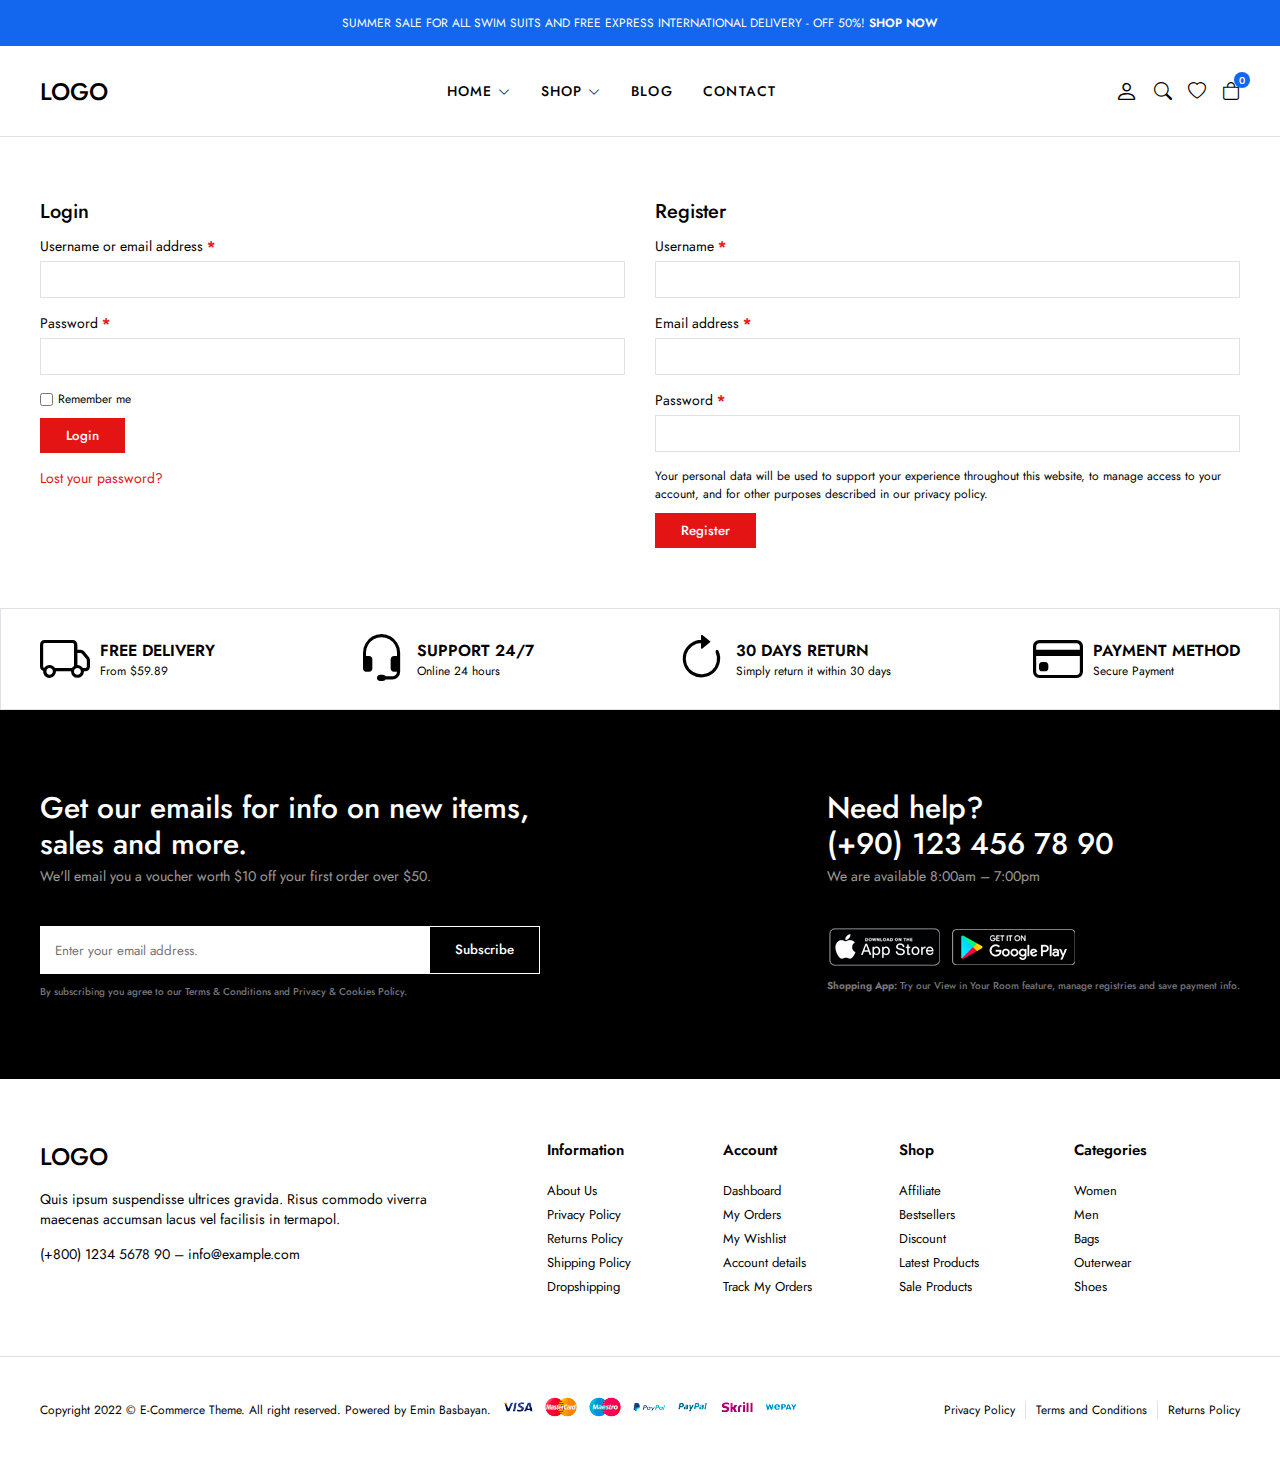
<file: account.html>
<!DOCTYPE html>
<html lang="en">

<head>
    <meta charset="UTF-8" />
    <meta http-equiv="X-UA-Compatible" content="IE=edge" />
    <meta name="viewport" content="width=device-width, initial-scale=1.0" />
    <title>Account</title>
    <!--! Boostrap Icons CDN  -->
    <link rel="stylesheet" href="https://cdn.jsdelivr.net/npm/bootstrap-icons@1.9.1/font/bootstrap-icons.css" />
    <link rel="stylesheet" href="css/main.css" />
</head>

<body>
    <!--! header start  -->
    <header>
        <div class="global-notification">
            <div class="container">
                <p>
                    SUMMER SALE FOR ALL SWIM SUITS AND FREE EXPRESS INTERNATIONAL DELIVERY
                    - OFF 50%!
                    <a href="shop.html">SHOP NOW</a>
                </p>
            </div>
        </div>
        <div class="header-row">
            <div class="container">
                <div class="header-wrapper">
                    <div class="header-mobile">
                        <i class="bi bi-list" id="btn-menu"></i>
                    </div>
                    <div class="header-left">
                        <a href="index.html" class="logo">LOGO</a>
                    </div>
                    <div class="header-center" id="sidebar">
                        <nav class="navigation">
                            <ul class="menu-list">
                                <li class="menu-list-item">
                                    <a href="index.html" class="menu-link">
                                        Home
                                        <i class="bi bi-chevron-down"></i>
                                    </a>
                                    <div class="menu-dropdown-wrapper">
                                        <ul class="menu-dropdown-content">
                                            <li>
                                                <a href="#">Home Clean</a>
                                            </li>
                                            <li>
                                                <a href="#">Home Collection</a>
                                            </li>
                                            <li>
                                                <a href="#">Home Minimal</a>
                                            </li>
                                            <li>
                                                <a href="#">Home Modern</a>
                                            </li>
                                            <li>
                                                <a href="#">Home Parallax</a>
                                            </li>
                                            <li>
                                                <a href="#">Home Strong</a>
                                            </li>
                                            <li>
                                                <a href="#">Home Style</a>
                                            </li>
                                            <li>
                                                <a href="#">Home Unique</a>
                                            </li>
                                            <li>
                                                <a href="#">Home RTL</a>
                                            </li>
                                        </ul>
                                    </div>
                                </li>
                                <li class="menu-list-item megamenu-wrapper">
                                    <a href="shop.html" class="menu-link">
                                        Shop
                                        <i class="bi bi-chevron-down"></i>
                                    </a>
                                    <div class="menu-dropdown-wrapper">
                                        <div class="menu-dropdown-megamenu">
                                            <div class="megamenu-links">
                                                <div class="megamenu-products">
                                                    <h3 class="megamenu-products-title">
                                                        Shop Style
                                                    </h3>
                                                    <ul class="megamenu-menu-list">
                                                        <li>
                                                            <a href="#">Shop Standard</a>
                                                        </li>
                                                        <li>
                                                            <a href="#">Shop Full</a>
                                                        </li>
                                                        <li>
                                                            <a href="#">Shop Only Categories</a>
                                                        </li>
                                                        <li>
                                                            <a href="#">Shop Image Categories</a>
                                                        </li>
                                                        <li>
                                                            <a href="#">Shop Sub Categories</a>
                                                        </li>
                                                        <li>
                                                            <a href="#">Shop List</a>
                                                        </li>
                                                        <li>
                                                            <a href="#">Hover Style 1</a>
                                                        </li>
                                                        <li>
                                                            <a href="#">Hover Style 2</a>
                                                        </li>
                                                        <li>
                                                            <a href="#">Hover Style 3</a>
                                                        </li>
                                                    </ul>
                                                </div>
                                                <div class="megamenu-products">
                                                    <h3 class="megamenu-products-title">
                                                        Filter Layout
                                                    </h3>
                                                    <ul class="megamenu-menu-list">
                                                        <li>
                                                            <a href="#">Sidebar</a>
                                                        </li>
                                                        <li>
                                                            <a href="#">Filter Side Out</a>
                                                        </li>
                                                        <li>
                                                            <a href="#">Filter Dropdown</a>
                                                        </li>
                                                        <li>
                                                            <a href="#">Filter Drawer</a>
                                                        </li>
                                                    </ul>
                                                </div>
                                                <div class="megamenu-products">
                                                    <h3 class="megamenu-products-title">
                                                        Shop Loader
                                                    </h3>
                                                    <ul class="megamenu-menu-list">
                                                        <li>
                                                            <a href="#">Shop Pagination</a>
                                                        </li>
                                                        <li>
                                                            <a href="#">Shop Infinity</a>
                                                        </li>
                                                        <li>
                                                            <a href="#">Shop Load More</a>
                                                        </li>
                                                        <li>
                                                            <a href="#">Cart Modal</a>
                                                        </li>
                                                        <li>
                                                            <a href="#">Cart Drawer</a>
                                                        </li>
                                                        <li>
                                                            <a href="#">Cart Page</a>
                                                        </li>
                                                    </ul>
                                                </div>
                                            </div>
                                            <div class="megamenu-single">
                                                <a href="#">
                                                    <img src="img/mega-menu.jpg" alt="">
                                                </a>
                                                <h3 class="megamenu-single-title">JOIN THE LAYERING GANG</h3>
                                                <h4 class="megamenu-single-subtitle">Suspendisse faucibus nunc et
                                                    pellentesque</h4>
                                                <a href="#" class="megamenu-single-button btn btn-sm">Shop Now</a>
                                            </div>
                                        </div>
                                    </div>
                                </li>
                                <li class="menu-list-item">
                                    <a href="blog.html" class="menu-link">
                                        Blog
                                    </a>
                                </li>
                                <li class="menu-list-item">
                                    <a href="contact.html" class="menu-link">
                                        Contact
                                    </a>
                                </li>
                            </ul>
                        </nav>
                        <i class="bi-x-circle" id="close-sidebar"></i>
                    </div>
                    <div class="header-right">
                        <div class="header-right-links">
                            <a href="account.html" class="header-account">
                                <i class="bi bi-person"></i>
                            </a>
                            <button class="search-button">
                                <i class="bi bi-search"></i>
                            </button>
                            <a href="#">
                                <i class="bi bi-heart"></i>
                            </a>
                            <div class="header-cart">
                                <a href="cart.html" class="header-cart-link">
                                    <i class="bi bi-bag"></i>
                                    <span class="header-cart-count">0</span>
                                </a>
                            </div>
                        </div>
                    </div>
                </div>
            </div>
        </div>
    </header>
    <!--! header end  -->

    <!--! modal search start  -->
    <div class="modal-search">
        <div class="modal-wrapper">
            <h3 class="modal-title">Search for products</h3>
            <p class="modal-text">Start typing to see products you are looking for.</p>
            <form class="search-form">
                <input type="text" placeholder="Search a product">
                <button>
                    <i class="bi bi-search"></i>
                </button>
            </form>
            <div class="search-results">
                <div class="search-heading">
                    <h3>RESULTS FROM PRODUCT</h3>
                </div>
                <div class="results">
                    <a href="#" class="result-item">
                        <img src="img/products/product1/1.png" class="search-thumb" alt="">
                        <div class="search-info">
                            <h4>Analogue Resin Strap</h4>
                            <span class="search-sku">SKU: PD0016</span>
                            <span class="search-price">$108.00</span>
                        </div>
                    </a>
                    <a href="#" class="result-item">
                        <img src="img/products/product2/1.png" class="search-thumb" alt="">
                        <div class="search-info">
                            <h4>Analogue Resin Strap</h4>
                            <span class="search-sku">SKU: PD0016</span>
                            <span class="search-price">$108.00</span>
                        </div>
                    </a>
                </div>
            </div>
            <i class="bi bi-x-circle" id="close-search"></i>
        </div>
    </div>
    <!--! modal search end  -->

    <!--! modal dialog start  -->
    <div class="modal-dialog">
        <div class="modal-content">
            <button class="modal-close">
                <i class="bi bi-x"></i>
            </button>
            <div class="modal-image">
                <img src="img/modal-dialog.jpg" alt="">
            </div>
            <div class="popup-wrapper">
                <div class="popup-content">
                    <div class="popup-title">
                        <h3>NEWSLETTER</h3>
                    </div>
                    <p class="popup-text">
                        Sign up to our newsletter and get exclusive deals you won find any where else straight to your
                        inbox!
                    </p>
                    <form class="popup-form">
                        <input type="text" placeholder="Enter Email Address Here">
                        <button class="btn btn-primary">SUBSCRIBE</button>
                        <label>
                            <input type="checkbox">
                            <span>Don't show this popup again</span>
                        </label>
                    </form>
                </div>
            </div>
        </div>
    </div>
    <!--! modal dialog end  -->

    <!--! account start  -->
    <section class="account-page">
        <div class="container">
            <div class="account-wrapper">
                <div class="account-column">
                    <h2>Login</h2>
                    <form>
                        <div>
                            <label>
                                <span>Username or email address <span class="required">*</span></span>
                                <input type="text">
                            </label>
                        </div>
                        <div>
                            <label>
                                <span>Password <span class="required">*</span></span>
                                <input type="password">
                            </label>
                        </div>
                        <p class="remember">
                            <label>
                                <input type="checkbox">
                                <span>Remember me</span>
                            </label>
                            <button class="btn btn-sm">Login</button>
                        </p>
                        <a href="#" class="form-link">Lost your password?</a>
                    </form>
                </div>
                <div class="account-column">
                    <h2>Register</h2>
                    <form>
                        <div>
                            <label>
                                <span>Username <span class="required">*</span></span>
                                <input type="text">
                            </label>
                        </div>
                        <div>
                            <label>
                                <span>Email address <span class="required">*</span></span>
                                <input type="email">
                            </label>
                        </div>
                        <div>
                            <label>
                                <span>Password <span class="required">*</span></span>
                                <input type="password">
                            </label>
                        </div>
                        <div class="privacy-policy-text remember">
                            <p>
                                Your personal data will be used to support your experience throughout this website, to
                                manage access to your account, and for other purposes described in our <a
                                    href="#">privacy policy.</a>
                            </p>
                            <button class="btn btn-sm">Register</button>
                        </div>

                    </form>
                </div>
            </div>
        </div>
    </section>
    <!--! account end  -->


    <!--! policy start  -->
    <section class="policy">
        <div class="container">
            <ul class="policy-list">
                <li class="policy-item">
                    <i class="bi bi-truck"></i>
                    <div class="policy-texts">
                        <strong>FREE DELIVERY</strong>
                        <span>From $59.89</span>
                    </div>
                </li>
                <li class="policy-item">
                    <i class="bi bi-headset"></i>
                    <div class="policy-texts">
                        <strong>SUPPORT 24/7</strong>
                        <span>Online 24 hours</span>
                    </div>
                </li>
                <li class="policy-item">
                    <i class="bi bi-arrow-clockwise"></i>
                    <div class="policy-texts">
                        <strong> 30 DAYS RETURN</strong>
                        <span>Simply return it within 30 days</span>
                    </div>
                </li>
                <li class="policy-item">
                    <i class="bi bi-credit-card"></i>
                    <div class="policy-texts">
                        <strong> PAYMENT METHOD</strong>
                        <span>Secure Payment</span>
                    </div>
                </li>
            </ul>
        </div>
    </section>
    <!--! policy end  -->

    <!--! footer start  -->
    <footer class="footer">
        <div class="subscribe-row">
            <div class="container">
                <div class="footer-row-wrapper">
                    <div class="footer-subscribe-wrapper">
                        <div class="footer-subscribe">
                            <div class="footer-subscribe-top">
                                <h3 class="subscribe-title">Get our emails for info on new items, sales and more.</h3>
                                <p class="subscribe-desc">We'll email you a voucher worth $10 off your first order over
                                    $50.</p>
                            </div>
                            <div class="footer-subscribe-bottom">
                                <form>
                                    <input type="text" placeholder="Enter your email address.">
                                    <button class="btn">Subscribe</button>
                                </form>
                                <p class="privacy-text">
                                    By subscribing you agree to our <a href="#">Terms & Conditions and Privacy & Cookies
                                        Policy.</a>
                                </p>
                            </div>
                        </div>
                    </div>
                    <div class="footer-contact-wrapper">
                        <div class="footer-contact-top">
                            <h3 class="contact-title">
                                Need help? <br>
                                (+90) 123 456 78 90
                            </h3>
                            <p class="contact-desc">We are available 8:00am – 7:00pm</p>
                        </div>
                        <div class="footer-contact-bottom">
                            <div class="download-app">
                                <a href="#">
                                    <img src="img/footer/app-store.png" alt="">
                                </a>
                                <a href="#">
                                    <img src="img/footer/google-play.png" alt="">
                                </a>
                            </div>
                            <p class="privacy-text">
                                <strong>Shopping App:</strong> Try our View in Your Room feature, manage registries and
                                save payment
                                info.
                            </p>
                        </div>
                    </div>
                </div>
            </div>
        </div>
        <div class="widgets-row">
            <div class="container">
                <div class="footer-widgets">
                    <div class="brand-info">
                        <div class="footer-logo">
                            <a href="#" class="logo">LOGO</a>
                        </div>
                        <div class="footer-desc">
                            <p> Quis ipsum suspendisse ultrices gravida. Risus commodo viverra maecenas accumsan lacus
                                vel facilisis
                                in
                                termapol.</p>
                        </div>
                        <div class="footer-contact">
                            <p>
                                <a href="tel:555 555 55 55">(+800) 1234 5678 90</a> – <a
                                    href="mailto:info@example.com">info@example.com</a>
                            </p>
                        </div>
                    </div>
                    <div class="widget-nav-menu">
                        <h4>Information</h4>
                        <ul class="menu-list">
                            <li>
                                <a href="#">About Us</a>
                            </li>
                            <li>
                                <a href="#">Privacy Policy</a>
                            </li>
                            <li>
                                <a href="#">Returns Policy</a>
                            </li>
                            <li>
                                <a href="#">Shipping Policy</a>
                            </li>
                            <li>
                                <a href="#">Dropshipping</a>
                            </li>
                        </ul>
                    </div>
                    <div class="widget-nav-menu">
                        <h4>Account</h4>
                        <ul class="menu-list">
                            <li>
                                <a href="#">Dashboard</a>
                            </li>
                            <li>
                                <a href="#">My Orders</a>
                            </li>
                            <li>
                                <a href="#">My Wishlist</a>
                            </li>
                            <li>
                                <a href="#">Account details</a>
                            </li>
                            <li>
                                <a href="#">Track My Orders</a>
                            </li>
                        </ul>
                    </div>
                    <div class="widget-nav-menu">
                        <h4>Shop</h4>
                        <ul class="menu-list">
                            <li>
                                <a href="#">Affiliate</a>
                            </li>
                            <li>
                                <a href="#">Bestsellers</a>
                            </li>
                            <li>
                                <a href="#">Discount</a>
                            </li>
                            <li>
                                <a href="#">Latest Products</a>
                            </li>
                            <li>
                                <a href="#">Sale Products</a>
                            </li>
                        </ul>
                    </div>
                    <div class="widget-nav-menu">
                        <h4>Categories</h4>
                        <ul class="menu-list">
                            <li>
                                <a href="#">Women</a>
                            </li>
                            <li>
                                <a href="#">Men</a>
                            </li>
                            <li>
                                <a href="#">Bags</a>
                            </li>
                            <li>
                                <a href="#">Outerwear</a>
                            </li>
                            <li>
                                <a href="#">Shoes</a>
                            </li>
                        </ul>
                    </div>
                </div>
            </div>
        </div>
        <div class="copyright-row">
            <div class="container">
                <div class="footer-copyright">
                    <div class="site-copyright">
                        <p>
                            Copyright 2022 © E-Commerce Theme. All right reserved. Powered by Emin Basbayan.
                        </p>
                    </div>
                    <a href="#">
                        <img src="img/footer/cards.png" alt="">
                    </a>
                    <div class="footer-menu">
                        <ul class="footer-menu-list">
                            <li class="list-item">
                                <a href="#">Privacy Policy</a>
                            </li>
                            <li class="list-item">
                                <a href="#">Terms and Conditions</a>
                            </li>
                            <li class="list-item">
                                <a href="#">Returns Policy</a>
                            </li>
                        </ul>
                    </div>
                </div>
            </div>
        </div>
    </footer>
    <!--! footer end  -->

    <!-- javascript  -->
    <script src="js/main.js" type="module"></script>
</body>

</html>
</file>
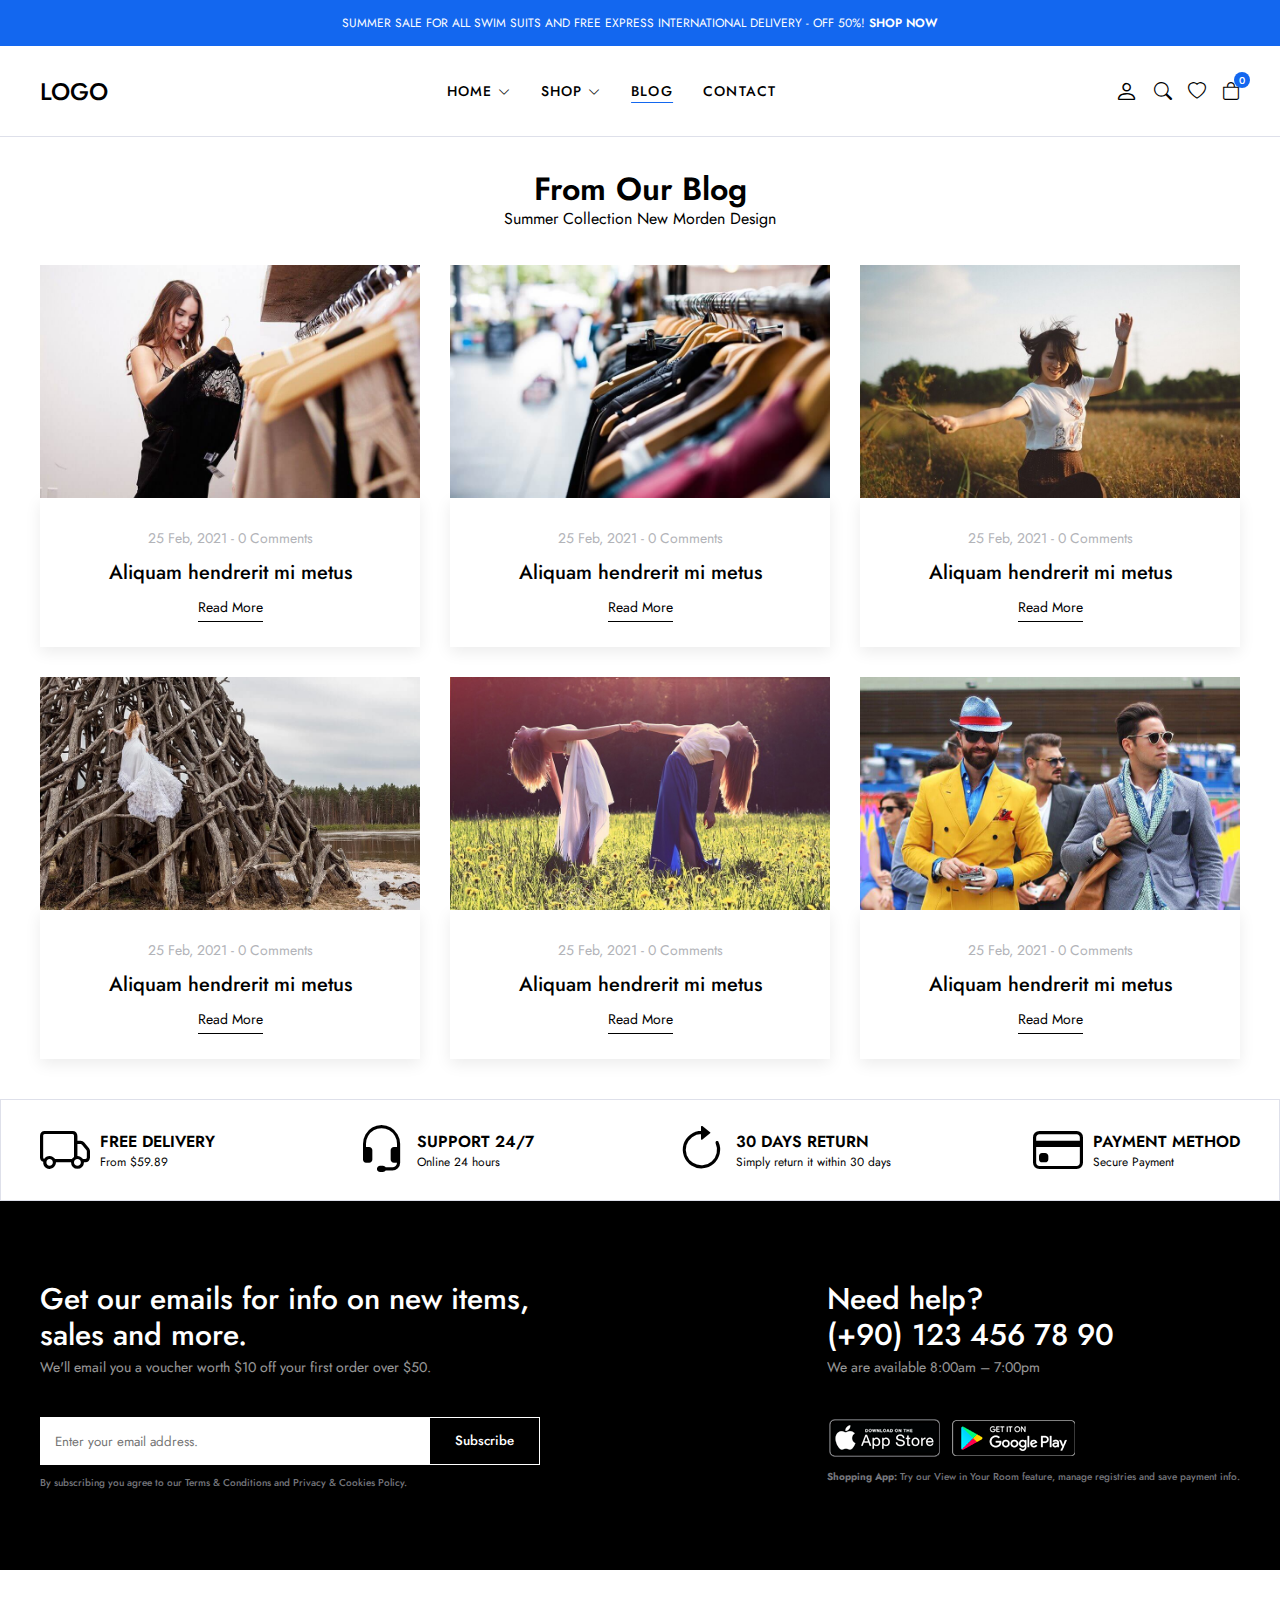
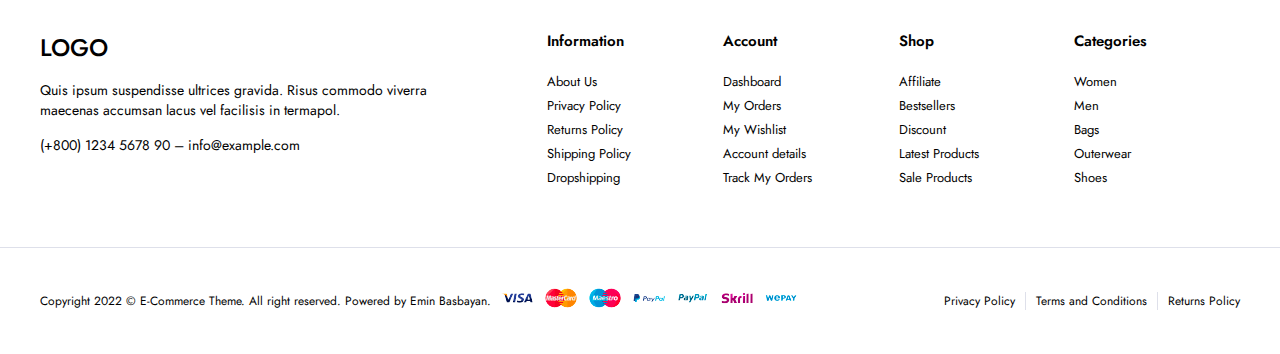
<file: blog.html>
<!DOCTYPE html>
<html lang="en">

<head>
    <meta charset="UTF-8" />
    <meta http-equiv="X-UA-Compatible" content="IE=edge" />
    <meta name="viewport" content="width=device-width, initial-scale=1.0" />
    <title>Blog</title>
    <!--! Boostrap Icons CDN  -->
    <link rel="stylesheet" href="https://cdn.jsdelivr.net/npm/bootstrap-icons@1.9.1/font/bootstrap-icons.css" />
    <link rel="stylesheet" href="css/main.css" />
</head>

<body>
    <!--! header start  -->
    <header>
        <div class="global-notification">
            <div class="container">
                <p>
                    SUMMER SALE FOR ALL SWIM SUITS AND FREE EXPRESS INTERNATIONAL DELIVERY
                    - OFF 50%!
                    <a href="shop.html">SHOP NOW</a>
                </p>
            </div>
        </div>
        <div class="header-row">
            <div class="container">
                <div class="header-wrapper">
                    <div class="header-mobile">
                        <i class="bi bi-list" id="btn-menu"></i>
                    </div>
                    <div class="header-left">
                        <a href="index.html" class="logo">LOGO</a>
                    </div>
                    <div class="header-center" id="sidebar">
                        <nav class="navigation">
                            <ul class="menu-list">
                                <li class="menu-list-item">
                                    <a href="index.html" class="menu-link">
                                        Home
                                        <i class="bi bi-chevron-down"></i>
                                    </a>
                                    <div class="menu-dropdown-wrapper">
                                        <ul class="menu-dropdown-content">
                                            <li>
                                                <a href="#">Home Clean</a>
                                            </li>
                                            <li>
                                                <a href="#">Home Collection</a>
                                            </li>
                                            <li>
                                                <a href="#">Home Minimal</a>
                                            </li>
                                            <li>
                                                <a href="#">Home Modern</a>
                                            </li>
                                            <li>
                                                <a href="#">Home Parallax</a>
                                            </li>
                                            <li>
                                                <a href="#">Home Strong</a>
                                            </li>
                                            <li>
                                                <a href="#">Home Style</a>
                                            </li>
                                            <li>
                                                <a href="#">Home Unique</a>
                                            </li>
                                            <li>
                                                <a href="#">Home RTL</a>
                                            </li>
                                        </ul>
                                    </div>
                                </li>
                                <li class="menu-list-item megamenu-wrapper">
                                    <a href="shop.html" class="menu-link">
                                        Shop
                                        <i class="bi bi-chevron-down"></i>
                                    </a>
                                    <div class="menu-dropdown-wrapper">
                                        <div class="menu-dropdown-megamenu">
                                            <div class="megamenu-links">
                                                <div class="megamenu-products">
                                                    <h3 class="megamenu-products-title">
                                                        Shop Style
                                                    </h3>
                                                    <ul class="megamenu-menu-list">
                                                        <li>
                                                            <a href="#">Shop Standard</a>
                                                        </li>
                                                        <li>
                                                            <a href="#">Shop Full</a>
                                                        </li>
                                                        <li>
                                                            <a href="#">Shop Only Categories</a>
                                                        </li>
                                                        <li>
                                                            <a href="#">Shop Image Categories</a>
                                                        </li>
                                                        <li>
                                                            <a href="#">Shop Sub Categories</a>
                                                        </li>
                                                        <li>
                                                            <a href="#">Shop List</a>
                                                        </li>
                                                        <li>
                                                            <a href="#">Hover Style 1</a>
                                                        </li>
                                                        <li>
                                                            <a href="#">Hover Style 2</a>
                                                        </li>
                                                        <li>
                                                            <a href="#">Hover Style 3</a>
                                                        </li>
                                                    </ul>
                                                </div>
                                                <div class="megamenu-products">
                                                    <h3 class="megamenu-products-title">
                                                        Filter Layout
                                                    </h3>
                                                    <ul class="megamenu-menu-list">
                                                        <li>
                                                            <a href="#">Sidebar</a>
                                                        </li>
                                                        <li>
                                                            <a href="#">Filter Side Out</a>
                                                        </li>
                                                        <li>
                                                            <a href="#">Filter Dropdown</a>
                                                        </li>
                                                        <li>
                                                            <a href="#">Filter Drawer</a>
                                                        </li>
                                                    </ul>
                                                </div>
                                                <div class="megamenu-products">
                                                    <h3 class="megamenu-products-title">
                                                        Shop Loader
                                                    </h3>
                                                    <ul class="megamenu-menu-list">
                                                        <li>
                                                            <a href="#">Shop Pagination</a>
                                                        </li>
                                                        <li>
                                                            <a href="#">Shop Infinity</a>
                                                        </li>
                                                        <li>
                                                            <a href="#">Shop Load More</a>
                                                        </li>
                                                        <li>
                                                            <a href="#">Cart Modal</a>
                                                        </li>
                                                        <li>
                                                            <a href="#">Cart Drawer</a>
                                                        </li>
                                                        <li>
                                                            <a href="#">Cart Page</a>
                                                        </li>
                                                    </ul>
                                                </div>
                                            </div>
                                            <div class="megamenu-single">
                                                <a href="#">
                                                    <img src="img/mega-menu.jpg" alt="">
                                                </a>
                                                <h3 class="megamenu-single-title">JOIN THE LAYERING GANG</h3>
                                                <h4 class="megamenu-single-subtitle">Suspendisse faucibus nunc et
                                                    pellentesque</h4>
                                                <a href="#" class="megamenu-single-button btn btn-sm">Shop Now</a>
                                            </div>
                                        </div>
                                    </div>
                                </li>
                                <li class="menu-list-item">
                                    <a href="blog.html" class="menu-link active">
                                        Blog
                                    </a>
                                </li>
                                <li class="menu-list-item">
                                    <a href="contact.html" class="menu-link">
                                        Contact
                                    </a>
                                </li>
                            </ul>
                        </nav>
                        <i class="bi-x-circle" id="close-sidebar"></i>
                    </div>
                    <div class="header-right">
                        <div class="header-right-links">
                            <a href="account.html" class="header-account">
                                <i class="bi bi-person"></i>
                            </a>
                            <button class="search-button">
                                <i class="bi bi-search"></i>
                            </button>
                            <a href="#">
                                <i class="bi bi-heart"></i>
                            </a>
                            <div class="header-cart">
                                <a href="cart.html" class="header-cart-link">
                                    <i class="bi bi-bag"></i>
                                    <span class="header-cart-count">0</span>
                                </a>
                            </div>
                        </div>
                    </div>
                </div>
            </div>
        </div>
    </header>
    <!--! header end  -->

    <!--! modal search start  -->
    <div class="modal-search">
        <div class="modal-wrapper">
            <h3 class="modal-title">Search for products</h3>
            <p class="modal-text">Start typing to see products you are looking for.</p>
            <form class="search-form">
                <input type="text" placeholder="Search a product">
                <button>
                    <i class="bi bi-search"></i>
                </button>
            </form>
            <div class="search-results">
                <div class="search-heading">
                    <h3>RESULTS FROM PRODUCT</h3>
                </div>
                <div class="results">
                    <a href="#" class="result-item">
                        <img src="img/products/product1/1.png" class="search-thumb" alt="">
                        <div class="search-info">
                            <h4>Analogue Resin Strap</h4>
                            <span class="search-sku">SKU: PD0016</span>
                            <span class="search-price">$108.00</span>
                        </div>
                    </a>
                    <a href="#" class="result-item">
                        <img src="img/products/product2/1.png" class="search-thumb" alt="">
                        <div class="search-info">
                            <h4>Analogue Resin Strap</h4>
                            <span class="search-sku">SKU: PD0016</span>
                            <span class="search-price">$108.00</span>
                        </div>
                    </a>
                </div>
            </div>
            <i class="bi bi-x-circle" id="close-search"></i>
        </div>
    </div>
    <!--! modal search end  -->

    <!--! modal dialog start  -->
    <div class="modal-dialog">
        <div class="modal-content">
            <button class="modal-close">
                <i class="bi bi-x"></i>
            </button>
            <div class="modal-image">
                <img src="img/modal-dialog.jpg" alt="">
            </div>
            <div class="popup-wrapper">
                <div class="popup-content">
                    <div class="popup-title">
                        <h3>NEWSLETTER</h3>
                    </div>
                    <p class="popup-text">
                        Sign up to our newsletter and get exclusive deals you won find any where else straight to your
                        inbox!
                    </p>
                    <form class="popup-form">
                        <input type="text" placeholder="Enter Email Address Here">
                        <button class="btn btn-primary">SUBSCRIBE</button>
                        <label>
                            <input type="checkbox">
                            <span>Don't show this popup again</span>
                        </label>
                    </form>
                </div>
            </div>
        </div>
    </div>
    <!--! modal dialog end  -->

    <!--! blogs start  -->
    <section class="blogs blog-page">
        <div class="container">
            <div class="section-title">
                <h2>From Our Blog</h2>
                <p>Summer Collection New Morden Design</p>
            </div>
            <ul class="blog-list">
                <li class="blog-item">
                    <a href="#" class="blog-image">
                        <img src="img/blogs/blog1.jpg" alt="">
                    </a>
                    <div class="blog-info">
                        <div class="blog-info-top">
                            <span>25 Feb, 2021 </span>
                            -
                            <span>0 Comments</span>
                        </div>
                        <div class="blog-info-center">
                            <a href="#">Aliquam hendrerit mi metus</a>
                        </div>
                        <div class="blog-info-bottom">
                            <a href="#">Read More</a>
                        </div>
                    </div>
                </li>
                <li class="blog-item">
                    <a href="#" class="blog-image">
                        <img src="img/blogs/blog2.jpg" alt="">
                    </a>
                    <div class="blog-info">
                        <div class="blog-info-top">
                            <span>25 Feb, 2021 </span>
                            -
                            <span>0 Comments</span>
                        </div>
                        <div class="blog-info-center">
                            <a href="#">Aliquam hendrerit mi metus</a>
                        </div>
                        <div class="blog-info-bottom">
                            <a href="#">Read More</a>
                        </div>
                    </div>
                </li>
                <li class="blog-item">
                    <a href="#" class="blog-image">
                        <img src="img/blogs/blog3.jpg" alt="">
                    </a>
                    <div class="blog-info">
                        <div class="blog-info-top">
                            <span>25 Feb, 2021 </span>
                            -
                            <span>0 Comments</span>
                        </div>
                        <div class="blog-info-center">
                            <a href="#">Aliquam hendrerit mi metus</a>
                        </div>
                        <div class="blog-info-bottom">
                            <a href="#">Read More</a>
                        </div>
                    </div>
                </li>
                <li class="blog-item">
                    <a href="#" class="blog-image">
                        <img src="img/blogs/blog4.jpg" alt="">
                    </a>
                    <div class="blog-info">
                        <div class="blog-info-top">
                            <span>25 Feb, 2021 </span>
                            -
                            <span>0 Comments</span>
                        </div>
                        <div class="blog-info-center">
                            <a href="#">Aliquam hendrerit mi metus</a>
                        </div>
                        <div class="blog-info-bottom">
                            <a href="#">Read More</a>
                        </div>
                    </div>
                </li>
                <li class="blog-item">
                    <a href="#" class="blog-image">
                        <img src="img/blogs/blog5.jpg" alt="">
                    </a>
                    <div class="blog-info">
                        <div class="blog-info-top">
                            <span>25 Feb, 2021 </span>
                            -
                            <span>0 Comments</span>
                        </div>
                        <div class="blog-info-center">
                            <a href="#">Aliquam hendrerit mi metus</a>
                        </div>
                        <div class="blog-info-bottom">
                            <a href="#">Read More</a>
                        </div>
                    </div>
                </li>
                <li class="blog-item">
                    <a href="#" class="blog-image">
                        <img src="img/blogs/blog6.jpg" alt="">
                    </a>
                    <div class="blog-info">
                        <div class="blog-info-top">
                            <span>25 Feb, 2021 </span>
                            -
                            <span>0 Comments</span>
                        </div>
                        <div class="blog-info-center">
                            <a href="#">Aliquam hendrerit mi metus</a>
                        </div>
                        <div class="blog-info-bottom">
                            <a href="#">Read More</a>
                        </div>
                    </div>
                </li>
            </ul>
        </div>
    </section>
    <!--! blogs end  -->


    <!--! policy start  -->
    <section class="policy">
        <div class="container">
            <ul class="policy-list">
                <li class="policy-item">
                    <i class="bi bi-truck"></i>
                    <div class="policy-texts">
                        <strong>FREE DELIVERY</strong>
                        <span>From $59.89</span>
                    </div>
                </li>
                <li class="policy-item">
                    <i class="bi bi-headset"></i>
                    <div class="policy-texts">
                        <strong>SUPPORT 24/7</strong>
                        <span>Online 24 hours</span>
                    </div>
                </li>
                <li class="policy-item">
                    <i class="bi bi-arrow-clockwise"></i>
                    <div class="policy-texts">
                        <strong> 30 DAYS RETURN</strong>
                        <span>Simply return it within 30 days</span>
                    </div>
                </li>
                <li class="policy-item">
                    <i class="bi bi-credit-card"></i>
                    <div class="policy-texts">
                        <strong> PAYMENT METHOD</strong>
                        <span>Secure Payment</span>
                    </div>
                </li>
            </ul>
        </div>
    </section>
    <!--! policy end  -->

    <!--! footer start  -->
    <footer class="footer">
        <div class="subscribe-row">
            <div class="container">
                <div class="footer-row-wrapper">
                    <div class="footer-subscribe-wrapper">
                        <div class="footer-subscribe">
                            <div class="footer-subscribe-top">
                                <h3 class="subscribe-title">Get our emails for info on new items, sales and more.</h3>
                                <p class="subscribe-desc">We'll email you a voucher worth $10 off your first order over
                                    $50.</p>
                            </div>
                            <div class="footer-subscribe-bottom">
                                <form>
                                    <input type="text" placeholder="Enter your email address.">
                                    <button class="btn">Subscribe</button>
                                </form>
                                <p class="privacy-text">
                                    By subscribing you agree to our <a href="#">Terms & Conditions and Privacy & Cookies
                                        Policy.</a>
                                </p>
                            </div>
                        </div>
                    </div>
                    <div class="footer-contact-wrapper">
                        <div class="footer-contact-top">
                            <h3 class="contact-title">
                                Need help? <br>
                                (+90) 123 456 78 90
                            </h3>
                            <p class="contact-desc">We are available 8:00am – 7:00pm</p>
                        </div>
                        <div class="footer-contact-bottom">
                            <div class="download-app">
                                <a href="#">
                                    <img src="img/footer/app-store.png" alt="">
                                </a>
                                <a href="#">
                                    <img src="img/footer/google-play.png" alt="">
                                </a>
                            </div>
                            <p class="privacy-text">
                                <strong>Shopping App:</strong> Try our View in Your Room feature, manage registries and
                                save payment
                                info.
                            </p>
                        </div>
                    </div>
                </div>
            </div>
        </div>
        <div class="widgets-row">
            <div class="container">
                <div class="footer-widgets">
                    <div class="brand-info">
                        <div class="footer-logo">
                            <a href="index.html" class="logo">LOGO</a>
                        </div>
                        <div class="footer-desc">
                            <p> Quis ipsum suspendisse ultrices gravida. Risus commodo viverra maecenas accumsan lacus
                                vel facilisis
                                in
                                termapol.</p>
                        </div>
                        <div class="footer-contact">
                            <p>
                                <a href="tel:555 555 55 55">(+800) 1234 5678 90</a> – <a
                                    href="mailto:info@example.com">info@example.com</a>
                            </p>
                        </div>
                    </div>
                    <div class="widget-nav-menu">
                        <h4>Information</h4>
                        <ul class="menu-list">
                            <li>
                                <a href="#">About Us</a>
                            </li>
                            <li>
                                <a href="#">Privacy Policy</a>
                            </li>
                            <li>
                                <a href="#">Returns Policy</a>
                            </li>
                            <li>
                                <a href="#">Shipping Policy</a>
                            </li>
                            <li>
                                <a href="#">Dropshipping</a>
                            </li>
                        </ul>
                    </div>
                    <div class="widget-nav-menu">
                        <h4>Account</h4>
                        <ul class="menu-list">
                            <li>
                                <a href="#">Dashboard</a>
                            </li>
                            <li>
                                <a href="#">My Orders</a>
                            </li>
                            <li>
                                <a href="#">My Wishlist</a>
                            </li>
                            <li>
                                <a href="#">Account details</a>
                            </li>
                            <li>
                                <a href="#">Track My Orders</a>
                            </li>
                        </ul>
                    </div>
                    <div class="widget-nav-menu">
                        <h4>Shop</h4>
                        <ul class="menu-list">
                            <li>
                                <a href="#">Affiliate</a>
                            </li>
                            <li>
                                <a href="#">Bestsellers</a>
                            </li>
                            <li>
                                <a href="#">Discount</a>
                            </li>
                            <li>
                                <a href="#">Latest Products</a>
                            </li>
                            <li>
                                <a href="#">Sale Products</a>
                            </li>
                        </ul>
                    </div>
                    <div class="widget-nav-menu">
                        <h4>Categories</h4>
                        <ul class="menu-list">
                            <li>
                                <a href="#">Women</a>
                            </li>
                            <li>
                                <a href="#">Men</a>
                            </li>
                            <li>
                                <a href="#">Bags</a>
                            </li>
                            <li>
                                <a href="#">Outerwear</a>
                            </li>
                            <li>
                                <a href="#">Shoes</a>
                            </li>
                        </ul>
                    </div>
                </div>
            </div>
        </div>
        <div class="copyright-row">
            <div class="container">
                <div class="footer-copyright">
                    <div class="site-copyright">
                        <p>
                            Copyright 2022 © E-Commerce Theme. All right reserved. Powered by Emin Basbayan.
                        </p>
                    </div>
                    <a href="#">
                        <img src="img/footer/cards.png" alt="">
                    </a>
                    <div class="footer-menu">
                        <ul class="footer-menu-list">
                            <li class="list-item">
                                <a href="#">Privacy Policy</a>
                            </li>
                            <li class="list-item">
                                <a href="#">Terms and Conditions</a>
                            </li>
                            <li class="list-item">
                                <a href="#">Returns Policy</a>
                            </li>
                        </ul>
                    </div>
                </div>
            </div>
        </div>
    </footer>
    <!--! footer end  -->

    <!-- javascript  -->
    <script src="js/main.js" type="module"></script>
</body>

</html>
</file>
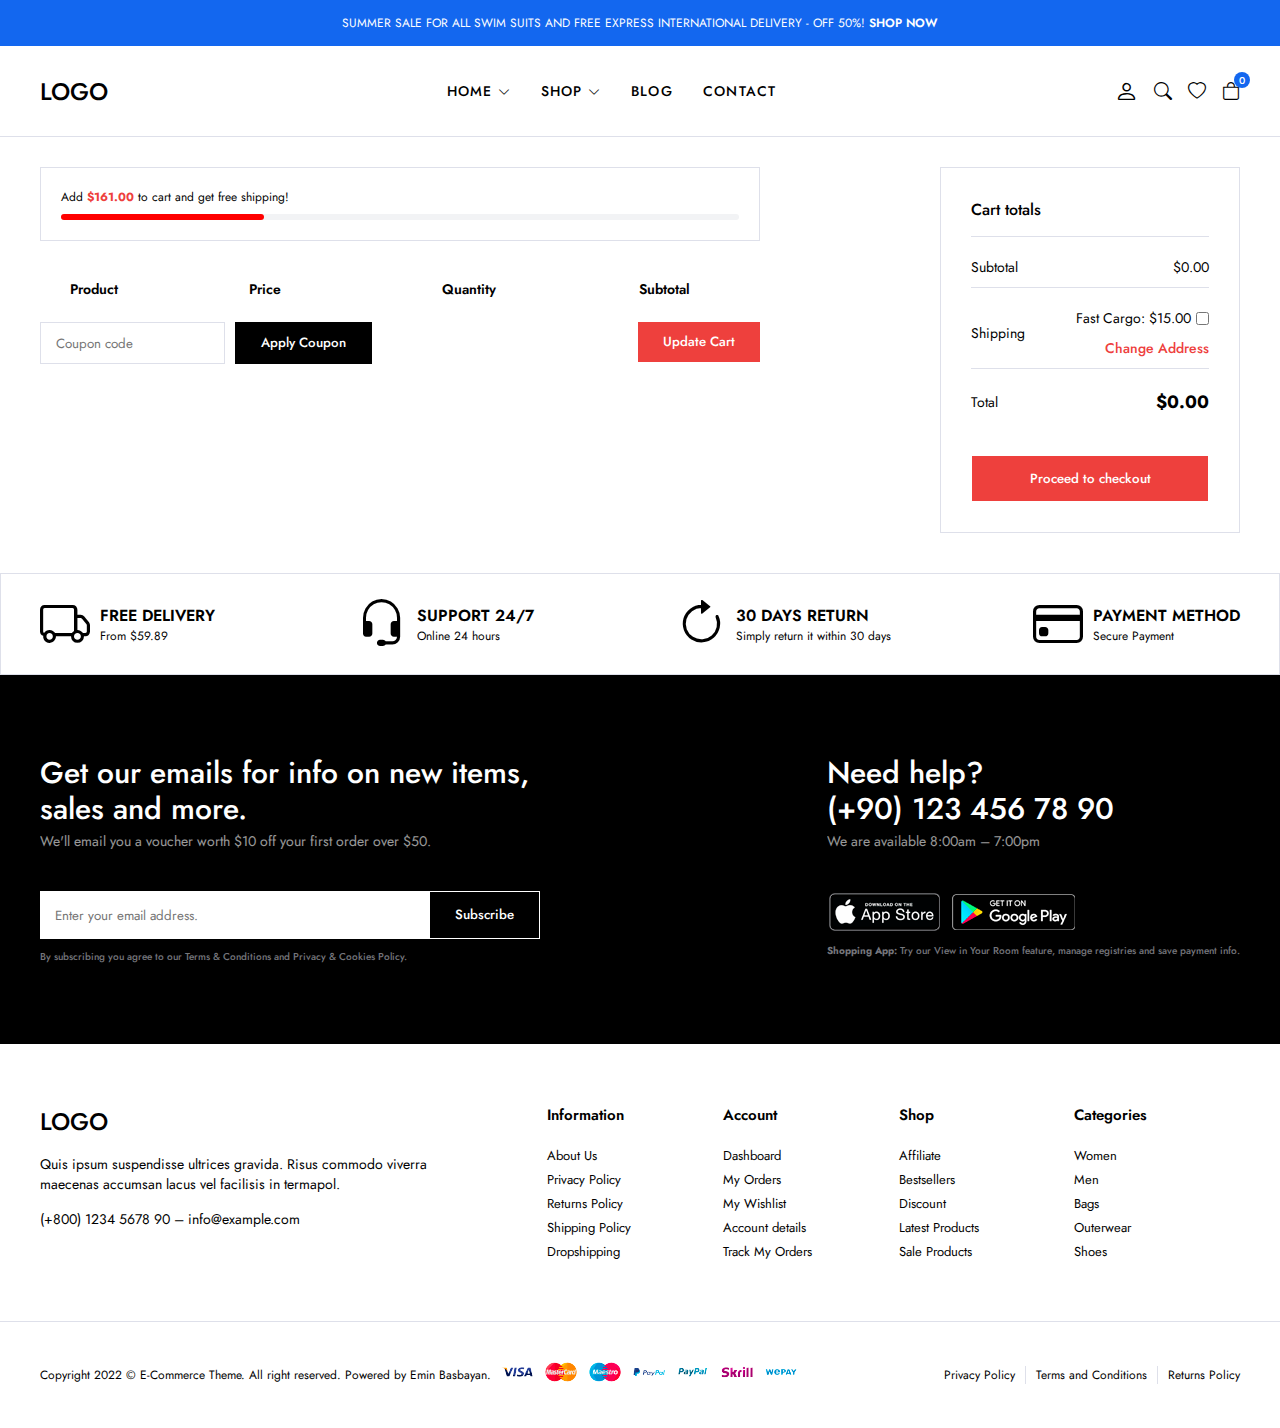
<file: cart.html>
<!DOCTYPE html>
<html lang="en">

<head>
    <meta charset="UTF-8" />
    <meta http-equiv="X-UA-Compatible" content="IE=edge" />
    <meta name="viewport" content="width=device-width, initial-scale=1.0" />
    <title>Cart</title>
    <!--! Boostrap Icons CDN  -->
    <link rel="stylesheet" href="https://cdn.jsdelivr.net/npm/bootstrap-icons@1.9.1/font/bootstrap-icons.css" />
    <link rel="stylesheet" href="css/main.css" />
</head>

<body>
    <!--! header start  -->
    <header>
        <div class="global-notification">
            <div class="container">
                <p>
                    SUMMER SALE FOR ALL SWIM SUITS AND FREE EXPRESS INTERNATIONAL DELIVERY
                    - OFF 50%!
                    <a href="shop.html">SHOP NOW</a>
                </p>
            </div>
        </div>
        <div class="header-row">
            <div class="container">
                <div class="header-wrapper">
                    <div class="header-mobile">
                        <i class="bi bi-list" id="btn-menu"></i>
                    </div>
                    <div class="header-left">
                        <a href="index.html" class="logo">LOGO</a>
                    </div>
                    <div class="header-center" id="sidebar">
                        <nav class="navigation">
                            <ul class="menu-list">
                                <li class="menu-list-item">
                                    <a href="index.html" class="menu-link">
                                        Home
                                        <i class="bi bi-chevron-down"></i>
                                    </a>
                                    <div class="menu-dropdown-wrapper">
                                        <ul class="menu-dropdown-content">
                                            <li>
                                                <a href="#">Home Clean</a>
                                            </li>
                                            <li>
                                                <a href="#">Home Collection</a>
                                            </li>
                                            <li>
                                                <a href="#">Home Minimal</a>
                                            </li>
                                            <li>
                                                <a href="#">Home Modern</a>
                                            </li>
                                            <li>
                                                <a href="#">Home Parallax</a>
                                            </li>
                                            <li>
                                                <a href="#">Home Strong</a>
                                            </li>
                                            <li>
                                                <a href="#">Home Style</a>
                                            </li>
                                            <li>
                                                <a href="#">Home Unique</a>
                                            </li>
                                            <li>
                                                <a href="#">Home RTL</a>
                                            </li>
                                        </ul>
                                    </div>
                                </li>
                                <li class="menu-list-item megamenu-wrapper">
                                    <a href="shop.html" class="menu-link">
                                        Shop
                                        <i class="bi bi-chevron-down"></i>
                                    </a>
                                    <div class="menu-dropdown-wrapper">
                                        <div class="menu-dropdown-megamenu">
                                            <div class="megamenu-links">
                                                <div class="megamenu-products">
                                                    <h3 class="megamenu-products-title">
                                                        Shop Style
                                                    </h3>
                                                    <ul class="megamenu-menu-list">
                                                        <li>
                                                            <a href="#">Shop Standard</a>
                                                        </li>
                                                        <li>
                                                            <a href="#">Shop Full</a>
                                                        </li>
                                                        <li>
                                                            <a href="#">Shop Only Categories</a>
                                                        </li>
                                                        <li>
                                                            <a href="#">Shop Image Categories</a>
                                                        </li>
                                                        <li>
                                                            <a href="#">Shop Sub Categories</a>
                                                        </li>
                                                        <li>
                                                            <a href="#">Shop List</a>
                                                        </li>
                                                        <li>
                                                            <a href="#">Hover Style 1</a>
                                                        </li>
                                                        <li>
                                                            <a href="#">Hover Style 2</a>
                                                        </li>
                                                        <li>
                                                            <a href="#">Hover Style 3</a>
                                                        </li>
                                                    </ul>
                                                </div>
                                                <div class="megamenu-products">
                                                    <h3 class="megamenu-products-title">
                                                        Filter Layout
                                                    </h3>
                                                    <ul class="megamenu-menu-list">
                                                        <li>
                                                            <a href="#">Sidebar</a>
                                                        </li>
                                                        <li>
                                                            <a href="#">Filter Side Out</a>
                                                        </li>
                                                        <li>
                                                            <a href="#">Filter Dropdown</a>
                                                        </li>
                                                        <li>
                                                            <a href="#">Filter Drawer</a>
                                                        </li>
                                                    </ul>
                                                </div>
                                                <div class="megamenu-products">
                                                    <h3 class="megamenu-products-title">
                                                        Shop Loader
                                                    </h3>
                                                    <ul class="megamenu-menu-list">
                                                        <li>
                                                            <a href="#">Shop Pagination</a>
                                                        </li>
                                                        <li>
                                                            <a href="#">Shop Infinity</a>
                                                        </li>
                                                        <li>
                                                            <a href="#">Shop Load More</a>
                                                        </li>
                                                        <li>
                                                            <a href="#">Cart Modal</a>
                                                        </li>
                                                        <li>
                                                            <a href="#">Cart Drawer</a>
                                                        </li>
                                                        <li>
                                                            <a href="#">Cart Page</a>
                                                        </li>
                                                    </ul>
                                                </div>
                                            </div>
                                            <div class="megamenu-single">
                                                <a href="#">
                                                    <img src="img/mega-menu.jpg" alt="">
                                                </a>
                                                <h3 class="megamenu-single-title">JOIN THE LAYERING GANG</h3>
                                                <h4 class="megamenu-single-subtitle">Suspendisse faucibus nunc et
                                                    pellentesque</h4>
                                                <a href="#" class="megamenu-single-button btn btn-sm">Shop Now</a>
                                            </div>
                                        </div>
                                    </div>
                                </li>
                                <li class="menu-list-item">
                                    <a href="blog.html" class="menu-link">
                                        Blog
                                    </a>
                                </li>
                                <li class="menu-list-item">
                                    <a href="contact.html" class="menu-link">
                                        Contact
                                    </a>
                                </li>
                            </ul>
                        </nav>
                        <i class="bi-x-circle" id="close-sidebar"></i>
                    </div>
                    <div class="header-right">
                        <div class="header-right-links">
                            <a href="account.html" class="header-account">
                                <i class="bi bi-person"></i>
                            </a>
                            <button class="search-button">
                                <i class="bi bi-search"></i>
                            </button>
                            <a href="#">
                                <i class="bi bi-heart"></i>
                            </a>
                            <div class="header-cart">
                                <a href="cart.html" class="header-cart-link">
                                    <i class="bi bi-bag"></i>
                                    <span class="header-cart-count">0</span>
                                </a>
                            </div>
                        </div>
                    </div>
                </div>
            </div>
        </div>
    </header>
    <!--! header end  -->

    <!--! modal search start  -->
    <div class="modal-search">
        <div class="modal-wrapper">
            <h3 class="modal-title">Search for products</h3>
            <p class="modal-text">Start typing to see products you are looking for.</p>
            <form class="search-form">
                <input type="text" placeholder="Search a product">
                <button>
                    <i class="bi bi-search"></i>
                </button>
            </form>
            <div class="search-results">
                <div class="search-heading">
                    <h3>RESULTS FROM PRODUCT</h3>
                </div>
                <div class="results">
                    <a href="#" class="result-item">
                        <img src="img/products/product1/1.png" class="search-thumb" alt="">
                        <div class="search-info">
                            <h4>Analogue Resin Strap</h4>
                            <span class="search-sku">SKU: PD0016</span>
                            <span class="search-price">$108.00</span>
                        </div>
                    </a>
                    <a href="#" class="result-item">
                        <img src="img/products/product2/1.png" class="search-thumb" alt="">
                        <div class="search-info">
                            <h4>Analogue Resin Strap</h4>
                            <span class="search-sku">SKU: PD0016</span>
                            <span class="search-price">$108.00</span>
                        </div>
                    </a>
                </div>
            </div>
            <i class="bi bi-x-circle" id="close-search"></i>
        </div>
    </div>
    <!--! modal search end  -->

    <!--! modal dialog start  -->
    <div class="modal-dialog">
        <div class="modal-content">
            <button class="modal-close">
                <i class="bi bi-x"></i>
            </button>
            <div class="modal-image">
                <img src="img/modal-dialog.jpg" alt="">
            </div>
            <div class="popup-wrapper">
                <div class="popup-content">
                    <div class="popup-title">
                        <h3>NEWSLETTER</h3>
                    </div>
                    <p class="popup-text">
                        Sign up to our newsletter and get exclusive deals you won find any where else straight to your
                        inbox!
                    </p>
                    <form class="popup-form">
                        <input type="text" placeholder="Enter Email Address Here">
                        <button class="btn btn-primary">SUBSCRIBE</button>
                        <label>
                            <input type="checkbox">
                            <span>Don't show this popup again</span>
                        </label>
                    </form>
                </div>
            </div>
        </div>
    </div>
    <!--! modal dialog end  -->

    <!--! cart start  -->
    <section class="cart-page">
        <div class="container">
            <div class="cart-page-wrapper">
                <form class="cart-form">
                    <div class="free-progress-bar">
                        <p class="progress-bar-title">
                            Add <strong>$161.00</strong> to cart and get free shipping!
                        </p>
                        <div class="progress-bar">
                            <span class="progress"></span>
                        </div>
                    </div>
                    <div class="shop-table-wrapper">
                        <table class="shop-table">
                            <thead>
                                <th class="product-thumbnail">&nbsp;</th>
                                <th class="product-thumbnail">&nbsp;</th>
                                <th class="product-name">Product</th>
                                <th class="product-price">Price</th>
                                <th class="product-quantity">Quantity</th>
                                <th class="product-subtotal">Subtotal</th>
                            </thead>
                            <tbody class="cart-wrapper"> </tbody>
                        </table>
                        <div class="actions-wrapper">
                            <div class="coupon">
                                <input type="text" class="input-text" placeholder="Coupon code">
                                <button class="btn">Apply Coupon</button>
                            </div>
                            <div class="update-cart">
                                <button class="btn">Update Cart</button>
                            </div>
                        </div>
                    </div>
                </form>
                <div class="cart-collaterals">
                    <div class="cart-totals">
                        <h2>Cart totals
                        </h2>
                        <table>
                            <tbody>
                                <tr class="cart-subtotal">
                                    <th>Subtotal</th>
                                    <td>
                                        <span id="subtotal">$316.00</span>
                                    </td>
                                </tr>
                                <tr>
                                    <th>Shipping</th>
                                    <td>
                                        <ul>
                                            <li>
                                                <label>
                                                    Fast Cargo: $15.00
                                                    <input type="checkbox" id="fast-cargo">
                                                </label>
                                            </li>
                                            <li>
                                                <a href="#">Change Address</a>
                                            </li>
                                        </ul>
                                    </td>
                                </tr>
                                <tr>
                                    <th>Total</th>
                                    <td>
                                        <strong id="cart-total">$316.00</strong>
                                    </td>
                                </tr>
                            </tbody>
                        </table>
                        <div class="checkout">
                            <button class="btn btn-lg">Proceed to checkout</button>
                        </div>
                    </div>
                </div>
            </div>
        </div>
    </section>
    <!--! cart end  -->





    <!--! policy start  -->
    <section class="policy">
        <div class="container">
            <ul class="policy-list">
                <li class="policy-item">
                    <i class="bi bi-truck"></i>
                    <div class="policy-texts">
                        <strong>FREE DELIVERY</strong>
                        <span>From $59.89</span>
                    </div>
                </li>
                <li class="policy-item">
                    <i class="bi bi-headset"></i>
                    <div class="policy-texts">
                        <strong>SUPPORT 24/7</strong>
                        <span>Online 24 hours</span>
                    </div>
                </li>
                <li class="policy-item">
                    <i class="bi bi-arrow-clockwise"></i>
                    <div class="policy-texts">
                        <strong> 30 DAYS RETURN</strong>
                        <span>Simply return it within 30 days</span>
                    </div>
                </li>
                <li class="policy-item">
                    <i class="bi bi-credit-card"></i>
                    <div class="policy-texts">
                        <strong> PAYMENT METHOD</strong>
                        <span>Secure Payment</span>
                    </div>
                </li>
            </ul>
        </div>
    </section>
    <!--! policy end  -->

    <!--! footer start  -->
    <footer class="footer">
        <div class="subscribe-row">
            <div class="container">
                <div class="footer-row-wrapper">
                    <div class="footer-subscribe-wrapper">
                        <div class="footer-subscribe">
                            <div class="footer-subscribe-top">
                                <h3 class="subscribe-title">Get our emails for info on new items, sales and more.</h3>
                                <p class="subscribe-desc">We'll email you a voucher worth $10 off your first order over
                                    $50.</p>
                            </div>
                            <div class="footer-subscribe-bottom">
                                <form>
                                    <input type="text" placeholder="Enter your email address.">
                                    <button class="btn">Subscribe</button>
                                </form>
                                <p class="privacy-text">
                                    By subscribing you agree to our <a href="#">Terms & Conditions and Privacy & Cookies
                                        Policy.</a>
                                </p>
                            </div>
                        </div>
                    </div>
                    <div class="footer-contact-wrapper">
                        <div class="footer-contact-top">
                            <h3 class="contact-title">
                                Need help? <br>
                                (+90) 123 456 78 90
                            </h3>
                            <p class="contact-desc">We are available 8:00am – 7:00pm</p>
                        </div>
                        <div class="footer-contact-bottom">
                            <div class="download-app">
                                <a href="#">
                                    <img src="img/footer/app-store.png" alt="">
                                </a>
                                <a href="#">
                                    <img src="img/footer/google-play.png" alt="">
                                </a>
                            </div>
                            <p class="privacy-text">
                                <strong>Shopping App:</strong> Try our View in Your Room feature, manage registries and
                                save payment
                                info.
                            </p>
                        </div>
                    </div>
                </div>
            </div>
        </div>
        <div class="widgets-row">
            <div class="container">
                <div class="footer-widgets">
                    <div class="brand-info">
                        <div class="footer-logo">
                            <a href="index.html" class="logo">LOGO</a>
                        </div>
                        <div class="footer-desc">
                            <p> Quis ipsum suspendisse ultrices gravida. Risus commodo viverra maecenas accumsan lacus
                                vel facilisis
                                in
                                termapol.</p>
                        </div>
                        <div class="footer-contact">
                            <p>
                                <a href="tel:555 555 55 55">(+800) 1234 5678 90</a> – <a
                                    href="mailto:info@example.com">info@example.com</a>
                            </p>
                        </div>
                    </div>
                    <div class="widget-nav-menu">
                        <h4>Information</h4>
                        <ul class="menu-list">
                            <li>
                                <a href="#">About Us</a>
                            </li>
                            <li>
                                <a href="#">Privacy Policy</a>
                            </li>
                            <li>
                                <a href="#">Returns Policy</a>
                            </li>
                            <li>
                                <a href="#">Shipping Policy</a>
                            </li>
                            <li>
                                <a href="#">Dropshipping</a>
                            </li>
                        </ul>
                    </div>
                    <div class="widget-nav-menu">
                        <h4>Account</h4>
                        <ul class="menu-list">
                            <li>
                                <a href="#">Dashboard</a>
                            </li>
                            <li>
                                <a href="#">My Orders</a>
                            </li>
                            <li>
                                <a href="#">My Wishlist</a>
                            </li>
                            <li>
                                <a href="#">Account details</a>
                            </li>
                            <li>
                                <a href="#">Track My Orders</a>
                            </li>
                        </ul>
                    </div>
                    <div class="widget-nav-menu">
                        <h4>Shop</h4>
                        <ul class="menu-list">
                            <li>
                                <a href="#">Affiliate</a>
                            </li>
                            <li>
                                <a href="#">Bestsellers</a>
                            </li>
                            <li>
                                <a href="#">Discount</a>
                            </li>
                            <li>
                                <a href="#">Latest Products</a>
                            </li>
                            <li>
                                <a href="#">Sale Products</a>
                            </li>
                        </ul>
                    </div>
                    <div class="widget-nav-menu">
                        <h4>Categories</h4>
                        <ul class="menu-list">
                            <li>
                                <a href="#">Women</a>
                            </li>
                            <li>
                                <a href="#">Men</a>
                            </li>
                            <li>
                                <a href="#">Bags</a>
                            </li>
                            <li>
                                <a href="#">Outerwear</a>
                            </li>
                            <li>
                                <a href="#">Shoes</a>
                            </li>
                        </ul>
                    </div>
                </div>
            </div>
        </div>
        <div class="copyright-row">
            <div class="container">
                <div class="footer-copyright">
                    <div class="site-copyright">
                        <p>
                            Copyright 2022 © E-Commerce Theme. All right reserved. Powered by Emin Basbayan.
                        </p>
                    </div>
                    <a href="#">
                        <img src="img/footer/cards.png" alt="">
                    </a>
                    <div class="footer-menu">
                        <ul class="footer-menu-list">
                            <li class="list-item">
                                <a href="#">Privacy Policy</a>
                            </li>
                            <li class="list-item">
                                <a href="#">Terms and Conditions</a>
                            </li>
                            <li class="list-item">
                                <a href="#">Returns Policy</a>
                            </li>
                        </ul>
                    </div>
                </div>
            </div>
        </div>
    </footer>
    <!--! footer end  -->

    <script src="js/main.js" type="module"></script>
    <script src="js/cart.js" type="module"></script>
</body>

</html>
</file>
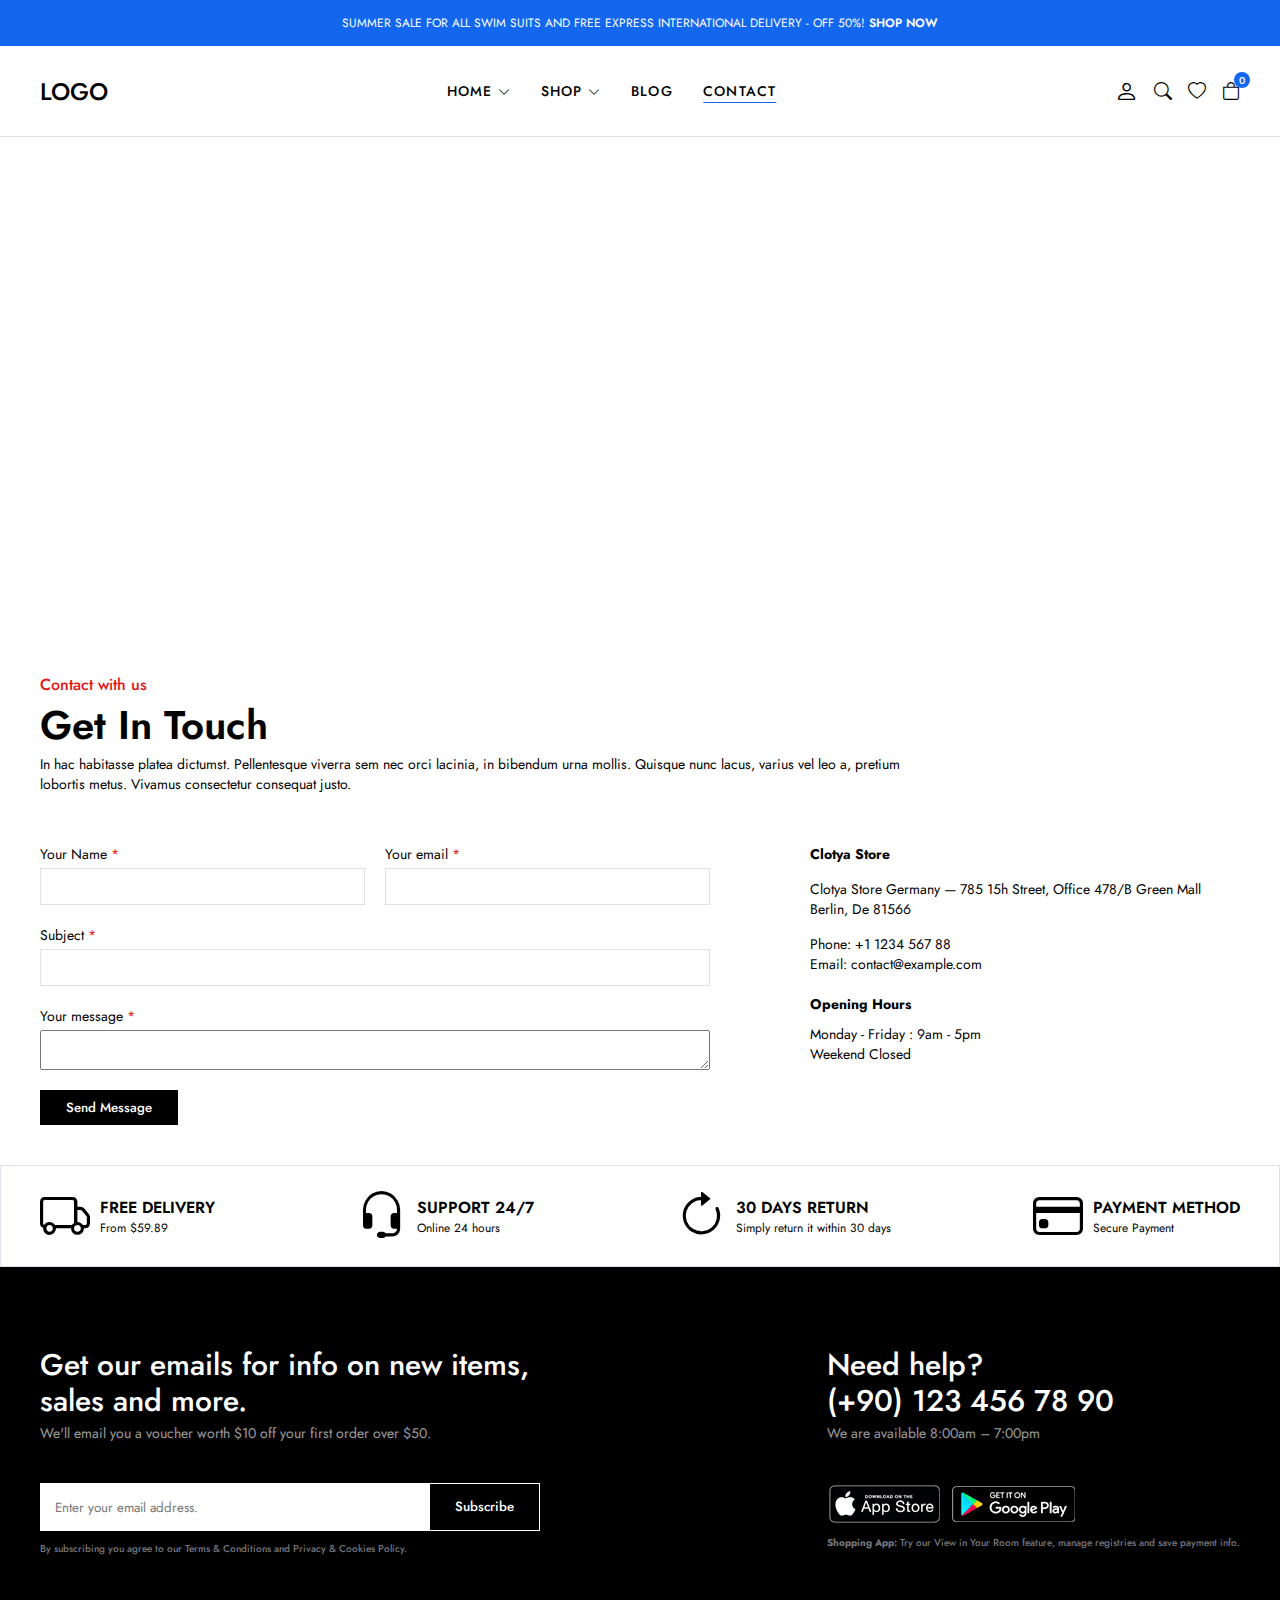
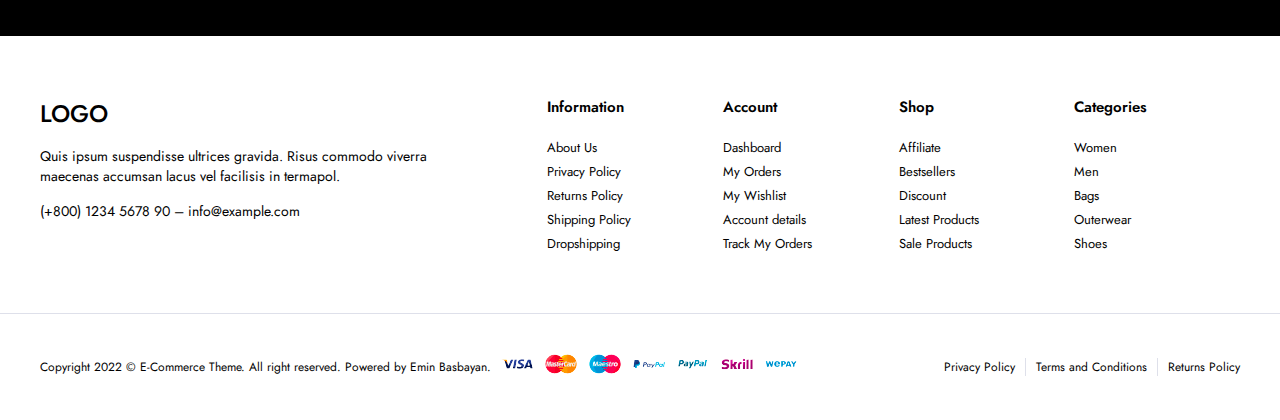
<file: contact.html>
<!DOCTYPE html>
<html lang="en">

<head>
    <meta charset="UTF-8" />
    <meta http-equiv="X-UA-Compatible" content="IE=edge" />
    <meta name="viewport" content="width=device-width, initial-scale=1.0" />
    <title>Contact</title>
    <!--! Boostrap Icons CDN  -->
    <link rel="stylesheet" href="https://cdn.jsdelivr.net/npm/bootstrap-icons@1.9.1/font/bootstrap-icons.css" />
    <link rel="stylesheet" href="css/main.css" />
</head>

<body>
    <!--! header start  -->
    <header>
        <div class="global-notification">
            <div class="container">
                <p>
                    SUMMER SALE FOR ALL SWIM SUITS AND FREE EXPRESS INTERNATIONAL DELIVERY
                    - OFF 50%!
                    <a href="shop.html">SHOP NOW</a>
                </p>
            </div>
        </div>
        <div class="header-row">
            <div class="container">
                <div class="header-wrapper">
                    <div class="header-mobile">
                        <i class="bi bi-list" id="btn-menu"></i>
                    </div>
                    <div class="header-left">
                        <a href="index.html" class="logo">LOGO</a>
                    </div>
                    <div class="header-center" id="sidebar">
                        <nav class="navigation">
                            <ul class="menu-list">
                                <li class="menu-list-item">
                                    <a href="index.html" class="menu-link">
                                        Home
                                        <i class="bi bi-chevron-down"></i>
                                    </a>
                                    <div class="menu-dropdown-wrapper">
                                        <ul class="menu-dropdown-content">
                                            <li>
                                                <a href="#">Home Clean</a>
                                            </li>
                                            <li>
                                                <a href="#">Home Collection</a>
                                            </li>
                                            <li>
                                                <a href="#">Home Minimal</a>
                                            </li>
                                            <li>
                                                <a href="#">Home Modern</a>
                                            </li>
                                            <li>
                                                <a href="#">Home Parallax</a>
                                            </li>
                                            <li>
                                                <a href="#">Home Strong</a>
                                            </li>
                                            <li>
                                                <a href="#">Home Style</a>
                                            </li>
                                            <li>
                                                <a href="#">Home Unique</a>
                                            </li>
                                            <li>
                                                <a href="#">Home RTL</a>
                                            </li>
                                        </ul>
                                    </div>
                                </li>
                                <li class="menu-list-item megamenu-wrapper">
                                    <a href="shop.html" class="menu-link">
                                        Shop
                                        <i class="bi bi-chevron-down"></i>
                                    </a>
                                    <div class="menu-dropdown-wrapper">
                                        <div class="menu-dropdown-megamenu">
                                            <div class="megamenu-links">
                                                <div class="megamenu-products">
                                                    <h3 class="megamenu-products-title">
                                                        Shop Style
                                                    </h3>
                                                    <ul class="megamenu-menu-list">
                                                        <li>
                                                            <a href="#">Shop Standard</a>
                                                        </li>
                                                        <li>
                                                            <a href="#">Shop Full</a>
                                                        </li>
                                                        <li>
                                                            <a href="#">Shop Only Categories</a>
                                                        </li>
                                                        <li>
                                                            <a href="#">Shop Image Categories</a>
                                                        </li>
                                                        <li>
                                                            <a href="#">Shop Sub Categories</a>
                                                        </li>
                                                        <li>
                                                            <a href="#">Shop List</a>
                                                        </li>
                                                        <li>
                                                            <a href="#">Hover Style 1</a>
                                                        </li>
                                                        <li>
                                                            <a href="#">Hover Style 2</a>
                                                        </li>
                                                        <li>
                                                            <a href="#">Hover Style 3</a>
                                                        </li>
                                                    </ul>
                                                </div>
                                                <div class="megamenu-products">
                                                    <h3 class="megamenu-products-title">
                                                        Filter Layout
                                                    </h3>
                                                    <ul class="megamenu-menu-list">
                                                        <li>
                                                            <a href="#">Sidebar</a>
                                                        </li>
                                                        <li>
                                                            <a href="#">Filter Side Out</a>
                                                        </li>
                                                        <li>
                                                            <a href="#">Filter Dropdown</a>
                                                        </li>
                                                        <li>
                                                            <a href="#">Filter Drawer</a>
                                                        </li>
                                                    </ul>
                                                </div>
                                                <div class="megamenu-products">
                                                    <h3 class="megamenu-products-title">
                                                        Shop Loader
                                                    </h3>
                                                    <ul class="megamenu-menu-list">
                                                        <li>
                                                            <a href="#">Shop Pagination</a>
                                                        </li>
                                                        <li>
                                                            <a href="#">Shop Infinity</a>
                                                        </li>
                                                        <li>
                                                            <a href="#">Shop Load More</a>
                                                        </li>
                                                        <li>
                                                            <a href="#">Cart Modal</a>
                                                        </li>
                                                        <li>
                                                            <a href="#">Cart Drawer</a>
                                                        </li>
                                                        <li>
                                                            <a href="#">Cart Page</a>
                                                        </li>
                                                    </ul>
                                                </div>
                                            </div>
                                            <div class="megamenu-single">
                                                <a href="#">
                                                    <img src="img/mega-menu.jpg" alt="">
                                                </a>
                                                <h3 class="megamenu-single-title">JOIN THE LAYERING GANG</h3>
                                                <h4 class="megamenu-single-subtitle">Suspendisse faucibus nunc et
                                                    pellentesque</h4>
                                                <a href="#" class="megamenu-single-button btn btn-sm">Shop Now</a>
                                            </div>
                                        </div>
                                    </div>
                                </li>
                                <li class="menu-list-item">
                                    <a href="blog.html" class="menu-link">
                                        Blog
                                    </a>
                                </li>
                                <li class="menu-list-item">
                                    <a href="contact.html" class="menu-link active">
                                        Contact
                                    </a>
                                </li>
                            </ul>
                        </nav>
                        <i class="bi-x-circle" id="close-sidebar"></i>
                    </div>
                    <div class="header-right">
                        <div class="header-right-links">
                            <a href="account.html" class="header-account">
                                <i class="bi bi-person"></i>
                            </a>
                            <button class="search-button">
                                <i class="bi bi-search"></i>
                            </button>
                            <a href="#">
                                <i class="bi bi-heart"></i>
                            </a>
                            <div class="header-cart">
                                <a href="cart.html" class="header-cart-link">
                                    <i class="bi bi-bag"></i>
                                    <span class="header-cart-count">0</span>
                                </a>
                            </div>
                        </div>
                    </div>
                </div>
            </div>
        </div>
    </header>
    <!--! header end  -->

    <!--! modal search start  -->
    <div class="modal-search">
        <div class="modal-wrapper">
            <h3 class="modal-title">Search for products</h3>
            <p class="modal-text">Start typing to see products you are looking for.</p>
            <form class="search-form">
                <input type="text" placeholder="Search a product">
                <button>
                    <i class="bi bi-search"></i>
                </button>
            </form>
            <div class="search-results">
                <div class="search-heading">
                    <h3>RESULTS FROM PRODUCT</h3>
                </div>
                <div class="results">
                    <a href="#" class="result-item">
                        <img src="img/products/product1/1.png" class="search-thumb" alt="">
                        <div class="search-info">
                            <h4>Analogue Resin Strap</h4>
                            <span class="search-sku">SKU: PD0016</span>
                            <span class="search-price">$108.00</span>
                        </div>
                    </a>
                    <a href="#" class="result-item">
                        <img src="img/products/product2/1.png" class="search-thumb" alt="">
                        <div class="search-info">
                            <h4>Analogue Resin Strap</h4>
                            <span class="search-sku">SKU: PD0016</span>
                            <span class="search-price">$108.00</span>
                        </div>
                    </a>
                </div>
            </div>
            <i class="bi bi-x-circle" id="close-search"></i>
        </div>
    </div>
    <!--! modal search end  -->

    <!--! modal dialog start  -->
    <div class="modal-dialog">
        <div class="modal-content">
            <button class="modal-close">
                <i class="bi bi-x"></i>
            </button>
            <div class="modal-image">
                <img src="img/modal-dialog.jpg" alt="">
            </div>
            <div class="popup-wrapper">
                <div class="popup-content">
                    <div class="popup-title">
                        <h3>NEWSLETTER</h3>
                    </div>
                    <p class="popup-text">
                        Sign up to our newsletter and get exclusive deals you won find any where else straight to your
                        inbox!
                    </p>
                    <form class="popup-form">
                        <input type="text" placeholder="Enter Email Address Here">
                        <button class="btn btn-primary">SUBSCRIBE</button>
                        <label>
                            <input type="checkbox">
                            <span>Don't show this popup again</span>
                        </label>
                    </form>
                </div>
            </div>
        </div>
    </div>
    <!--! modal dialog end  -->

    <!--! contact start  -->
    <section class="contact">
        <div class="contact-top">
            <div class="contact-map">
                <iframe
                    src="https://www.google.com/maps/embed?pb=!1m18!1m12!1m3!1d3008.9633698339308!2d28.929441087738052!3d41.04793012296828!2m3!1f0!2f0!3f0!3m2!1i1024!2i768!4f13.1!3m3!1m2!1s0x14cab1d021adf417%3A0xba3a3fdfdbb5f5d!2sEy%C3%BCp%20Sultan%20Camii!5e0!3m2!1str!2str!4v1665091191675!5m2!1str!2str"
                    width="100%" height="500" style="border:0;" allowfullscreen="" loading="lazy"
                    referrerpolicy="no-referrer-when-downgrade"></iframe>
            </div>
        </div>
        <div class="contact-bottom">
            <div class="container">
                <div class="contact-titles">
                    <h4>Contact with us</h4>
                    <h2>Get In Touch</h2>
                    <p>In hac habitasse platea dictumst. Pellentesque viverra sem nec orci lacinia, in bibendum urna
                        mollis. Quisque nunc lacus, varius vel leo a, pretium lobortis metus. Vivamus consectetur
                        consequat justo.</p>
                </div>
                <div class="contact-elements">
                    <form class="contact-form">
                        <div class="">
                            <label>
                                Your Name
                                <span>*</span>
                            </label>
                            <input type="text" required>
                        </div>
                        <div class="">
                            <label>
                                Your email
                                <span>*</span>
                            </label>
                            <input type="text" required>
                        </div>
                        <div class="">
                            <label>
                                Subject
                                <span>*</span>
                            </label>
                            <input type="text" required>
                        </div>
                        <div class="">
                            <label>
                                Your message
                                <span>*</span>
                            </label>
                            <textarea id="author" name="author" type="text" value="" size="30" required=""></textarea>
                        </div>
                        <button class="btn btn-sm form-button">Send Message</button>
                    </form>
                    <div class="contact-info">
                        <div class="contact-info-item">
                            <div class="contact-info-texts">
                                <strong> Clotya Store</strong>
                                <p class="contact-street">
                                    Clotya Store
                                    Germany — 785 15h Street, Office 478/B Green Mall Berlin, De 81566</p>
                                <a href="tel:Phone: +1 1234 567 88">Phone: +1 1234 567 88</a>
                                <a href="mailto:Email: contact@example.com">Email: contact@example.com</a>
                            </div>
                        </div>
                        <div class="contact-info-item">
                            <div class="contact-info-texts">
                                <strong> Opening Hours</strong>
                                <p class="contact-date">
                                    Monday - Friday : 9am - 5pm</p>
                                <p>Weekend Closed</p>
                            </div>
                        </div>
                    </div>
                </div>
            </div>
        </div>
    </section>
    <!--! contact end  -->



    <!--! policy start  -->
    <section class="policy">
        <div class="container">
            <ul class="policy-list">
                <li class="policy-item">
                    <i class="bi bi-truck"></i>
                    <div class="policy-texts">
                        <strong>FREE DELIVERY</strong>
                        <span>From $59.89</span>
                    </div>
                </li>
                <li class="policy-item">
                    <i class="bi bi-headset"></i>
                    <div class="policy-texts">
                        <strong>SUPPORT 24/7</strong>
                        <span>Online 24 hours</span>
                    </div>
                </li>
                <li class="policy-item">
                    <i class="bi bi-arrow-clockwise"></i>
                    <div class="policy-texts">
                        <strong> 30 DAYS RETURN</strong>
                        <span>Simply return it within 30 days</span>
                    </div>
                </li>
                <li class="policy-item">
                    <i class="bi bi-credit-card"></i>
                    <div class="policy-texts">
                        <strong> PAYMENT METHOD</strong>
                        <span>Secure Payment</span>
                    </div>
                </li>
            </ul>
        </div>
    </section>
    <!--! policy end  -->

    <!--! footer start  -->
    <footer class="footer">
        <div class="subscribe-row">
            <div class="container">
                <div class="footer-row-wrapper">
                    <div class="footer-subscribe-wrapper">
                        <div class="footer-subscribe">
                            <div class="footer-subscribe-top">
                                <h3 class="subscribe-title">Get our emails for info on new items, sales and more.</h3>
                                <p class="subscribe-desc">We'll email you a voucher worth $10 off your first order over
                                    $50.</p>
                            </div>
                            <div class="footer-subscribe-bottom">
                                <form>
                                    <input type="text" placeholder="Enter your email address.">
                                    <button class="btn">Subscribe</button>
                                </form>
                                <p class="privacy-text">
                                    By subscribing you agree to our <a href="#">Terms & Conditions and Privacy & Cookies
                                        Policy.</a>
                                </p>
                            </div>
                        </div>
                    </div>
                    <div class="footer-contact-wrapper">
                        <div class="footer-contact-top">
                            <h3 class="contact-title">
                                Need help? <br>
                                (+90) 123 456 78 90
                            </h3>
                            <p class="contact-desc">We are available 8:00am – 7:00pm</p>
                        </div>
                        <div class="footer-contact-bottom">
                            <div class="download-app">
                                <a href="#">
                                    <img src="img/footer/app-store.png" alt="">
                                </a>
                                <a href="#">
                                    <img src="img/footer/google-play.png" alt="">
                                </a>
                            </div>
                            <p class="privacy-text">
                                <strong>Shopping App:</strong> Try our View in Your Room feature, manage registries and
                                save payment
                                info.
                            </p>
                        </div>
                    </div>
                </div>
            </div>
        </div>
        <div class="widgets-row">
            <div class="container">
                <div class="footer-widgets">
                    <div class="brand-info">
                        <div class="footer-logo">
                            <a href="index.html" class="logo">LOGO</a>
                        </div>
                        <div class="footer-desc">
                            <p> Quis ipsum suspendisse ultrices gravida. Risus commodo viverra maecenas accumsan lacus
                                vel facilisis
                                in
                                termapol.</p>
                        </div>
                        <div class="footer-contact">
                            <p>
                                <a href="tel:555 555 55 55">(+800) 1234 5678 90</a> – <a
                                    href="mailto:info@example.com">info@example.com</a>
                            </p>
                        </div>
                    </div>
                    <div class="widget-nav-menu">
                        <h4>Information</h4>
                        <ul class="menu-list">
                            <li>
                                <a href="#">About Us</a>
                            </li>
                            <li>
                                <a href="#">Privacy Policy</a>
                            </li>
                            <li>
                                <a href="#">Returns Policy</a>
                            </li>
                            <li>
                                <a href="#">Shipping Policy</a>
                            </li>
                            <li>
                                <a href="#">Dropshipping</a>
                            </li>
                        </ul>
                    </div>
                    <div class="widget-nav-menu">
                        <h4>Account</h4>
                        <ul class="menu-list">
                            <li>
                                <a href="#">Dashboard</a>
                            </li>
                            <li>
                                <a href="#">My Orders</a>
                            </li>
                            <li>
                                <a href="#">My Wishlist</a>
                            </li>
                            <li>
                                <a href="#">Account details</a>
                            </li>
                            <li>
                                <a href="#">Track My Orders</a>
                            </li>
                        </ul>
                    </div>
                    <div class="widget-nav-menu">
                        <h4>Shop</h4>
                        <ul class="menu-list">
                            <li>
                                <a href="#">Affiliate</a>
                            </li>
                            <li>
                                <a href="#">Bestsellers</a>
                            </li>
                            <li>
                                <a href="#">Discount</a>
                            </li>
                            <li>
                                <a href="#">Latest Products</a>
                            </li>
                            <li>
                                <a href="#">Sale Products</a>
                            </li>
                        </ul>
                    </div>
                    <div class="widget-nav-menu">
                        <h4>Categories</h4>
                        <ul class="menu-list">
                            <li>
                                <a href="#">Women</a>
                            </li>
                            <li>
                                <a href="#">Men</a>
                            </li>
                            <li>
                                <a href="#">Bags</a>
                            </li>
                            <li>
                                <a href="#">Outerwear</a>
                            </li>
                            <li>
                                <a href="#">Shoes</a>
                            </li>
                        </ul>
                    </div>
                </div>
            </div>
        </div>
        <div class="copyright-row">
            <div class="container">
                <div class="footer-copyright">
                    <div class="site-copyright">
                        <p>
                            Copyright 2022 © E-Commerce Theme. All right reserved. Powered by Emin Basbayan.
                        </p>
                    </div>
                    <a href="#">
                        <img src="img/footer/cards.png" alt="">
                    </a>
                    <div class="footer-menu">
                        <ul class="footer-menu-list">
                            <li class="list-item">
                                <a href="#">Privacy Policy</a>
                            </li>
                            <li class="list-item">
                                <a href="#">Terms and Conditions</a>
                            </li>
                            <li class="list-item">
                                <a href="#">Returns Policy</a>
                            </li>
                        </ul>
                    </div>
                </div>
            </div>
        </div>
    </footer>
    <!--! footer end  -->

    <!-- javascript  -->
    <script src="js/main.js" type="module"></script>
</body>

</html>
</file>
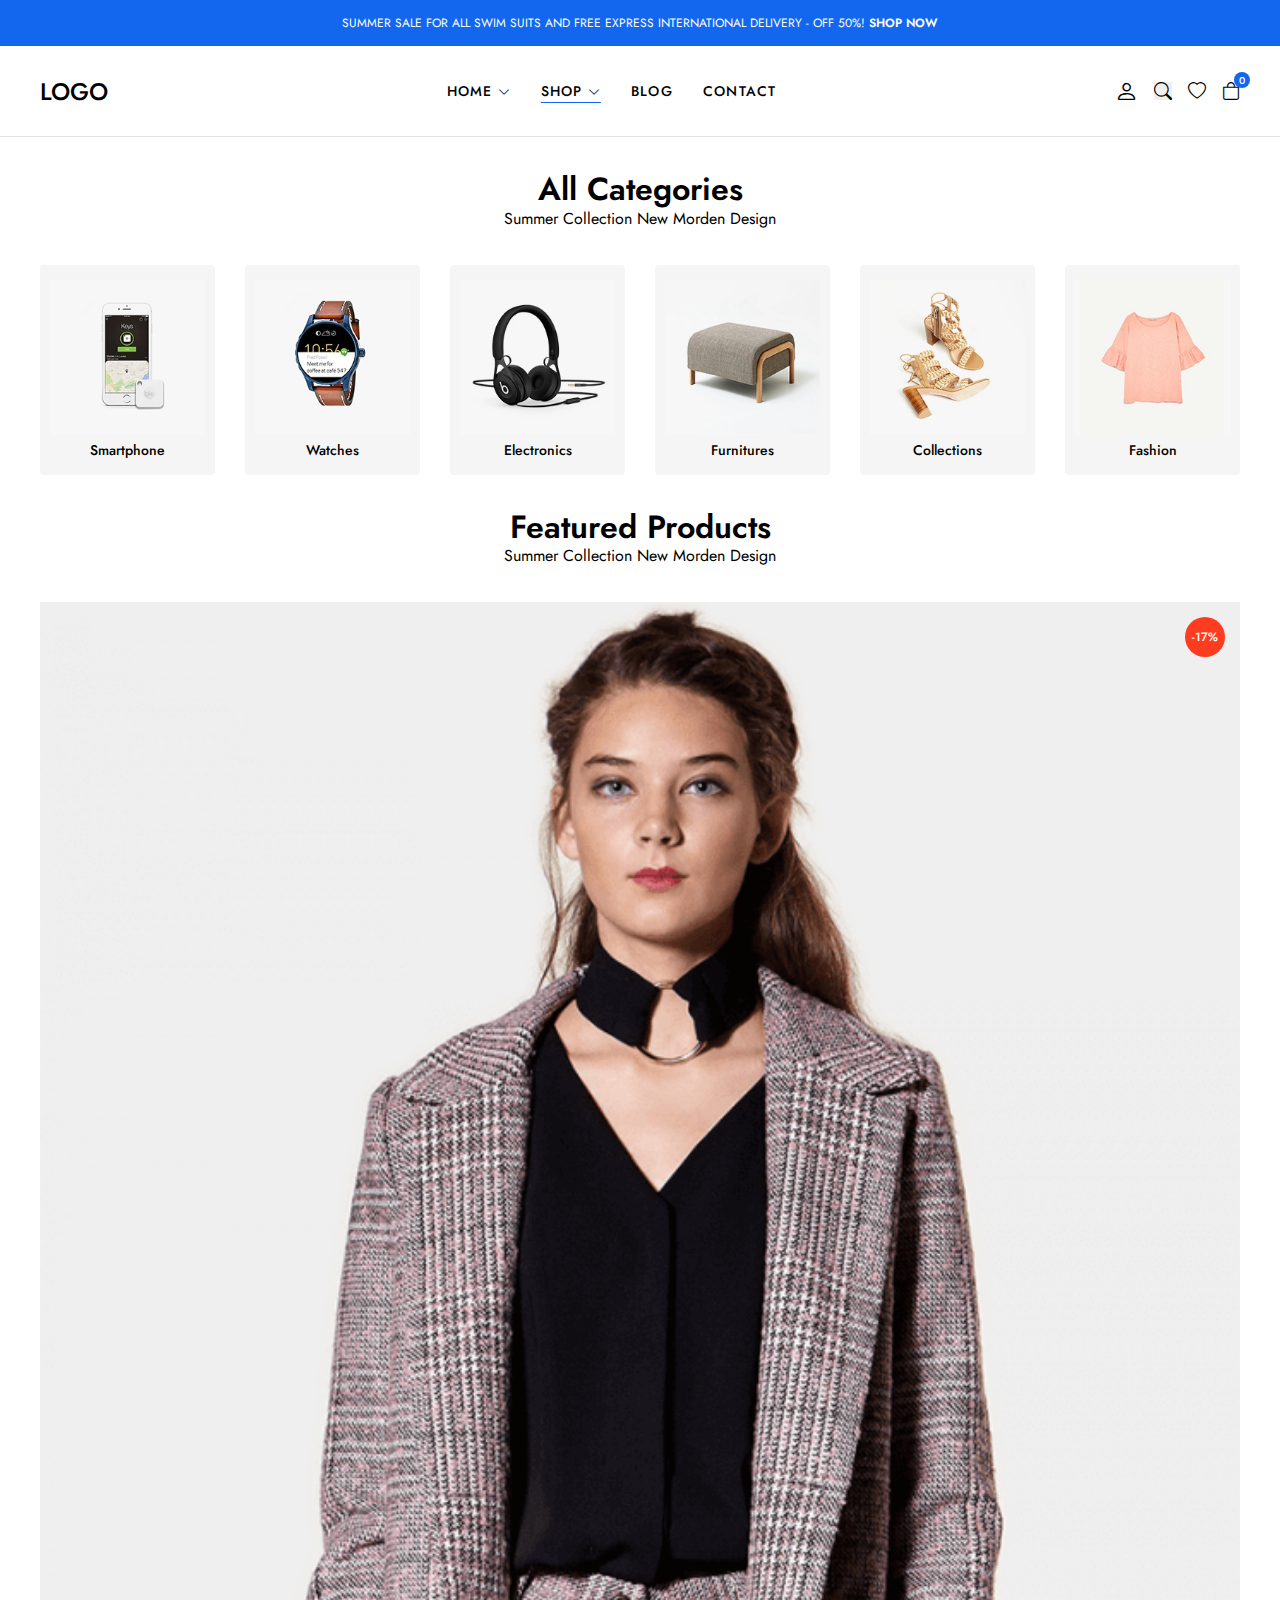
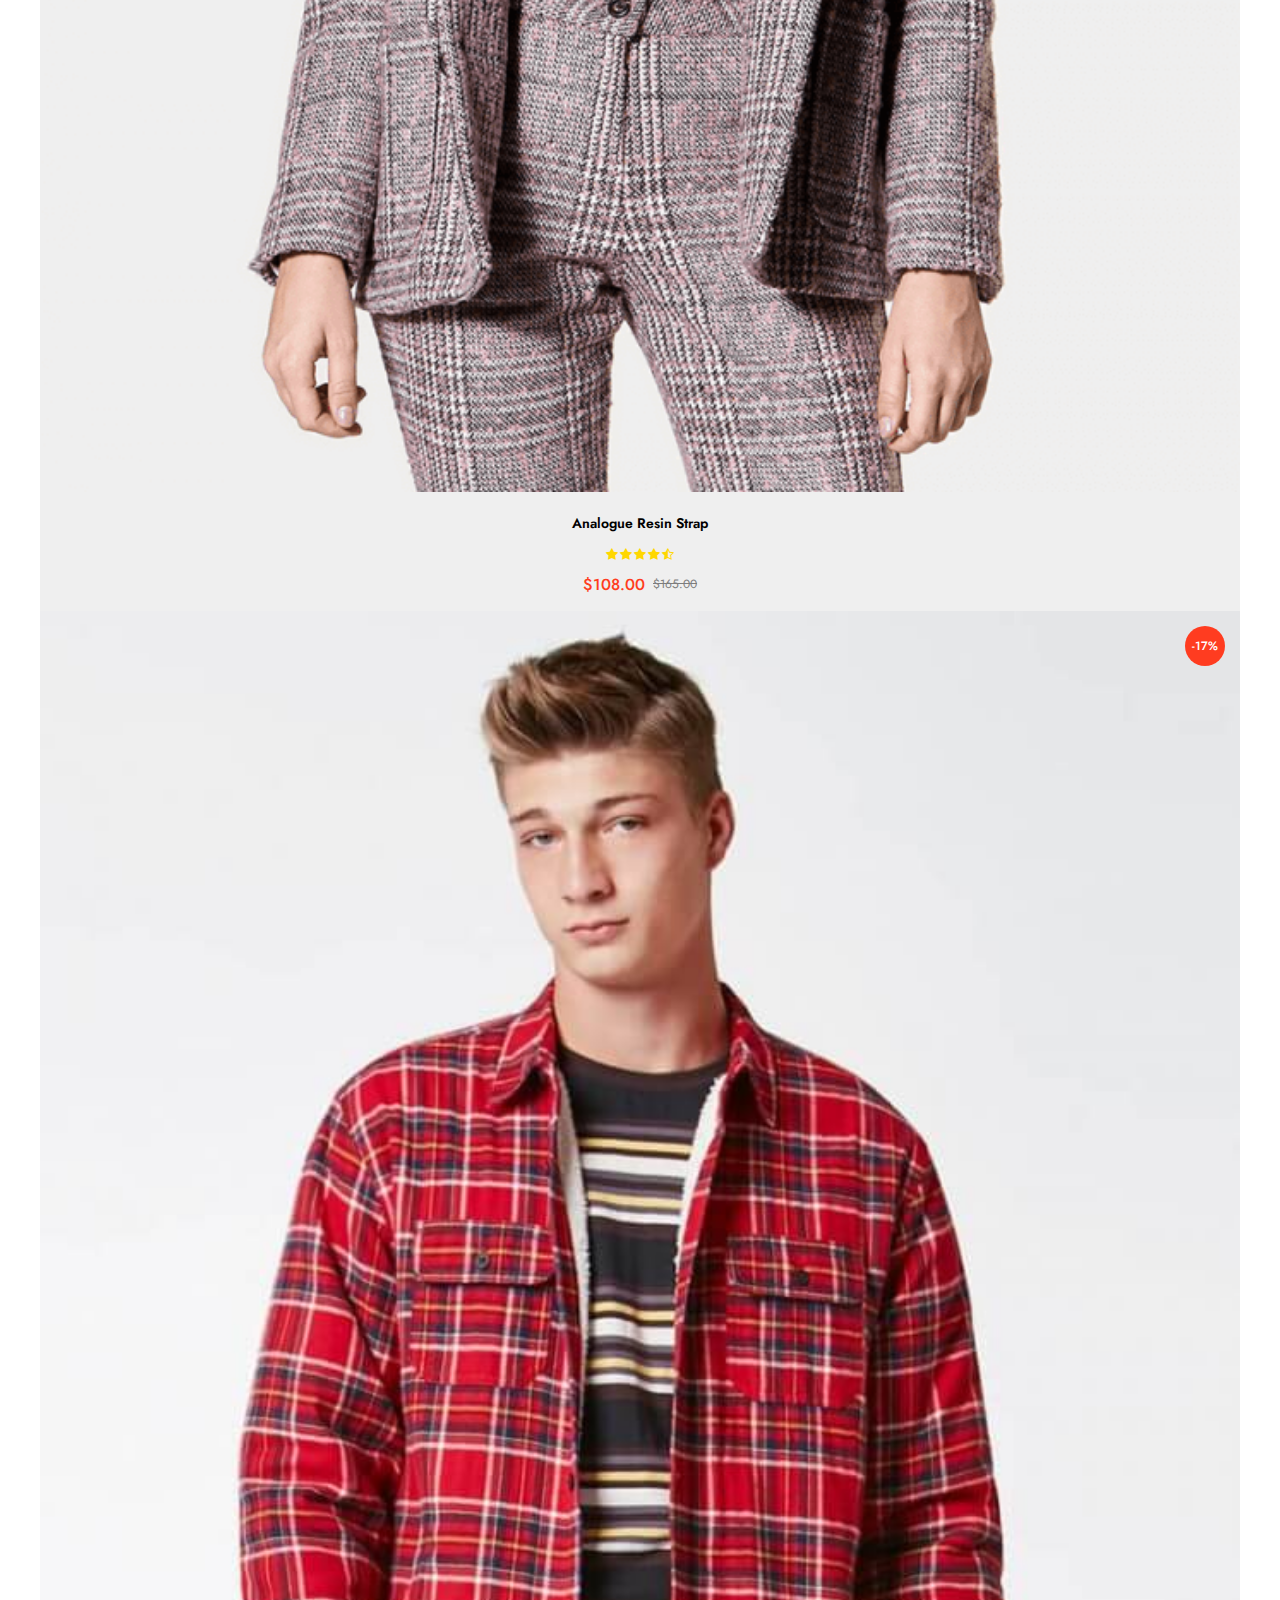
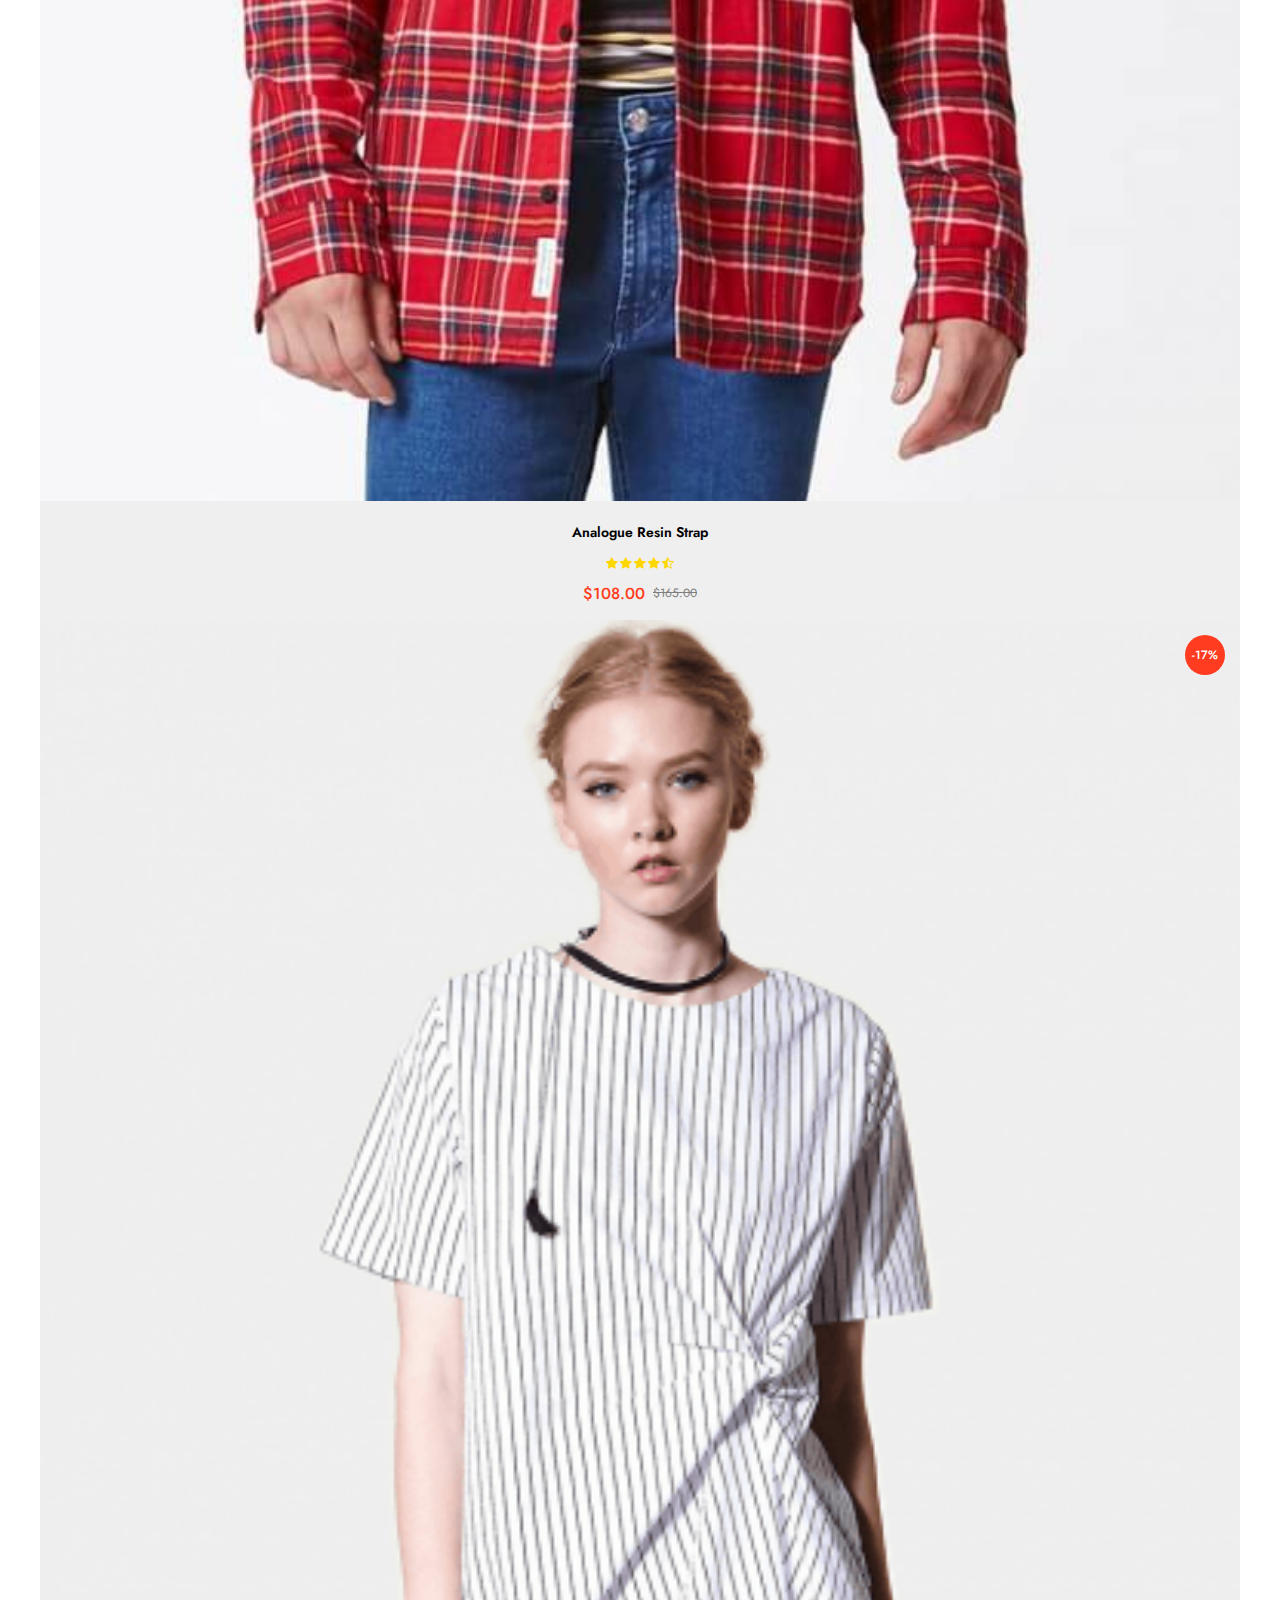
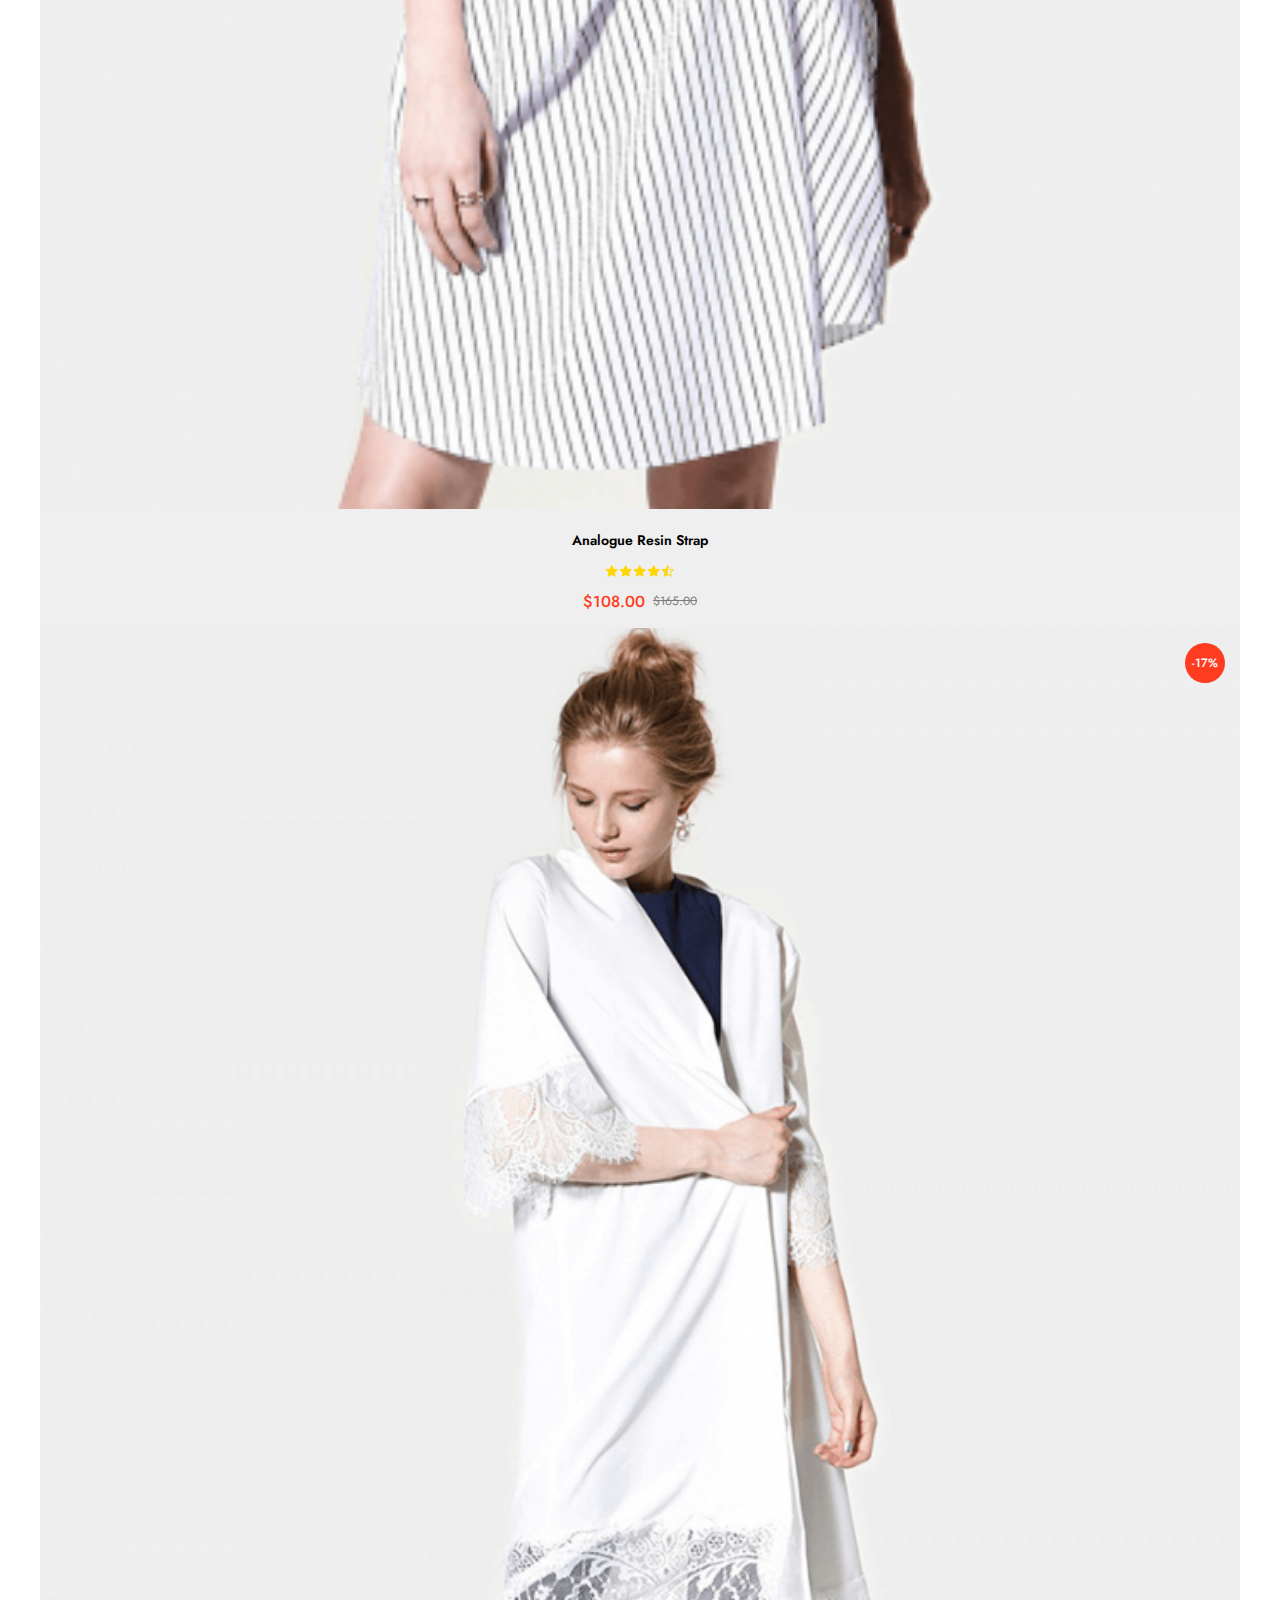
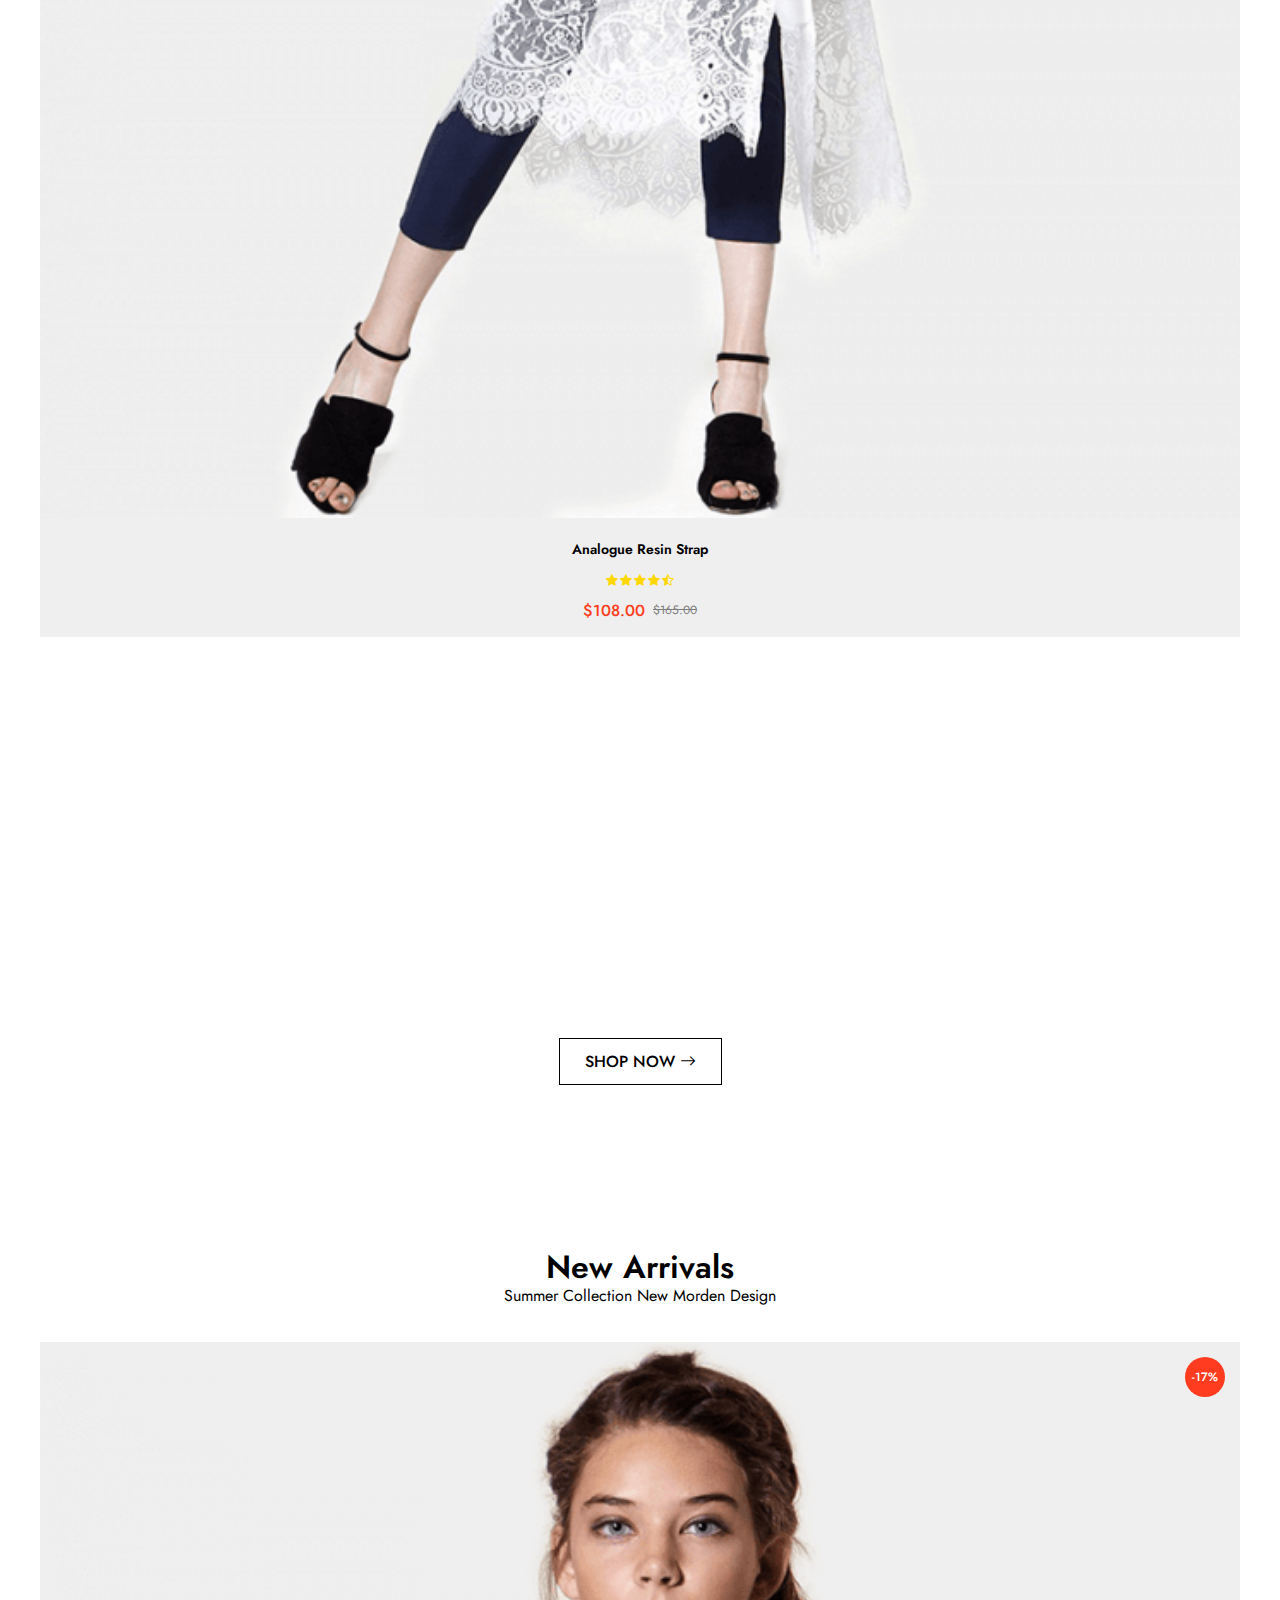
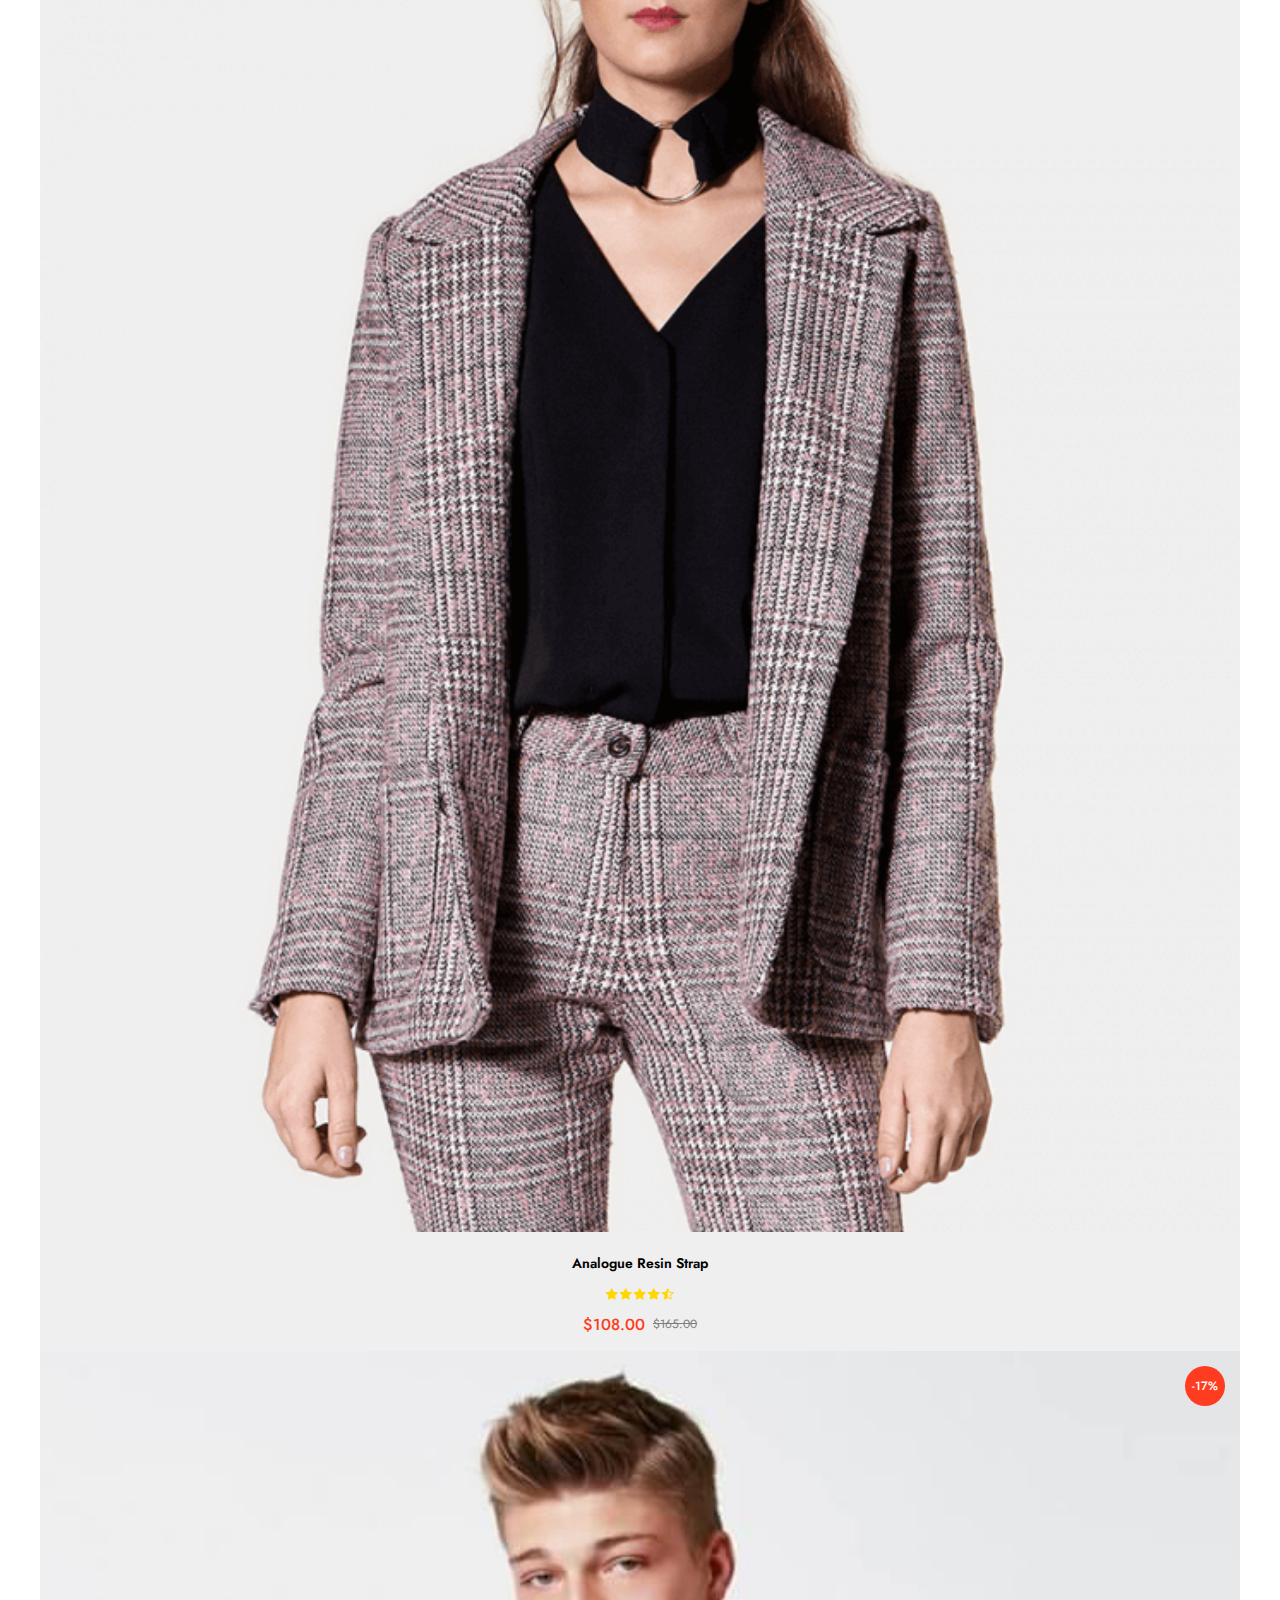
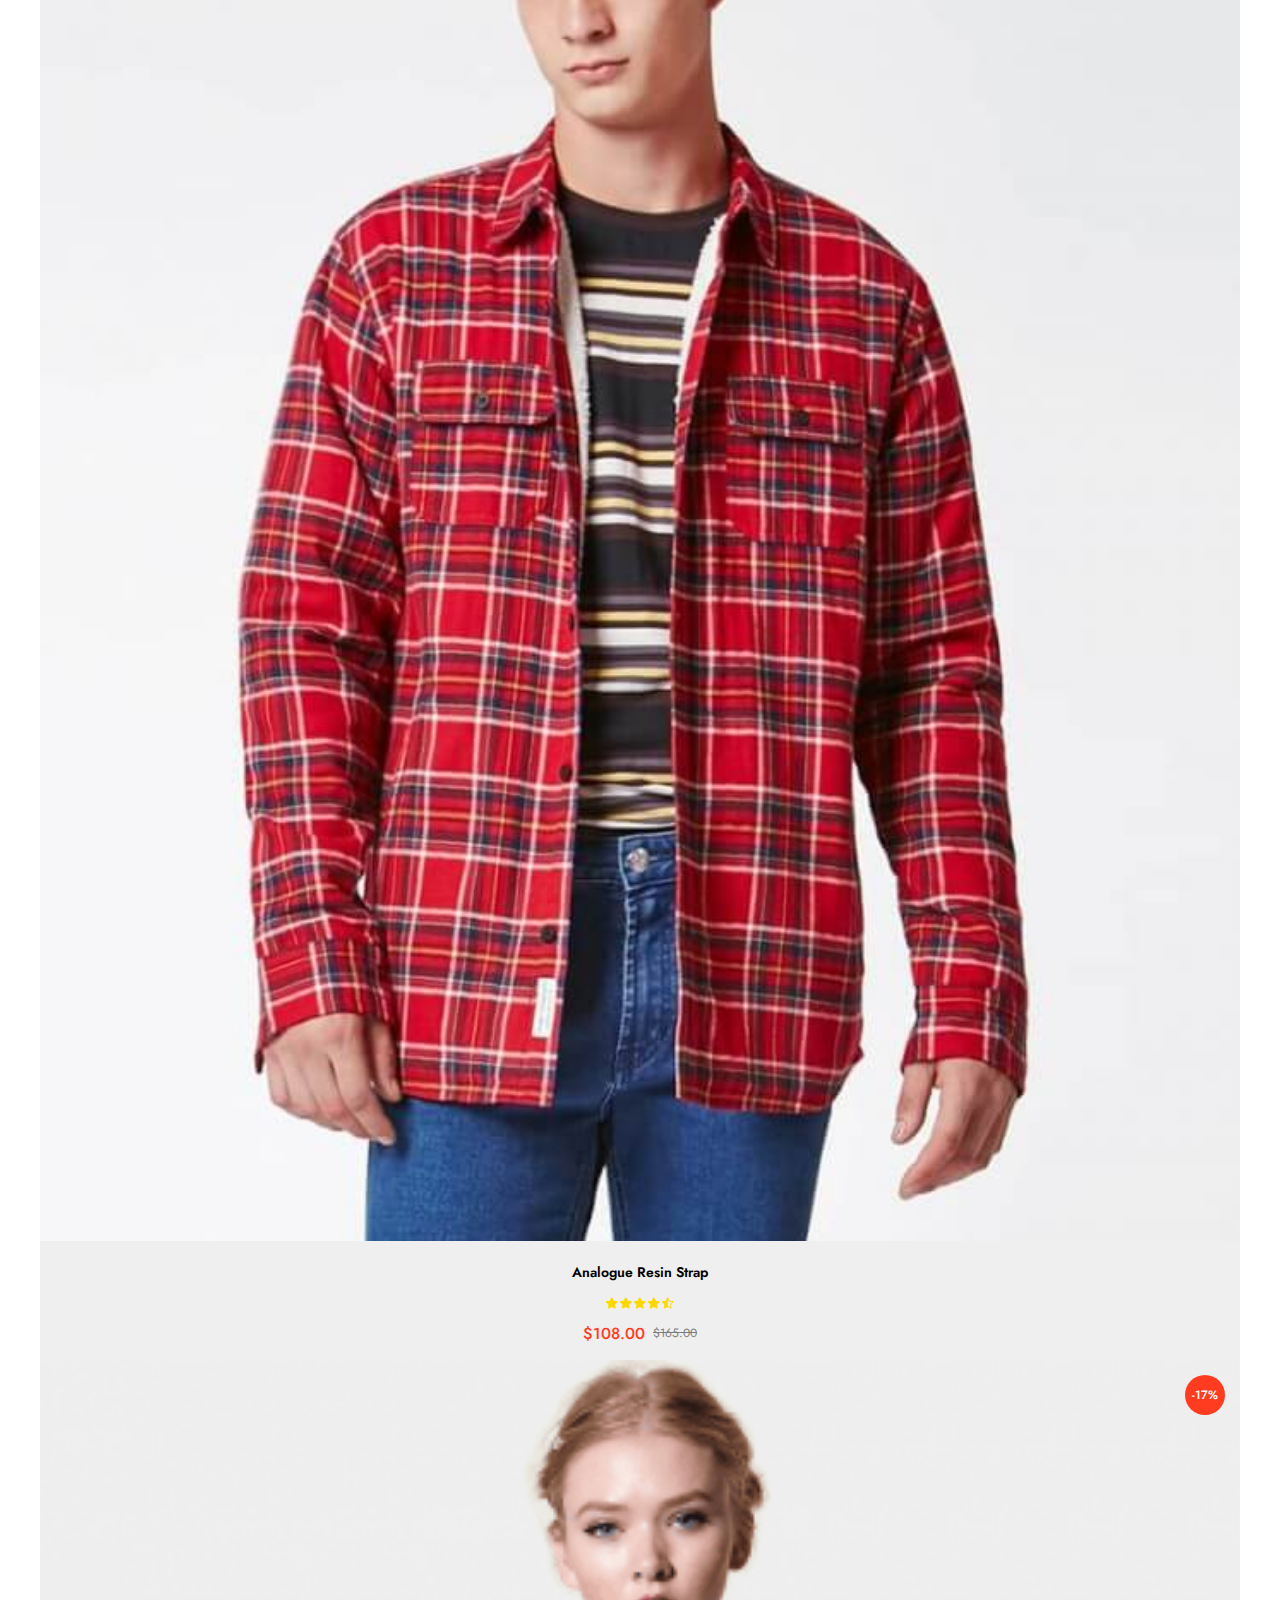
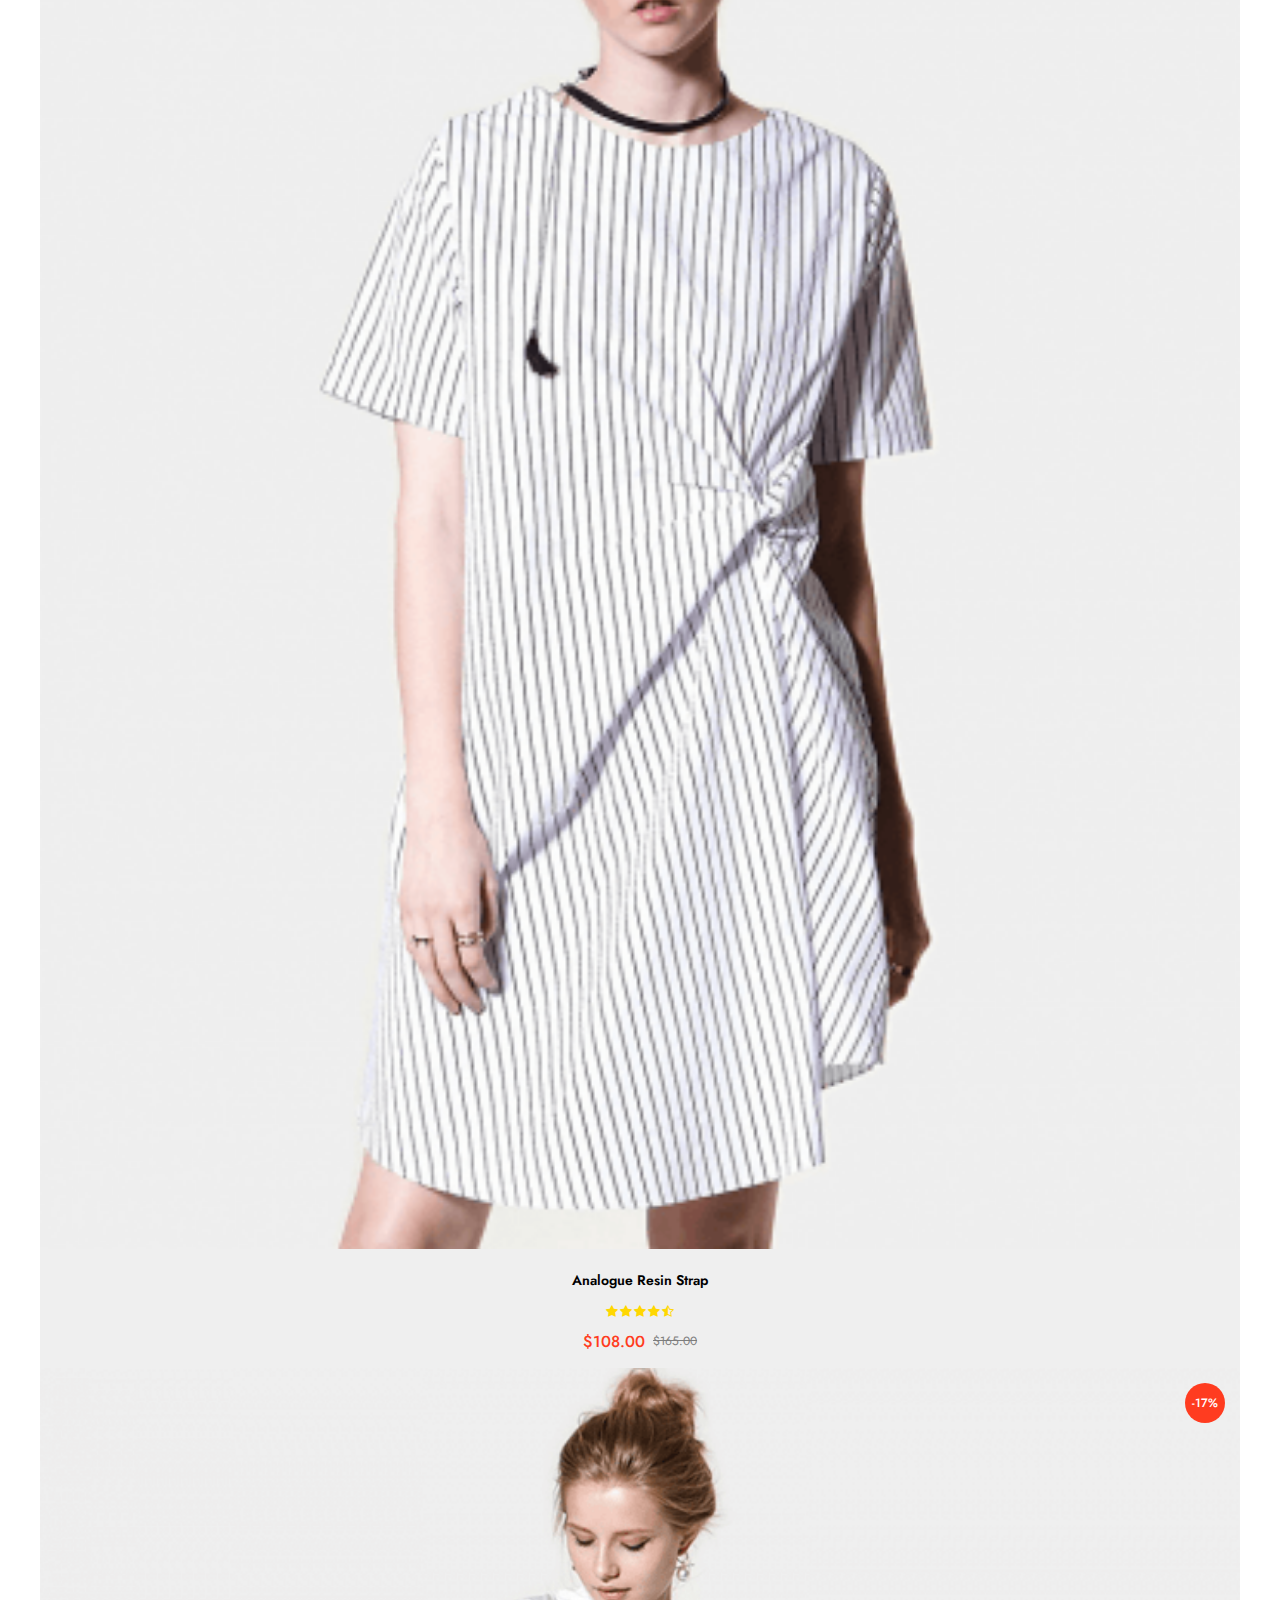
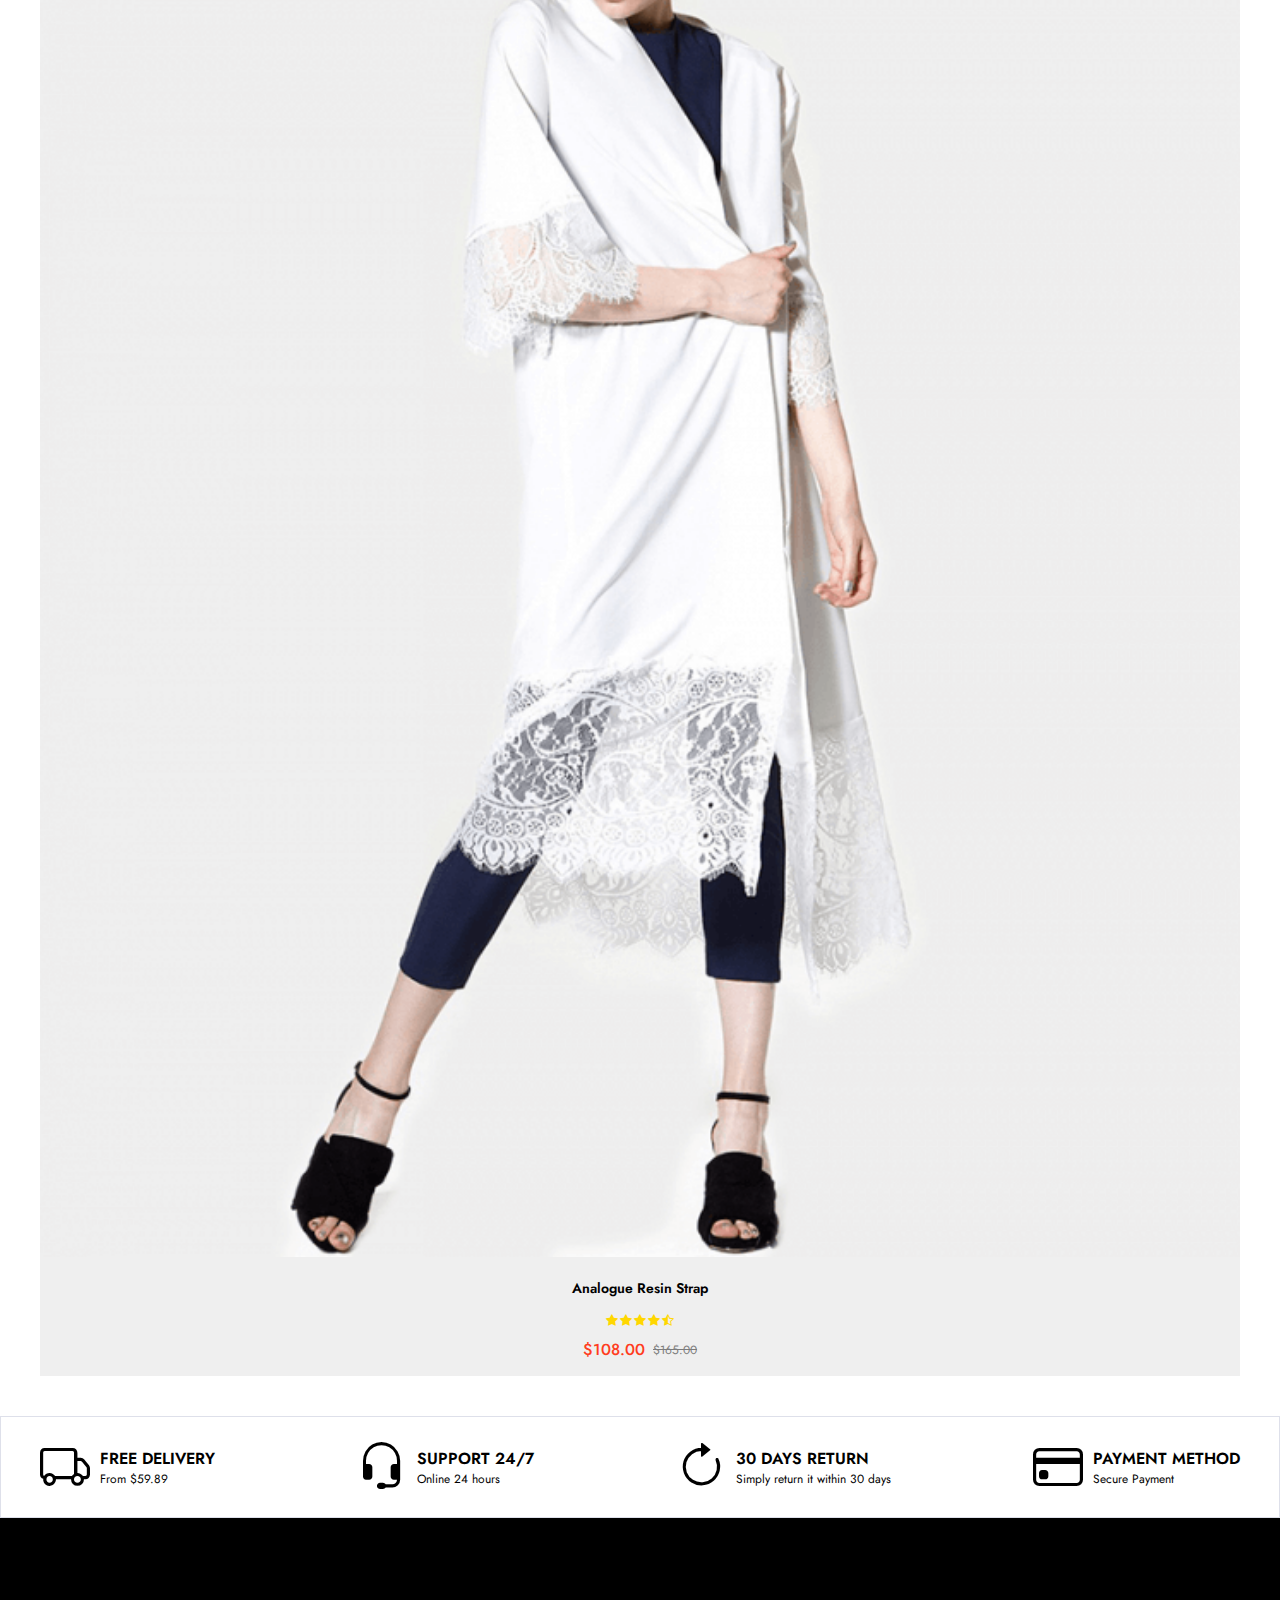
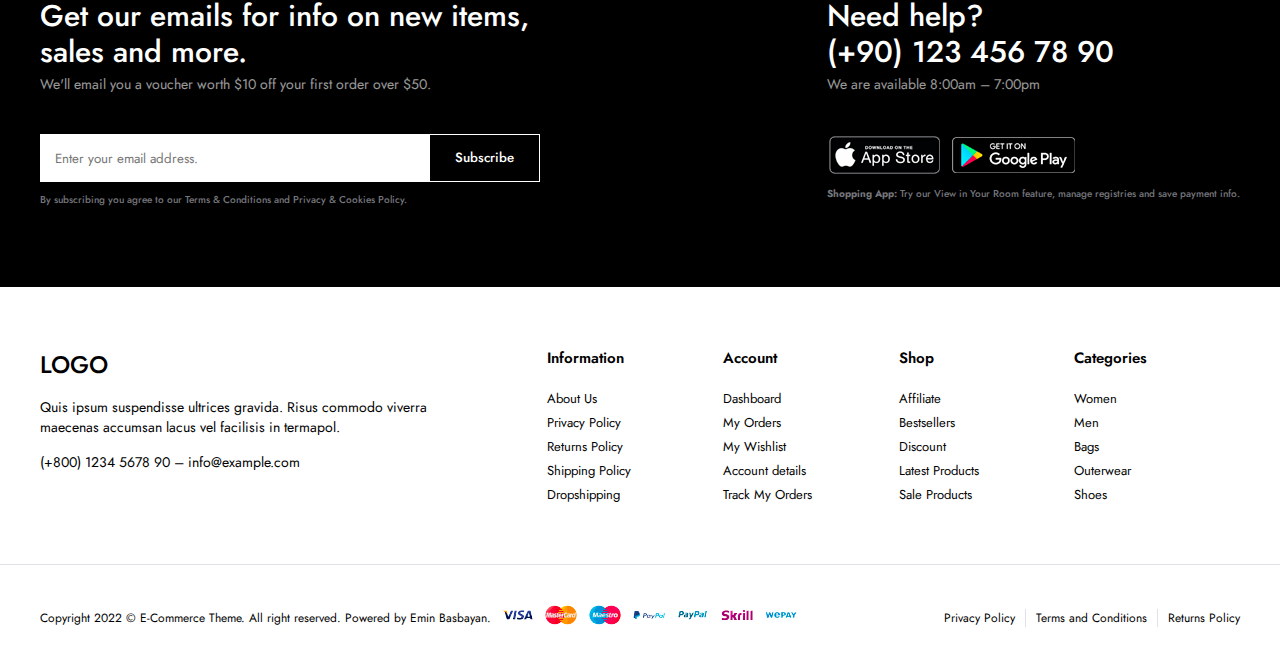
<file: shop.html>
<!DOCTYPE html>
<html lang="en">

<head>
    <meta charset="UTF-8" />
    <meta http-equiv="X-UA-Compatible" content="IE=edge" />
    <meta name="viewport" content="width=device-width, initial-scale=1.0" />
    <title>Shop</title>
    <!--! Boostrap Icons CDN  -->
    <link rel="stylesheet" href="https://cdn.jsdelivr.net/npm/bootstrap-icons@1.9.1/font/bootstrap-icons.css" />
    <link rel="stylesheet" href="css/main.css" />
</head>

<body>
    <!--! header start  -->
    <header>
        <div class="global-notification">
            <div class="container">
                <p>
                    SUMMER SALE FOR ALL SWIM SUITS AND FREE EXPRESS INTERNATIONAL DELIVERY
                    - OFF 50%!
                    <a href="shop.html">SHOP NOW</a>
                </p>
            </div>
        </div>
        <div class="header-row">
            <div class="container">
                <div class="header-wrapper">
                    <div class="header-mobile">
                        <i class="bi bi-list"></i>
                    </div>
                    <div class="header-left">
                        <a href="index.html" class="logo">LOGO</a>
                    </div>
                    <div class="header-center">
                        <nav class="navigation">
                            <ul class="menu-list">
                                <li class="menu-list-item">
                                    <a href="index.html" class="menu-link">
                                        Home
                                        <i class="bi bi-chevron-down"></i>
                                    </a>
                                    <div class="menu-dropdown-wrapper">
                                        <ul class="menu-dropdown-content">
                                            <li>
                                                <a href="#">Home Clean</a>
                                            </li>
                                            <li>
                                                <a href="#">Home Collection</a>
                                            </li>
                                            <li>
                                                <a href="#">Home Minimal</a>
                                            </li>
                                            <li>
                                                <a href="#">Home Modern</a>
                                            </li>
                                            <li>
                                                <a href="#">Home Parallax</a>
                                            </li>
                                            <li>
                                                <a href="#">Home Strong</a>
                                            </li>
                                            <li>
                                                <a href="#">Home Style</a>
                                            </li>
                                            <li>
                                                <a href="#">Home Unique</a>
                                            </li>
                                            <li>
                                                <a href="#">Home RTL</a>
                                            </li>
                                        </ul>
                                    </div>
                                </li>
                                <li class="menu-list-item megamenu-wrapper">
                                    <a href="shop.html" class="menu-link active">
                                        Shop
                                        <i class="bi bi-chevron-down"></i>
                                    </a>
                                    <div class="menu-dropdown-wrapper">
                                        <div class="menu-dropdown-megamenu">
                                            <div class="megamenu-links">
                                                <div class="megamenu-products">
                                                    <h3 class="megamenu-products-title">
                                                        Shop Style
                                                    </h3>
                                                    <ul class="megamenu-menu-list">
                                                        <li>
                                                            <a href="#">Shop Standard</a>
                                                        </li>
                                                        <li>
                                                            <a href="#">Shop Full</a>
                                                        </li>
                                                        <li>
                                                            <a href="#">Shop Only Categories</a>
                                                        </li>
                                                        <li>
                                                            <a href="#">Shop Image Categories</a>
                                                        </li>
                                                        <li>
                                                            <a href="#">Shop Sub Categories</a>
                                                        </li>
                                                        <li>
                                                            <a href="#">Shop List</a>
                                                        </li>
                                                        <li>
                                                            <a href="#">Hover Style 1</a>
                                                        </li>
                                                        <li>
                                                            <a href="#">Hover Style 2</a>
                                                        </li>
                                                        <li>
                                                            <a href="#">Hover Style 3</a>
                                                        </li>
                                                    </ul>
                                                </div>
                                                <div class="megamenu-products">
                                                    <h3 class="megamenu-products-title">
                                                        Filter Layout
                                                    </h3>
                                                    <ul class="megamenu-menu-list">
                                                        <li>
                                                            <a href="#">Sidebar</a>
                                                        </li>
                                                        <li>
                                                            <a href="#">Filter Side Out</a>
                                                        </li>
                                                        <li>
                                                            <a href="#">Filter Dropdown</a>
                                                        </li>
                                                        <li>
                                                            <a href="#">Filter Drawer</a>
                                                        </li>
                                                    </ul>
                                                </div>
                                                <div class="megamenu-products">
                                                    <h3 class="megamenu-products-title">
                                                        Shop Loader
                                                    </h3>
                                                    <ul class="megamenu-menu-list">
                                                        <li>
                                                            <a href="#">Shop Pagination</a>
                                                        </li>
                                                        <li>
                                                            <a href="#">Shop Infinity</a>
                                                        </li>
                                                        <li>
                                                            <a href="#">Shop Load More</a>
                                                        </li>
                                                        <li>
                                                            <a href="#">Cart Modal</a>
                                                        </li>
                                                        <li>
                                                            <a href="#">Cart Drawer</a>
                                                        </li>
                                                        <li>
                                                            <a href="#">Cart Page</a>
                                                        </li>
                                                    </ul>
                                                </div>
                                            </div>
                                            <div class="megamenu-single">
                                                <a href="#">
                                                    <img src="img/mega-menu.jpg" alt="">
                                                </a>
                                                <h3 class="megamenu-single-title">JOIN THE LAYERING GANG</h3>
                                                <h4 class="megamenu-single-subtitle">Suspendisse faucibus nunc et
                                                    pellentesque</h4>
                                                <a href="#" class="megamenu-single-button btn btn-sm">Shop Now</a>
                                            </div>
                                        </div>
                                    </div>
                                </li>
                                <li class="menu-list-item">
                                    <a href="blog.html" class="menu-link">
                                        Blog
                                    </a>
                                </li>
                                <li class="menu-list-item">
                                    <a href="contact.html" class="menu-link">
                                        Contact
                                    </a>
                                </li>
                            </ul>
                        </nav>
                        <i class="bi-x-circle"></i>
                    </div>
                    <div class="header-right">
                        <div class="header-right-links">
                            <a href="account.html" class="header-account">
                                <i class="bi bi-person"></i>
                            </a>
                            <button class="toggle-button">
                                <i class="bi bi-search"></i>
                            </button>
                            <a href="#">
                                <i class="bi bi-heart"></i>
                            </a>
                            <div class="header-cart">
                                <a href="#" class="header-cart-link">
                                    <i class="bi bi-bag"></i>
                                    <span class="header-cart-count">0</span>
                                </a>
                            </div>
                        </div>
                    </div>
                </div>
            </div>
        </div>
    </header>
    <!--! header end  -->

    <!--! modal search start  -->
    <div class="modal-search">
        <div class="modal-wrapper">
            <h3 class="modal-title">Search for products</h3>
            <p class="modal-text">Start typing to see products you are looking for.</p>
            <form class="search-form">
                <input type="text" placeholder="Search a product">
                <button>
                    <i class="bi bi-search"></i>
                </button>
            </form>
            <div class="search-results">
                <div class="search-heading">
                    <h3>RESULTS FROM PRODUCT</h3>
                </div>
                <div class="results">
                    <a href="#" class="result-item">
                        <img src="img/products/product1/1.png" class="search-thumb" alt="">
                        <div class="search-info">
                            <h4>Analogue Resin Strap</h4>
                            <span class="search-sku">SKU: PD0016</span>
                            <span class="search-price">$108.00</span>
                        </div>
                    </a>
                    <a href="#" class="result-item">
                        <img src="img/products/product2/1.png" class="search-thumb" alt="">
                        <div class="search-info">
                            <h4>Analogue Resin Strap</h4>
                            <span class="search-sku">SKU: PD0016</span>
                            <span class="search-price">$108.00</span>
                        </div>
                    </a>
                </div>
            </div>
            <i class="bi bi-x-circle"></i>
        </div>
    </div>
    <!--! modal search end  -->

    <!--! categories start  -->
    <section class="categories">
        <div class="container">
            <div class="section-title">
                <h2>All Categories</h2>
                <p>Summer Collection New Morden Design</p>
            </div>
            <ul class="category-list">
                <li class="category-item">
                    <a href="#">
                        <img src="img/categories/categories1.png" alt="" class="category-image">
                        <span class="category-title">Smartphone</span>
                    </a>
                </li>
                <li class="category-item">
                    <a href="#">
                        <img src="img/categories/categories2.png" alt="" class="category-image">
                        <span class="category-title"> Watches </span>
                    </a>
                </li>
                <li class="category-item">
                    <a href="#">
                        <img src="img/categories/categories3.png" alt="" class="category-image">
                        <span class="category-title"> Electronics </span>
                    </a>
                </li>
                <li class="category-item">
                    <a href="#">
                        <img src="img/categories/categories4.png" alt="" class="category-image">
                        <span class="category-title"> Furnitures </span>
                    </a>
                </li>
                <li class="category-item">
                    <a href="#">
                        <img src="img/categories/categories5.png" alt="" class="category-image">
                        <span class="category-title"> Collections </span>
                    </a>
                </li>
                <li class="category-item">
                    <a href="#">
                        <img src="img/categories/categories6.png" alt="" class="category-image">
                        <span class="category-title"> Fashion </span>
                    </a>
                </li>
            </ul>
        </div>
    </section>
    <!--! categories end  -->

    <!--! products start  -->
    <section class="products">
        <div class="container">
            <div class="section-title">
                <h2>Featured Products</h2>
                <p>Summer Collection New Morden Design</p>
            </div>
            <div class="product-wrapper">
                <ul class="product-list">
                    <li class="product-item">
                        <div class="product-image">
                            <a href="#">
                                <img src="img/products/product1/1.png" alt="" class="img1">
                                <img src="img/products/product1/2.png" alt="" class="img2">
                            </a>
                        </div>
                        <div class="product-info">
                            <a href="$" class="product-title">Analogue Resin Strap</a>
                            <ul class="product-star">
                                <li>
                                    <i class="bi bi-star-fill"></i>
                                </li>
                                <li>
                                    <i class="bi bi-star-fill"></i>
                                </li>
                                <li>
                                    <i class="bi bi-star-fill"></i>
                                </li>
                                <li>
                                    <i class="bi bi-star-fill"></i>
                                </li>
                                <li>
                                    <i class="bi bi-star-half"></i>
                                </li>
                            </ul>
                            <div class="product-prices">
                                <strong class="new-price">$108.00</strong>
                                <span class="old-price">$165.00</span>
                            </div>
                            <span class="product-discount">-17%</span>
                            <div class="product-links">
                                <button>
                                    <i class="bi bi-basket-fill"></i>
                                </button>
                                <button>
                                    <i class="bi bi-heart-fill"></i>
                                </button>
                                <a href="#">
                                    <i class="bi bi-eye-fill"></i>
                                </a>
                                <a href="#">
                                    <i class="bi bi-share-fill"></i>
                                </a>
                            </div>
                        </div>
                    </li>
                    <li class="product-item">
                        <div class="product-image">
                            <a href="#">
                                <img src="img/products/product2/1.png" alt="" class="img1">
                                <img src="img/products/product2/2.png" alt="" class="img2">
                            </a>
                        </div>
                        <div class="product-info">
                            <a href="$" class="product-title">Analogue Resin Strap</a>
                            <ul class="product-star">
                                <li>
                                    <i class="bi bi-star-fill"></i>
                                </li>
                                <li>
                                    <i class="bi bi-star-fill"></i>
                                </li>
                                <li>
                                    <i class="bi bi-star-fill"></i>
                                </li>
                                <li>
                                    <i class="bi bi-star-fill"></i>
                                </li>
                                <li>
                                    <i class="bi bi-star-half"></i>
                                </li>
                            </ul>
                            <div class="product-prices">
                                <strong class="new-price">$108.00</strong>
                                <span class="old-price">$165.00</span>
                            </div>
                            <span class="product-discount">-17%</span>
                            <div class="product-links">
                                <button>
                                    <i class="bi bi-basket-fill"></i>
                                </button>
                                <button>
                                    <i class="bi bi-heart-fill"></i>
                                </button>
                                <a href="#">
                                    <i class="bi bi-eye-fill"></i>
                                </a>
                                <a href="#">
                                    <i class="bi bi-share-fill"></i>
                                </a>
                            </div>
                        </div>
                    </li>
                    <li class="product-item">
                        <div class="product-image">
                            <a href="#">
                                <img src="img/products/product3/1.png" alt="" class="img1">
                                <img src="img/products/product3/2.png" alt="" class="img2">
                            </a>
                        </div>
                        <div class="product-info">
                            <a href="$" class="product-title">Analogue Resin Strap</a>
                            <ul class="product-star">
                                <li>
                                    <i class="bi bi-star-fill"></i>
                                </li>
                                <li>
                                    <i class="bi bi-star-fill"></i>
                                </li>
                                <li>
                                    <i class="bi bi-star-fill"></i>
                                </li>
                                <li>
                                    <i class="bi bi-star-fill"></i>
                                </li>
                                <li>
                                    <i class="bi bi-star-half"></i>
                                </li>
                            </ul>
                            <div class="product-prices">
                                <strong class="new-price">$108.00</strong>
                                <span class="old-price">$165.00</span>
                            </div>
                            <span class="product-discount">-17%</span>
                            <div class="product-links">
                                <button>
                                    <i class="bi bi-basket-fill"></i>
                                </button>
                                <button>
                                    <i class="bi bi-heart-fill"></i>
                                </button>
                                <a href="#">
                                    <i class="bi bi-eye-fill"></i>
                                </a>
                                <a href="#">
                                    <i class="bi bi-share-fill"></i>
                                </a>
                            </div>
                        </div>
                    </li>
                    <li class="product-item">
                        <div class="product-image">
                            <a href="#">
                                <img src="img/products/product4/1.png" alt="" class="img1">
                                <img src="img/products/product4/2.png" alt="" class="img2">
                            </a>
                        </div>
                        <div class="product-info">
                            <a href="$" class="product-title">Analogue Resin Strap</a>
                            <ul class="product-star">
                                <li>
                                    <i class="bi bi-star-fill"></i>
                                </li>
                                <li>
                                    <i class="bi bi-star-fill"></i>
                                </li>
                                <li>
                                    <i class="bi bi-star-fill"></i>
                                </li>
                                <li>
                                    <i class="bi bi-star-fill"></i>
                                </li>
                                <li>
                                    <i class="bi bi-star-half"></i>
                                </li>
                            </ul>
                            <div class="product-prices">
                                <strong class="new-price">$108.00</strong>
                                <span class="old-price">$165.00</span>
                            </div>
                            <span class="product-discount">-17%</span>
                            <div class="product-links">
                                <button>
                                    <i class="bi bi-basket-fill"></i>
                                </button>
                                <button>
                                    <i class="bi bi-heart-fill"></i>
                                </button>
                                <a href="#">
                                    <i class="bi bi-eye-fill"></i>
                                </a>
                                <a href="#">
                                    <i class="bi bi-share-fill"></i>
                                </a>
                            </div>
                        </div>
                    </li>
                </ul>
            </div>
        </div>
    </section>
    <!--! products end  -->

    <!--! campaign sinle start  -->
    <section class="campaign-single">
        <div class="container">
            <div class="campaign-wrapper">
                <h2>New Season Sale</h2>
                <strong>40% OFF</strong>
                <span></span>
                <a href="#" class="btn btn-lg">
                    SHOP NOW
                    <i class="bi bi-arrow-right"></i>
                </a>
            </div>
        </div>
    </section>
    <!--! campaign sinle end  -->

    <!--! products start  -->
    <section class="products">
        <div class="container">
            <div class="section-title">
                <h2>New Arrivals</h2>
                <p>Summer Collection New Morden Design</p>
            </div>
            <div class="product-wrapper">
                <ul class="product-list">
                    <li class="product-item">
                        <div class="product-image">
                            <a href="#">
                                <img src="img/products/product1/1.png" alt="" class="img1">
                                <img src="img/products/product1/2.png" alt="" class="img2">
                            </a>
                        </div>
                        <div class="product-info">
                            <a href="$" class="product-title">Analogue Resin Strap</a>
                            <ul class="product-star">
                                <li>
                                    <i class="bi bi-star-fill"></i>
                                </li>
                                <li>
                                    <i class="bi bi-star-fill"></i>
                                </li>
                                <li>
                                    <i class="bi bi-star-fill"></i>
                                </li>
                                <li>
                                    <i class="bi bi-star-fill"></i>
                                </li>
                                <li>
                                    <i class="bi bi-star-half"></i>
                                </li>
                            </ul>
                            <div class="product-prices">
                                <strong class="new-price">$108.00</strong>
                                <span class="old-price">$165.00</span>
                            </div>
                            <span class="product-discount">-17%</span>
                            <div class="product-links">
                                <button>
                                    <i class="bi bi-basket-fill"></i>
                                </button>
                                <button>
                                    <i class="bi bi-heart-fill"></i>
                                </button>
                                <a href="#">
                                    <i class="bi bi-eye-fill"></i>
                                </a>
                                <a href="#">
                                    <i class="bi bi-share-fill"></i>
                                </a>
                            </div>
                        </div>
                    </li>
                    <li class="product-item">
                        <div class="product-image">
                            <a href="#">
                                <img src="img/products/product2/1.png" alt="" class="img1">
                                <img src="img/products/product2/2.png" alt="" class="img2">
                            </a>
                        </div>
                        <div class="product-info">
                            <a href="$" class="product-title">Analogue Resin Strap</a>
                            <ul class="product-star">
                                <li>
                                    <i class="bi bi-star-fill"></i>
                                </li>
                                <li>
                                    <i class="bi bi-star-fill"></i>
                                </li>
                                <li>
                                    <i class="bi bi-star-fill"></i>
                                </li>
                                <li>
                                    <i class="bi bi-star-fill"></i>
                                </li>
                                <li>
                                    <i class="bi bi-star-half"></i>
                                </li>
                            </ul>
                            <div class="product-prices">
                                <strong class="new-price">$108.00</strong>
                                <span class="old-price">$165.00</span>
                            </div>
                            <span class="product-discount">-17%</span>
                            <div class="product-links">
                                <button>
                                    <i class="bi bi-basket-fill"></i>
                                </button>
                                <button>
                                    <i class="bi bi-heart-fill"></i>
                                </button>
                                <a href="#">
                                    <i class="bi bi-eye-fill"></i>
                                </a>
                                <a href="#">
                                    <i class="bi bi-share-fill"></i>
                                </a>
                            </div>
                        </div>
                    </li>
                    <li class="product-item">
                        <div class="product-image">
                            <a href="#">
                                <img src="img/products/product3/1.png" alt="" class="img1">
                                <img src="img/products/product3/2.png" alt="" class="img2">
                            </a>
                        </div>
                        <div class="product-info">
                            <a href="$" class="product-title">Analogue Resin Strap</a>
                            <ul class="product-star">
                                <li>
                                    <i class="bi bi-star-fill"></i>
                                </li>
                                <li>
                                    <i class="bi bi-star-fill"></i>
                                </li>
                                <li>
                                    <i class="bi bi-star-fill"></i>
                                </li>
                                <li>
                                    <i class="bi bi-star-fill"></i>
                                </li>
                                <li>
                                    <i class="bi bi-star-half"></i>
                                </li>
                            </ul>
                            <div class="product-prices">
                                <strong class="new-price">$108.00</strong>
                                <span class="old-price">$165.00</span>
                            </div>
                            <span class="product-discount">-17%</span>
                            <div class="product-links">
                                <button>
                                    <i class="bi bi-basket-fill"></i>
                                </button>
                                <button>
                                    <i class="bi bi-heart-fill"></i>
                                </button>
                                <a href="#">
                                    <i class="bi bi-eye-fill"></i>
                                </a>
                                <a href="#">
                                    <i class="bi bi-share-fill"></i>
                                </a>
                            </div>
                        </div>
                    </li>
                    <li class="product-item">
                        <div class="product-image">
                            <a href="#">
                                <img src="img/products/product4/1.png" alt="" class="img1">
                                <img src="img/products/product4/2.png" alt="" class="img2">
                            </a>
                        </div>
                        <div class="product-info">
                            <a href="$" class="product-title">Analogue Resin Strap</a>
                            <ul class="product-star">
                                <li>
                                    <i class="bi bi-star-fill"></i>
                                </li>
                                <li>
                                    <i class="bi bi-star-fill"></i>
                                </li>
                                <li>
                                    <i class="bi bi-star-fill"></i>
                                </li>
                                <li>
                                    <i class="bi bi-star-fill"></i>
                                </li>
                                <li>
                                    <i class="bi bi-star-half"></i>
                                </li>
                            </ul>
                            <div class="product-prices">
                                <strong class="new-price">$108.00</strong>
                                <span class="old-price">$165.00</span>
                            </div>
                            <span class="product-discount">-17%</span>
                            <div class="product-links">
                                <button>
                                    <i class="bi bi-basket-fill"></i>
                                </button>
                                <button>
                                    <i class="bi bi-heart-fill"></i>
                                </button>
                                <a href="#">
                                    <i class="bi bi-eye-fill"></i>
                                </a>
                                <a href="#">
                                    <i class="bi bi-share-fill"></i>
                                </a>
                            </div>
                        </div>
                    </li>
                </ul>
            </div>
        </div>
    </section>
    <!--! products end  -->



    <!--! policy start  -->
    <section class="policy">
        <div class="container">
            <ul class="policy-list">
                <li class="policy-item">
                    <i class="bi bi-truck"></i>
                    <div class="policy-texts">
                        <strong>FREE DELIVERY</strong>
                        <span>From $59.89</span>
                    </div>
                </li>
                <li class="policy-item">
                    <i class="bi bi-headset"></i>
                    <div class="policy-texts">
                        <strong>SUPPORT 24/7</strong>
                        <span>Online 24 hours</span>
                    </div>
                </li>
                <li class="policy-item">
                    <i class="bi bi-arrow-clockwise"></i>
                    <div class="policy-texts">
                        <strong> 30 DAYS RETURN</strong>
                        <span>Simply return it within 30 days</span>
                    </div>
                </li>
                <li class="policy-item">
                    <i class="bi bi-credit-card"></i>
                    <div class="policy-texts">
                        <strong> PAYMENT METHOD</strong>
                        <span>Secure Payment</span>
                    </div>
                </li>
            </ul>
        </div>
    </section>
    <!--! policy end  -->

    <!--! footer start  -->
    <footer class="footer">
        <div class="subscribe-row">
            <div class="container">
                <div class="footer-row-wrapper">
                    <div class="footer-subscribe-wrapper">
                        <div class="footer-subscribe">
                            <div class="footer-subscribe-top">
                                <h3 class="subscribe-title">Get our emails for info on new items, sales and more.</h3>
                                <p class="subscribe-desc">We'll email you a voucher worth $10 off your first order over
                                    $50.</p>
                            </div>
                            <div class="footer-subscribe-bottom">
                                <form>
                                    <input type="text" placeholder="Enter your email address.">
                                    <button class="btn">Subscribe</button>
                                </form>
                                <p class="privacy-text">
                                    By subscribing you agree to our <a href="#">Terms & Conditions and Privacy & Cookies
                                        Policy.</a>
                                </p>
                            </div>
                        </div>
                    </div>
                    <div class="footer-contact-wrapper">
                        <div class="footer-contact-top">
                            <h3 class="contact-title">
                                Need help? <br>
                                (+90) 123 456 78 90
                            </h3>
                            <p class="contact-desc">We are available 8:00am – 7:00pm</p>
                        </div>
                        <div class="footer-contact-bottom">
                            <div class="download-app">
                                <a href="#">
                                    <img src="img/footer/app-store.png" alt="">
                                </a>
                                <a href="#">
                                    <img src="img/footer/google-play.png" alt="">
                                </a>
                            </div>
                            <p class="privacy-text">
                                <strong>Shopping App:</strong> Try our View in Your Room feature, manage registries and
                                save payment
                                info.
                            </p>
                        </div>
                    </div>
                </div>
            </div>
        </div>
        <div class="widgets-row">
            <div class="container">
                <div class="footer-widgets">
                    <div class="brand-info">
                        <div class="footer-logo">
                            <a href="#" class="logo">LOGO</a>
                        </div>
                        <div class="footer-desc">
                            <p> Quis ipsum suspendisse ultrices gravida. Risus commodo viverra maecenas accumsan lacus
                                vel facilisis
                                in
                                termapol.</p>
                        </div>
                        <div class="footer-contact">
                            <p>
                                <a href="tel:555 555 55 55">(+800) 1234 5678 90</a> – <a
                                    href="mailto:info@example.com">info@example.com</a>
                            </p>
                        </div>
                    </div>
                    <div class="widget-nav-menu">
                        <h4>Information</h4>
                        <ul class="menu-list">
                            <li>
                                <a href="#">About Us</a>
                            </li>
                            <li>
                                <a href="#">Privacy Policy</a>
                            </li>
                            <li>
                                <a href="#">Returns Policy</a>
                            </li>
                            <li>
                                <a href="#">Shipping Policy</a>
                            </li>
                            <li>
                                <a href="#">Dropshipping</a>
                            </li>
                        </ul>
                    </div>
                    <div class="widget-nav-menu">
                        <h4>Account</h4>
                        <ul class="menu-list">
                            <li>
                                <a href="#">Dashboard</a>
                            </li>
                            <li>
                                <a href="#">My Orders</a>
                            </li>
                            <li>
                                <a href="#">My Wishlist</a>
                            </li>
                            <li>
                                <a href="#">Account details</a>
                            </li>
                            <li>
                                <a href="#">Track My Orders</a>
                            </li>
                        </ul>
                    </div>
                    <div class="widget-nav-menu">
                        <h4>Shop</h4>
                        <ul class="menu-list">
                            <li>
                                <a href="#">Affiliate</a>
                            </li>
                            <li>
                                <a href="#">Bestsellers</a>
                            </li>
                            <li>
                                <a href="#">Discount</a>
                            </li>
                            <li>
                                <a href="#">Latest Products</a>
                            </li>
                            <li>
                                <a href="#">Sale Products</a>
                            </li>
                        </ul>
                    </div>
                    <div class="widget-nav-menu">
                        <h4>Categories</h4>
                        <ul class="menu-list">
                            <li>
                                <a href="#">Women</a>
                            </li>
                            <li>
                                <a href="#">Men</a>
                            </li>
                            <li>
                                <a href="#">Bags</a>
                            </li>
                            <li>
                                <a href="#">Outerwear</a>
                            </li>
                            <li>
                                <a href="#">Shoes</a>
                            </li>
                        </ul>
                    </div>
                </div>
            </div>
        </div>
        <div class="copyright-row">
            <div class="container">
                <div class="footer-copyright">
                    <div class="site-copyright">
                        <p>
                            Copyright 2022 © E-Commerce Theme. All right reserved. Powered by Emin Basbayan.
                        </p>
                    </div>
                    <a href="#">
                        <img src="img/footer/cards.png" alt="">
                    </a>
                    <div class="footer-menu">
                        <ul class="footer-menu-list">
                            <li class="list-item">
                                <a href="#">Privacy Policy</a>
                            </li>
                            <li class="list-item">
                                <a href="#">Terms and Conditions</a>
                            </li>
                            <li class="list-item">
                                <a href="#">Returns Policy</a>
                            </li>
                        </ul>
                    </div>
                </div>
            </div>
        </div>
    </footer>
    <!--! footer end  -->

    </div>
</body>

</html>
</file>
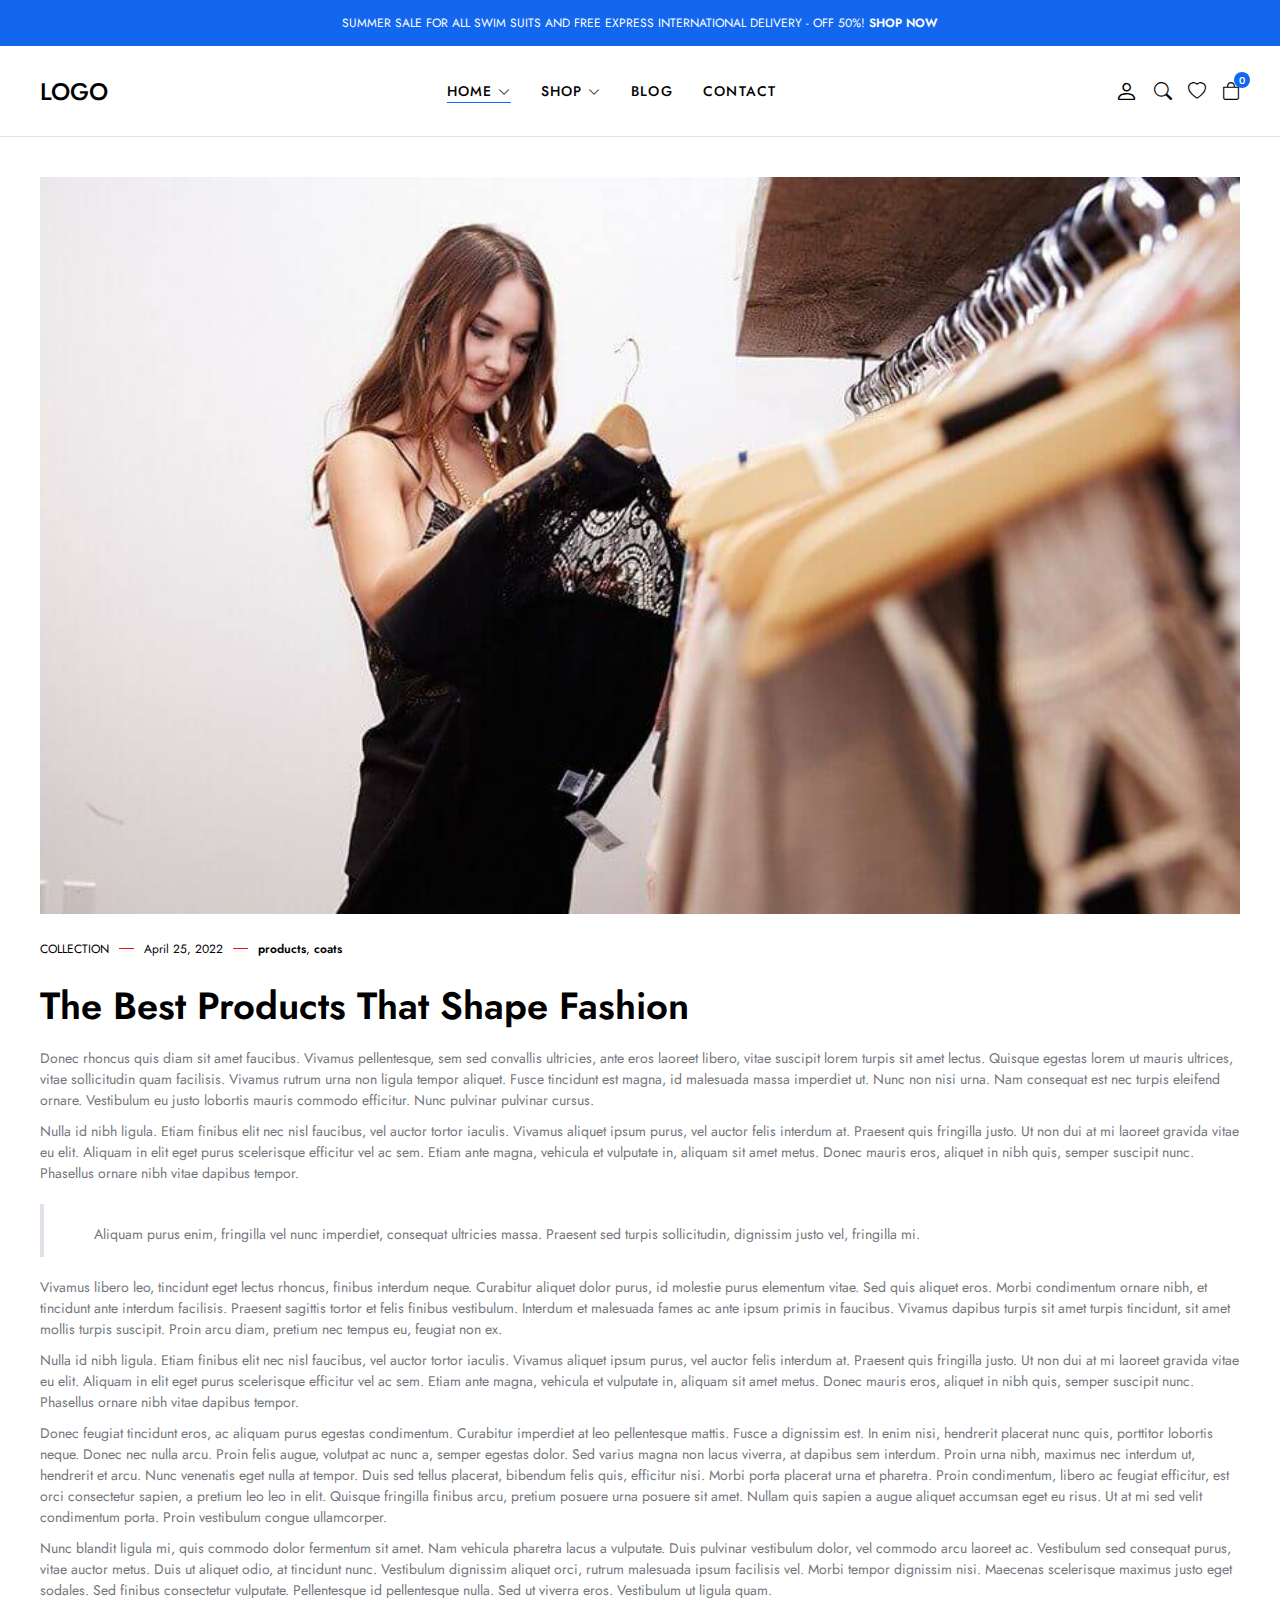
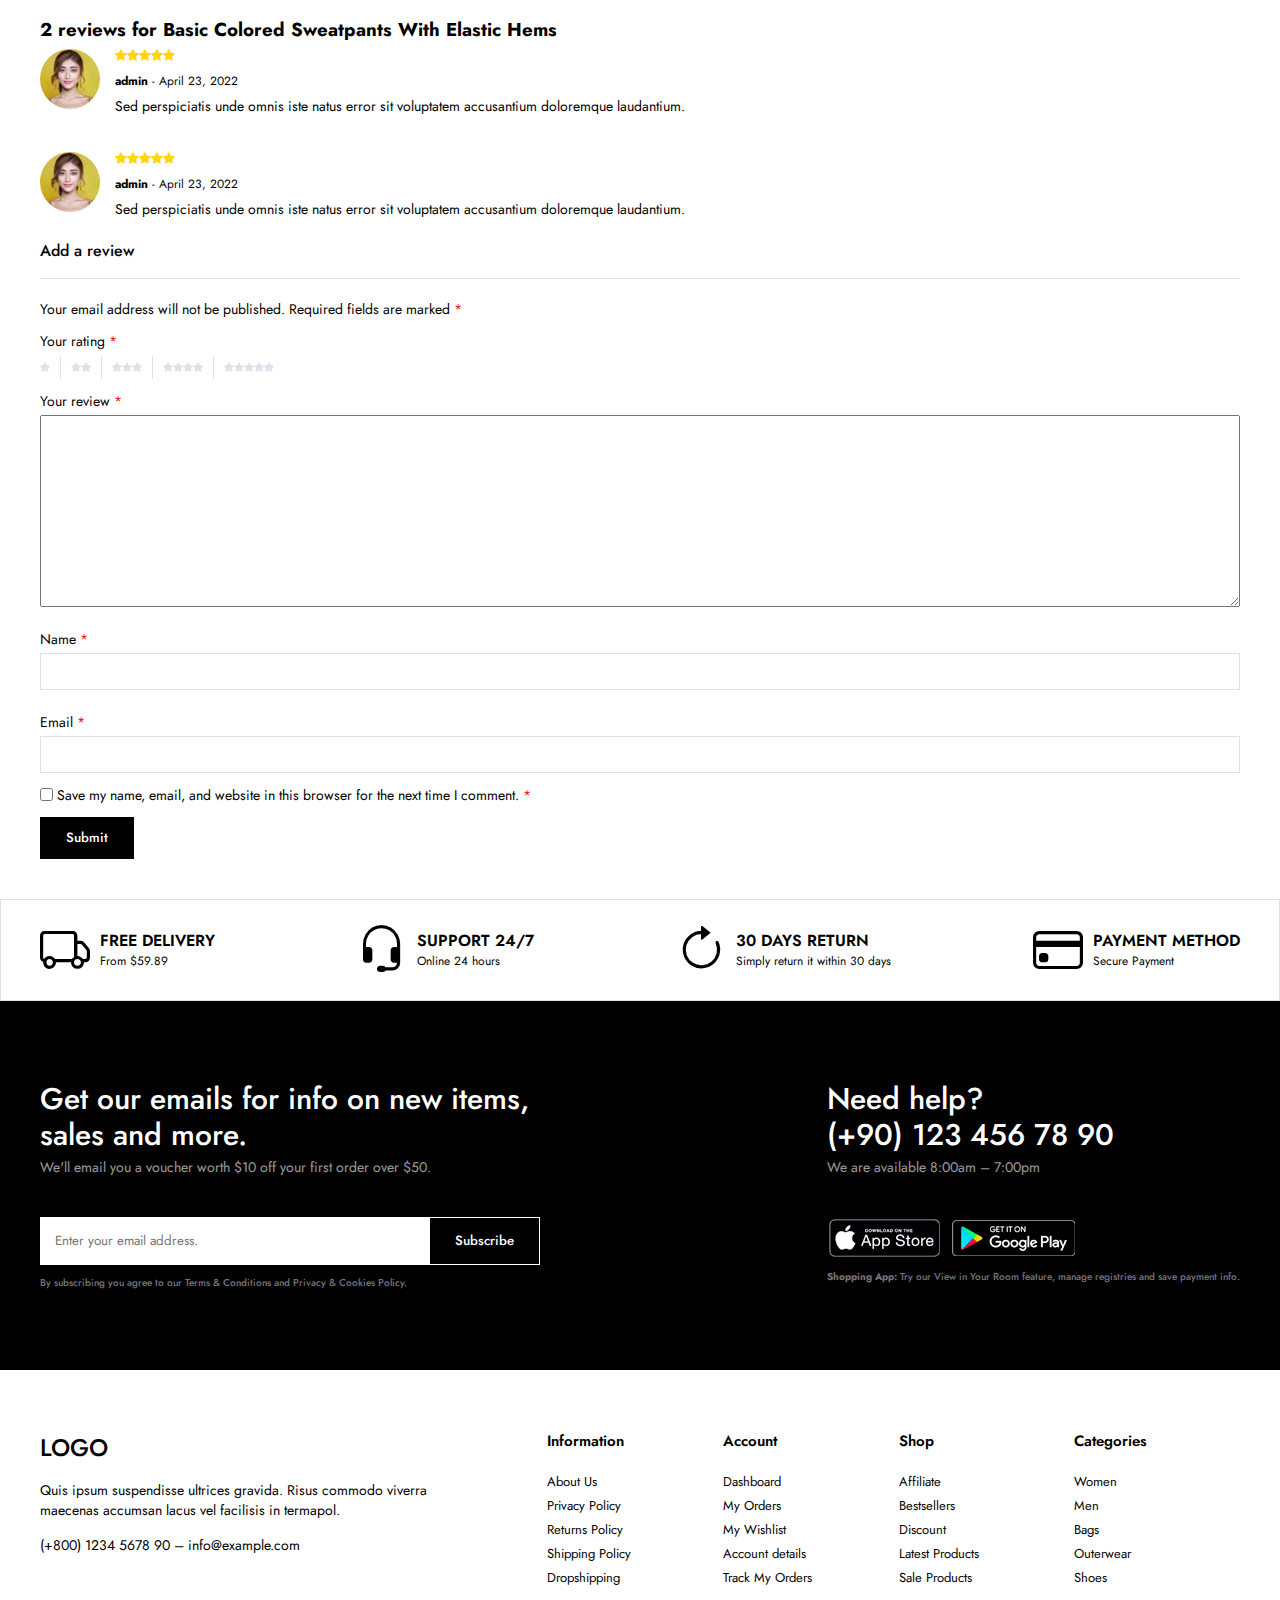
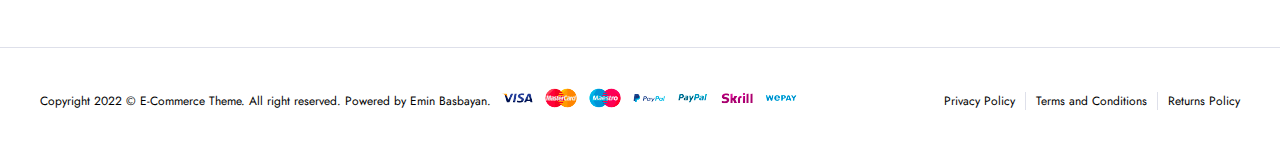
<file: single-blog.html>
<!DOCTYPE html>
<html lang="en">

<head>
  <meta charset="UTF-8" />
  <meta http-equiv="X-UA-Compatible" content="IE=edge" />
  <meta name="viewport" content="width=device-width, initial-scale=1.0" />
  <title>Single Blog</title>
  <!--! Boostrap Icons CDN  -->
  <link rel="stylesheet" href="https://cdn.jsdelivr.net/npm/bootstrap-icons@1.9.1/font/bootstrap-icons.css" />
  <link rel="stylesheet" href="css/main.css" />
</head>

<body>
  <!--! header start  -->
  <header>
    <div class="global-notification">
      <div class="container">
        <p>
          SUMMER SALE FOR ALL SWIM SUITS AND FREE EXPRESS INTERNATIONAL DELIVERY
          - OFF 50%!
          <a href="shop.html">SHOP NOW</a>
        </p>
      </div>
    </div>
    <div class="header-row">
      <div class="container">
        <div class="header-wrapper">
          <div class="header-mobile">
            <i class="bi bi-list" id="btn-menu"></i>
          </div>
          <div class="header-left">
            <a href="index.html" class="logo">LOGO</a>
          </div>
          <div class="header-center" id="sidebar">
            <nav class="navigation">
              <ul class="menu-list">
                <li class="menu-list-item">
                  <a href="index.html" class="menu-link active">
                    Home
                    <i class="bi bi-chevron-down"></i>
                  </a>
                  <div class="menu-dropdown-wrapper">
                    <ul class="menu-dropdown-content">
                      <li>
                        <a href="#">Home Clean</a>
                      </li>
                      <li>
                        <a href="#">Home Collection</a>
                      </li>
                      <li>
                        <a href="#">Home Minimal</a>
                      </li>
                      <li>
                        <a href="#">Home Modern</a>
                      </li>
                      <li>
                        <a href="#">Home Parallax</a>
                      </li>
                      <li>
                        <a href="#">Home Strong</a>
                      </li>
                      <li>
                        <a href="#">Home Style</a>
                      </li>
                      <li>
                        <a href="#">Home Unique</a>
                      </li>
                      <li>
                        <a href="#">Home RTL</a>
                      </li>
                    </ul>
                  </div>
                </li>
                <li class="menu-list-item megamenu-wrapper">
                  <a href="shop.html" class="menu-link">
                    Shop
                    <i class="bi bi-chevron-down"></i>
                  </a>
                  <div class="menu-dropdown-wrapper">
                    <div class="menu-dropdown-megamenu">
                      <div class="megamenu-links">
                        <div class="megamenu-products">
                          <h3 class="megamenu-products-title">
                            Shop Style
                          </h3>
                          <ul class="megamenu-menu-list">
                            <li>
                              <a href="#">Shop Standard</a>
                            </li>
                            <li>
                              <a href="#">Shop Full</a>
                            </li>
                            <li>
                              <a href="#">Shop Only Categories</a>
                            </li>
                            <li>
                              <a href="#">Shop Image Categories</a>
                            </li>
                            <li>
                              <a href="#">Shop Sub Categories</a>
                            </li>
                            <li>
                              <a href="#">Shop List</a>
                            </li>
                            <li>
                              <a href="#">Hover Style 1</a>
                            </li>
                            <li>
                              <a href="#">Hover Style 2</a>
                            </li>
                            <li>
                              <a href="#">Hover Style 3</a>
                            </li>
                          </ul>
                        </div>
                        <div class="megamenu-products">
                          <h3 class="megamenu-products-title">
                            Filter Layout
                          </h3>
                          <ul class="megamenu-menu-list">
                            <li>
                              <a href="#">Sidebar</a>
                            </li>
                            <li>
                              <a href="#">Filter Side Out</a>
                            </li>
                            <li>
                              <a href="#">Filter Dropdown</a>
                            </li>
                            <li>
                              <a href="#">Filter Drawer</a>
                            </li>
                          </ul>
                        </div>
                        <div class="megamenu-products">
                          <h3 class="megamenu-products-title">
                            Shop Loader
                          </h3>
                          <ul class="megamenu-menu-list">
                            <li>
                              <a href="#">Shop Pagination</a>
                            </li>
                            <li>
                              <a href="#">Shop Infinity</a>
                            </li>
                            <li>
                              <a href="#">Shop Load More</a>
                            </li>
                            <li>
                              <a href="#">Cart Modal</a>
                            </li>
                            <li>
                              <a href="#">Cart Drawer</a>
                            </li>
                            <li>
                              <a href="#">Cart Page</a>
                            </li>
                          </ul>
                        </div>
                      </div>
                      <div class="megamenu-single">
                        <a href="#">
                          <img src="img/mega-menu.jpg" alt="">
                        </a>
                        <h3 class="megamenu-single-title">JOIN THE LAYERING GANG</h3>
                        <h4 class="megamenu-single-subtitle">Suspendisse faucibus nunc et pellentesque</h4>
                        <a href="#" class="megamenu-single-button btn btn-sm">Shop Now</a>
                      </div>
                    </div>
                  </div>
                </li>
                <li class="menu-list-item">
                  <a href="blog.html" class="menu-link">
                    Blog
                  </a>
                </li>
                <li class="menu-list-item">
                  <a href="contact.html" class="menu-link">
                    Contact
                  </a>
                </li>
              </ul>
            </nav>
            <i class="bi-x-circle" id="close-sidebar"></i>
          </div>
          <div class="header-right">
            <div class="header-right-links">
              <a href="account.html" class="header-account">
                <i class="bi bi-person"></i>
              </a>
              <button class="search-button">
                <i class="bi bi-search"></i>
              </button>
              <a href="#">
                <i class="bi bi-heart"></i>
              </a>
              <div class="header-cart">
                <a href="cart.html" class="header-cart-link">
                  <i class="bi bi-bag"></i>
                  <span class="header-cart-count">0</span>
                </a>
              </div>
            </div>
          </div>
        </div>
      </div>
    </div>
  </header>
  <!--! header end  -->

  <!--! modal search start  -->
  <div class="modal-search">
    <div class="modal-wrapper">
      <h3 class="modal-title">Search for products</h3>
      <p class="modal-text">Start typing to see products you are looking for.</p>
      <form class="search-form">
        <input type="text" placeholder="Search a product">
        <button>
          <i class="bi bi-search"></i>
        </button>
      </form>
      <div class="search-results">
        <div class="search-heading">
          <h3>RESULTS FROM PRODUCT</h3>
        </div>
        <div class="results">
          <a href="#" class="result-item">
            <img src="img/products/product1/1.png" class="search-thumb" alt="">
            <div class="search-info">
              <h4>Analogue Resin Strap</h4>
              <span class="search-sku">SKU: PD0016</span>
              <span class="search-price">$108.00</span>
            </div>
          </a>
          <a href="#" class="result-item">
            <img src="img/products/product2/1.png" class="search-thumb" alt="">
            <div class="search-info">
              <h4>Analogue Resin Strap</h4>
              <span class="search-sku">SKU: PD0016</span>
              <span class="search-price">$108.00</span>
            </div>
          </a>
        </div>
      </div>
      <i class="bi bi-x-circle" id="close-search"></i>
    </div>
  </div>
  <!--! modal search end  -->

  <!--! modal dialog start  -->
  <div class="modal-dialog">
    <div class="modal-content">
      <button class="modal-close">
        <i class="bi bi-x"></i>
      </button>
      <div class="modal-image">
        <img src="img/modal-dialog.jpg" alt="">
      </div>
      <div class="popup-wrapper">
        <div class="popup-content">
          <div class="popup-title">
            <h3>NEWSLETTER</h3>
          </div>
          <p class="popup-text">
            Sign up to our newsletter and get exclusive deals you won find any where else straight to your inbox!
          </p>
          <form class="popup-form">
            <input type="text" placeholder="Enter Email Address Here">
            <button class="btn btn-primary">SUBSCRIBE</button>
            <label>
              <input type="checkbox">
              <span>Don't show this popup again</span>
            </label>
          </form>
        </div>
      </div>
    </div>
  </div>
  <!--! modal dialog end  -->

  <!--! single blog start  -->
  <section class="single-blog">
    <div class="container">
      <article>
        <figure>
          <a href="#">
            <img src="img/blogs/blog1.jpg" alt="">
          </a>
        </figure>
        <div class="blog-wrapper">
          <div class="blog-meta">
            <div class="blog-category">
              <a href="#">
                COLLECTION
              </a>
            </div>
            <div class="blog-date">
              <a href="#">
                April 25, 2022
              </a>
            </div>
            <div class="blog-tags">
              <a href="#">products</a>,
              <a href="#">coats</a>
            </div>
          </div>
          <h1 class="blog-title">The Best Products That Shape Fashion</h1>
          <div class="blog-content">
            <p>Donec rhoncus quis diam sit amet faucibus. Vivamus pellentesque, sem sed convallis ultricies, ante eros
              laoreet libero, vitae suscipit lorem turpis sit amet lectus. Quisque egestas lorem ut mauris ultrices,
              vitae sollicitudin quam facilisis. Vivamus rutrum urna non ligula tempor aliquet. Fusce tincidunt est
              magna, id malesuada massa imperdiet ut. Nunc non nisi urna. Nam consequat est nec turpis eleifend ornare.
              Vestibulum eu justo lobortis mauris commodo efficitur. Nunc pulvinar pulvinar cursus.</p>
            <p>Nulla id nibh ligula. Etiam finibus elit nec nisl faucibus, vel auctor tortor iaculis. Vivamus aliquet
              ipsum purus, vel auctor felis interdum at. Praesent quis fringilla justo. Ut non dui at mi laoreet gravida
              vitae eu elit. Aliquam in elit eget purus scelerisque efficitur vel ac sem. Etiam ante magna, vehicula et
              vulputate in, aliquam sit amet metus. Donec mauris eros, aliquet in nibh quis, semper suscipit nunc.
              Phasellus ornare nibh vitae dapibus tempor.</p>

            <blockquote>
              <p>Aliquam purus enim, fringilla vel nunc imperdiet, consequat ultricies massa. Praesent sed turpis
                sollicitudin, dignissim justo vel, fringilla mi.</p>
            </blockquote>

            <p>Vivamus libero leo, tincidunt eget lectus rhoncus, finibus interdum neque. Curabitur aliquet dolor purus,
              id molestie purus elementum vitae. Sed quis aliquet eros. Morbi condimentum ornare nibh, et tincidunt ante
              interdum facilisis. Praesent sagittis tortor et felis finibus vestibulum. Interdum et malesuada fames ac
              ante ipsum primis in faucibus. Vivamus dapibus turpis sit amet turpis tincidunt, sit amet mollis turpis
              suscipit. Proin arcu diam, pretium nec tempus eu, feugiat non ex.</p>
            <p>Nulla id nibh ligula. Etiam finibus elit nec nisl faucibus, vel auctor tortor iaculis. Vivamus aliquet
              ipsum purus, vel auctor felis interdum at. Praesent quis fringilla justo. Ut non dui at mi laoreet gravida
              vitae eu elit. Aliquam in elit eget purus scelerisque efficitur vel ac sem. Etiam ante magna, vehicula et
              vulputate in, aliquam sit amet metus. Donec mauris eros, aliquet in nibh quis, semper suscipit nunc.
              Phasellus ornare nibh vitae dapibus tempor.</p>
            <p>
              Donec feugiat tincidunt eros, ac aliquam purus egestas condimentum. Curabitur imperdiet at leo
              pellentesque mattis. Fusce a dignissim est. In enim nisi, hendrerit placerat nunc quis, porttitor lobortis
              neque. Donec nec nulla arcu. Proin felis augue, volutpat ac nunc a, semper egestas dolor. Sed varius magna
              non lacus viverra, at dapibus sem interdum. Proin urna nibh, maximus nec interdum ut, hendrerit et arcu.
              Nunc venenatis eget nulla at tempor. Duis sed tellus placerat, bibendum felis quis, efficitur nisi. Morbi
              porta placerat urna et pharetra. Proin condimentum, libero ac feugiat efficitur, est orci consectetur
              sapien, a pretium leo leo in elit. Quisque fringilla finibus arcu, pretium posuere urna posuere sit amet.
              Nullam quis sapien a augue aliquet accumsan eget eu risus. Ut at mi sed velit condimentum porta. Proin
              vestibulum congue ullamcorper.
            </p>
            <p>
              Nunc blandit ligula mi, quis commodo dolor fermentum sit amet. Nam vehicula pharetra lacus a vulputate.
              Duis pulvinar vestibulum dolor, vel commodo arcu laoreet ac. Vestibulum sed consequat purus, vitae auctor
              metus. Duis ut aliquet odio, at tincidunt nunc. Vestibulum dignissim aliquet orci, rutrum malesuada ipsum
              facilisis vel. Morbi tempor dignissim nisi. Maecenas scelerisque maximus justo eget sodales. Sed finibus
              consectetur vulputate. Pellentesque id pellentesque nulla. Sed ut viverra eros. Vestibulum ut ligula quam.
            </p>
          </div>
        </div>
      </article>
      <div class="tab-panel-reviews">
        <h3>2 reviews for Basic Colored Sweatpants With Elastic Hems</h3>
        <div class="comments">
          <ol class="comment-list">
            <li class="comment-item">
              <div class="comment-avatar">
                <img src="img/avatars/avatar1.jpg" alt="">
              </div>
              <div class="comment-text">
                <ul class="comment-star">
                  <li>
                    <i class="bi bi-star-fill"></i>
                  </li>
                  <li>
                    <i class="bi bi-star-fill"></i>
                  </li>
                  <li>
                    <i class="bi bi-star-fill"></i>
                  </li>
                  <li>
                    <i class="bi bi-star-fill"></i>
                  </li>
                  <li>
                    <i class="bi bi-star-fill"></i>
                  </li>
                </ul>
                <div class="comment-meta">
                  <strong>admin</strong>
                  <span>-</span>
                  <time>April 23, 2022</time>
                </div>
                <div class="comment-description">
                  <p>Sed perspiciatis unde omnis iste natus error sit voluptatem
                    accusantium doloremque laudantium.</p>
                </div>
              </div>
            </li>
            <li class="comment-item">
              <div class="comment-avatar">
                <img src="img/avatars/avatar1.jpg" alt="">
              </div>
              <div class="comment-text">
                <ul class="comment-star">
                  <li>
                    <i class="bi bi-star-fill"></i>
                  </li>
                  <li>
                    <i class="bi bi-star-fill"></i>
                  </li>
                  <li>
                    <i class="bi bi-star-fill"></i>
                  </li>
                  <li>
                    <i class="bi bi-star-fill"></i>
                  </li>
                  <li>
                    <i class="bi bi-star-fill"></i>
                  </li>
                </ul>
                <div class="comment-meta">
                  <strong>admin</strong>
                  <span>-</span>
                  <time>April 23, 2022</time>
                </div>
                <div class="comment-description">
                  <p>Sed perspiciatis unde omnis iste natus error sit voluptatem
                    accusantium doloremque laudantium.</p>
                </div>
              </div>
            </li>
          </ol>
        </div>
        <!-- comment form start -->
        <div class="review-form-wrapper">
          <h2>Add a review</h2>
          <form class="comment-form">
            <p class="comment-notes">
              Your email address will not be published. Required fields are marked
              <span class="required">*</span>
            </p>
            <div class="comment-form-rating">
              <label>
                Your rating
                <span class="required">*</span>
              </label>
              <div class="stars">
                <a href="#" class="star">
                  <i class="bi bi-star-fill"></i>
                </a>
                <a href="#" class="star">
                  <i class="bi bi-star-fill"></i>
                  <i class="bi bi-star-fill"></i>
                </a>
                <a href="#" class="star">
                  <i class="bi bi-star-fill"></i>
                  <i class="bi bi-star-fill"></i>
                  <i class="bi bi-star-fill"></i>
                </a>
                <a href="#" class="star">
                  <i class="bi bi-star-fill"></i>
                  <i class="bi bi-star-fill"></i>
                  <i class="bi bi-star-fill"></i>
                  <i class="bi bi-star-fill"></i>
                </a>
                <a href="#" class="star">
                  <i class="bi bi-star-fill"></i>
                  <i class="bi bi-star-fill"></i>
                  <i class="bi bi-star-fill"></i>
                  <i class="bi bi-star-fill"></i>
                  <i class="bi bi-star-fill"></i>
                </a>
              </div>
            </div>
            <div class="comment-form-comment form-comment">
              <label for="comment">
                Your review
                <span class="required">*</span>
              </label>
              <textarea id="comment" cols="50" rows="10"></textarea>
            </div>
            <div class="comment-form-author form-comment">
              <label for="name">
                Name
                <span class="required">*</span>
              </label>
              <input id="name" type="text">
            </div>
            <div class="comment-form-email form-comment">
              <label for="email">
                Email
                <span class="required">*</span>
              </label>
              <input id="email" type="email">
            </div>
            <div class="comment-form-cookies">
              <input id="cookies" type="checkbox">
              <label for="cookies">
                Save my name, email, and website in this browser for the next time I
                comment.
                <span class="required">*</span>
              </label>

            </div>
            <div class="form-submit">
              <input type="submit" class="btn submit">
            </div>
          </form>
        </div>
        <!-- comment form end -->
      </div>
    </div>
  </section>
  <!--! single blog end  -->

  <!--! policy start  -->
  <section class="policy">
    <div class="container">
      <ul class="policy-list">
        <li class="policy-item">
          <i class="bi bi-truck"></i>
          <div class="policy-texts">
            <strong>FREE DELIVERY</strong>
            <span>From $59.89</span>
          </div>
        </li>
        <li class="policy-item">
          <i class="bi bi-headset"></i>
          <div class="policy-texts">
            <strong>SUPPORT 24/7</strong>
            <span>Online 24 hours</span>
          </div>
        </li>
        <li class="policy-item">
          <i class="bi bi-arrow-clockwise"></i>
          <div class="policy-texts">
            <strong> 30 DAYS RETURN</strong>
            <span>Simply return it within 30 days</span>
          </div>
        </li>
        <li class="policy-item">
          <i class="bi bi-credit-card"></i>
          <div class="policy-texts">
            <strong> PAYMENT METHOD</strong>
            <span>Secure Payment</span>
          </div>
        </li>
      </ul>
    </div>
  </section>
  <!--! policy end  -->

  <!--! footer start  -->
  <footer class="footer">
    <div class="subscribe-row">
      <div class="container">
        <div class="footer-row-wrapper">
          <div class="footer-subscribe-wrapper">
            <div class="footer-subscribe">
              <div class="footer-subscribe-top">
                <h3 class="subscribe-title">Get our emails for info on new items, sales and more.</h3>
                <p class="subscribe-desc">We'll email you a voucher worth $10 off your first order over $50.</p>
              </div>
              <div class="footer-subscribe-bottom">
                <form>
                  <input type="text" placeholder="Enter your email address.">
                  <button class="btn">Subscribe</button>
                </form>
                <p class="privacy-text">
                  By subscribing you agree to our <a href="#">Terms & Conditions and Privacy & Cookies Policy.</a>
                </p>
              </div>
            </div>
          </div>
          <div class="footer-contact-wrapper">
            <div class="footer-contact-top">
              <h3 class="contact-title">
                Need help? <br>
                (+90) 123 456 78 90
              </h3>
              <p class="contact-desc">We are available 8:00am – 7:00pm</p>
            </div>
            <div class="footer-contact-bottom">
              <div class="download-app">
                <a href="#">
                  <img src="img/footer/app-store.png" alt="">
                </a>
                <a href="#">
                  <img src="img/footer/google-play.png" alt="">
                </a>
              </div>
              <p class="privacy-text">
                <strong>Shopping App:</strong> Try our View in Your Room feature, manage registries and save payment
                info.
              </p>
            </div>
          </div>
        </div>
      </div>
    </div>
    <div class="widgets-row">
      <div class="container">
        <div class="footer-widgets">
          <div class="brand-info">
            <div class="footer-logo">
              <a href="index.html" class="logo">LOGO</a>
            </div>
            <div class="footer-desc">
              <p> Quis ipsum suspendisse ultrices gravida. Risus commodo viverra maecenas accumsan lacus vel facilisis
                in
                termapol.</p>
            </div>
            <div class="footer-contact">
              <p>
                <a href="tel:555 555 55 55">(+800) 1234 5678 90</a> – <a
                  href="mailto:info@example.com">info@example.com</a>
              </p>
            </div>
          </div>
          <div class="widget-nav-menu">
            <h4>Information</h4>
            <ul class="menu-list">
              <li>
                <a href="#">About Us</a>
              </li>
              <li>
                <a href="#">Privacy Policy</a>
              </li>
              <li>
                <a href="#">Returns Policy</a>
              </li>
              <li>
                <a href="#">Shipping Policy</a>
              </li>
              <li>
                <a href="#">Dropshipping</a>
              </li>
            </ul>
          </div>
          <div class="widget-nav-menu">
            <h4>Account</h4>
            <ul class="menu-list">
              <li>
                <a href="#">Dashboard</a>
              </li>
              <li>
                <a href="#">My Orders</a>
              </li>
              <li>
                <a href="#">My Wishlist</a>
              </li>
              <li>
                <a href="#">Account details</a>
              </li>
              <li>
                <a href="#">Track My Orders</a>
              </li>
            </ul>
          </div>
          <div class="widget-nav-menu">
            <h4>Shop</h4>
            <ul class="menu-list">
              <li>
                <a href="#">Affiliate</a>
              </li>
              <li>
                <a href="#">Bestsellers</a>
              </li>
              <li>
                <a href="#">Discount</a>
              </li>
              <li>
                <a href="#">Latest Products</a>
              </li>
              <li>
                <a href="#">Sale Products</a>
              </li>
            </ul>
          </div>
          <div class="widget-nav-menu">
            <h4>Categories</h4>
            <ul class="menu-list">
              <li>
                <a href="#">Women</a>
              </li>
              <li>
                <a href="#">Men</a>
              </li>
              <li>
                <a href="#">Bags</a>
              </li>
              <li>
                <a href="#">Outerwear</a>
              </li>
              <li>
                <a href="#">Shoes</a>
              </li>
            </ul>
          </div>
        </div>
      </div>
    </div>
    <div class="copyright-row">
      <div class="container">
        <div class="footer-copyright">
          <div class="site-copyright">
            <p>
              Copyright 2022 © E-Commerce Theme. All right reserved. Powered by Emin Basbayan.
            </p>
          </div>
          <a href="#">
            <img src="img/footer/cards.png" alt="">
          </a>
          <div class="footer-menu">
            <ul class="footer-menu-list">
              <li class="list-item">
                <a href="#">Privacy Policy</a>
              </li>
              <li class="list-item">
                <a href="#">Terms and Conditions</a>
              </li>
              <li class="list-item">
                <a href="#">Returns Policy</a>
              </li>
            </ul>
          </div>
        </div>
      </div>
    </div>
  </footer>
  <!--! footer end  -->

  <!-- javascript  -->
  <script src="js/main.js" type="module"></script>
</body>

</html>
</file>
<file: css/main.css>
/*! global css  */
@import url(base.css);

/*! layout  */
@import url(layout/header.css);
@import url(layout/footer.css);

/*! components  */
@import url(components/modal-search.css);
@import url(components/slider.css);
@import url(components/category-item.css);
@import url(components/product-item.css);
@import url(components/campaign-item.css);
@import url(components/blog-item.css);
@import url(components/campaign-single.css);
@import url(components/single-product/breadcrumb.css);
@import url(components/single-product/product-gallery.css);
@import url(components/single-product/product-info.css);
@import url(components/single-product/product-tabs.css);
@import url(components/reviews.css);
@import url(components/modal-dialog.css);

/*! pages  */
@import url(pages/home.css);
@import url(pages/contact.css);
@import url(pages/account.css);
@import url(pages/cart.css);
@import url(pages/single-product.css);
@import url(pages/blog.css);
@import url(pages/single-blog.css);
</file>
